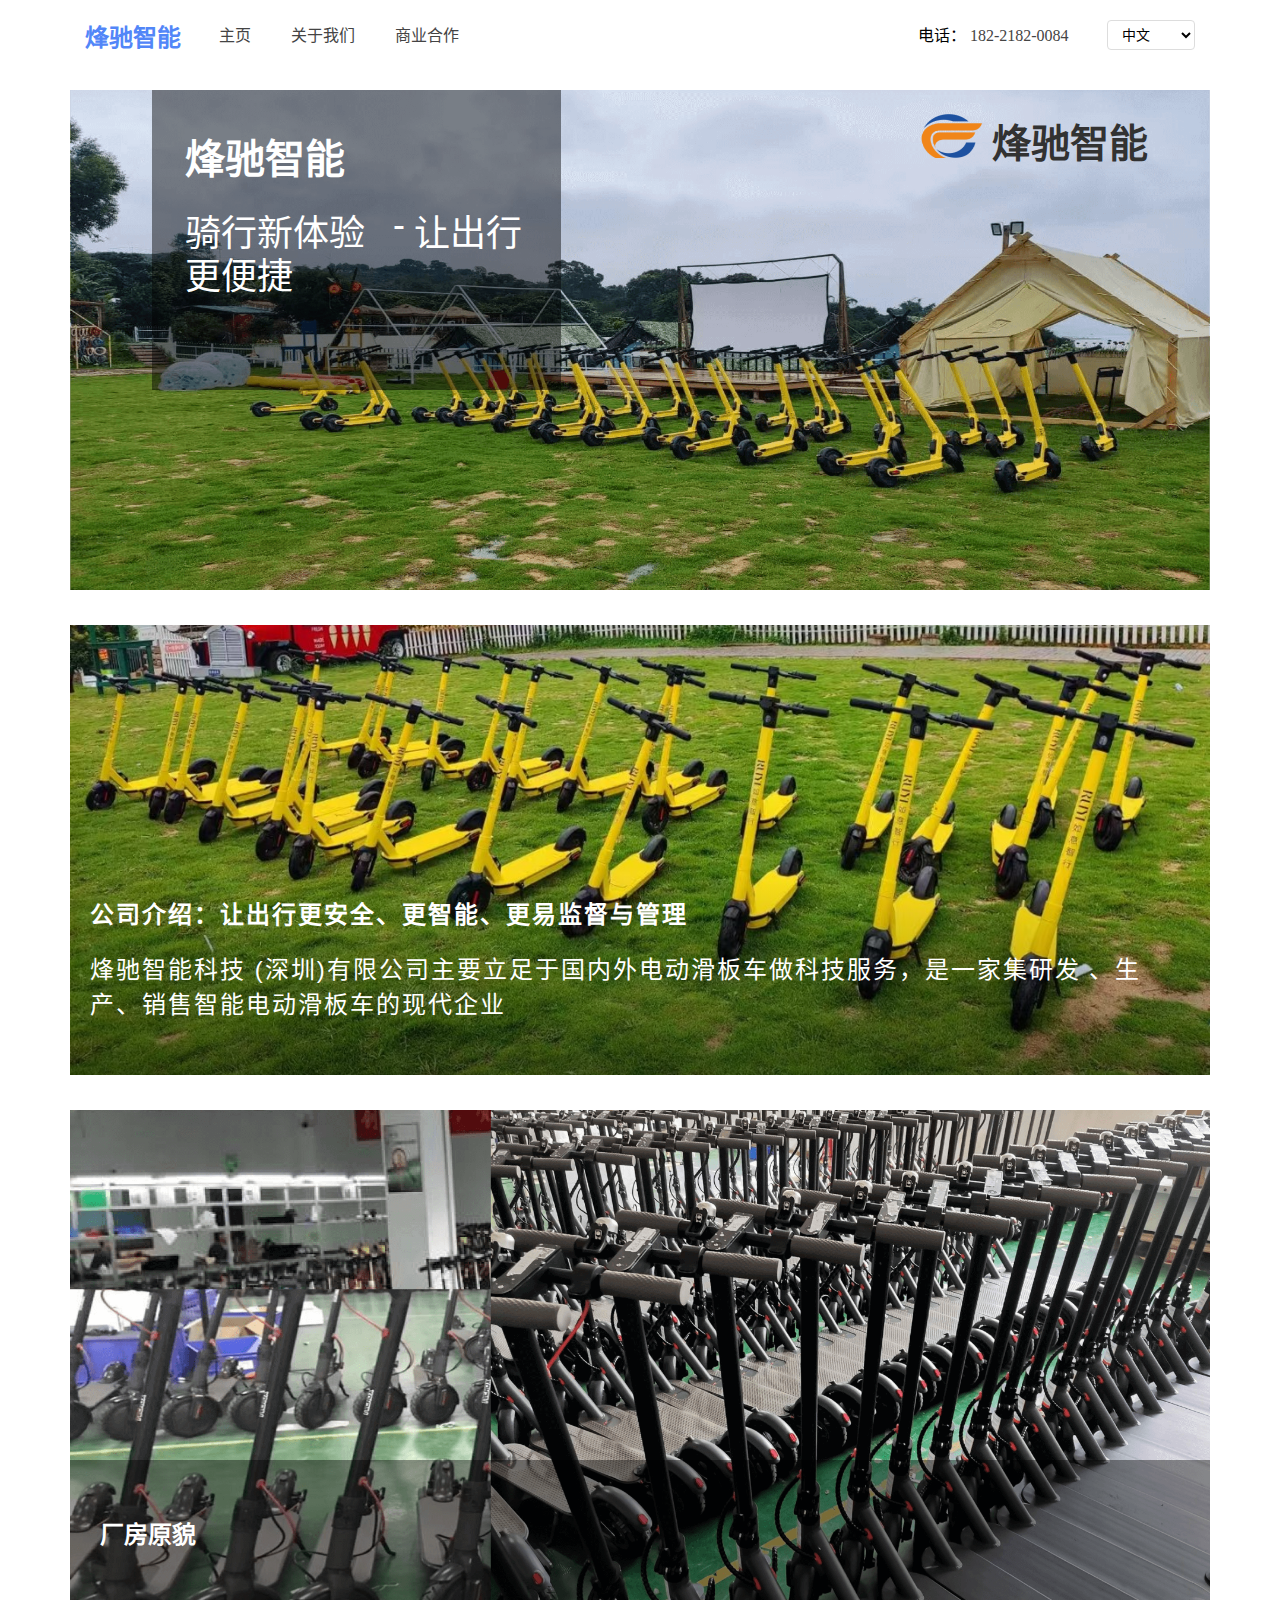
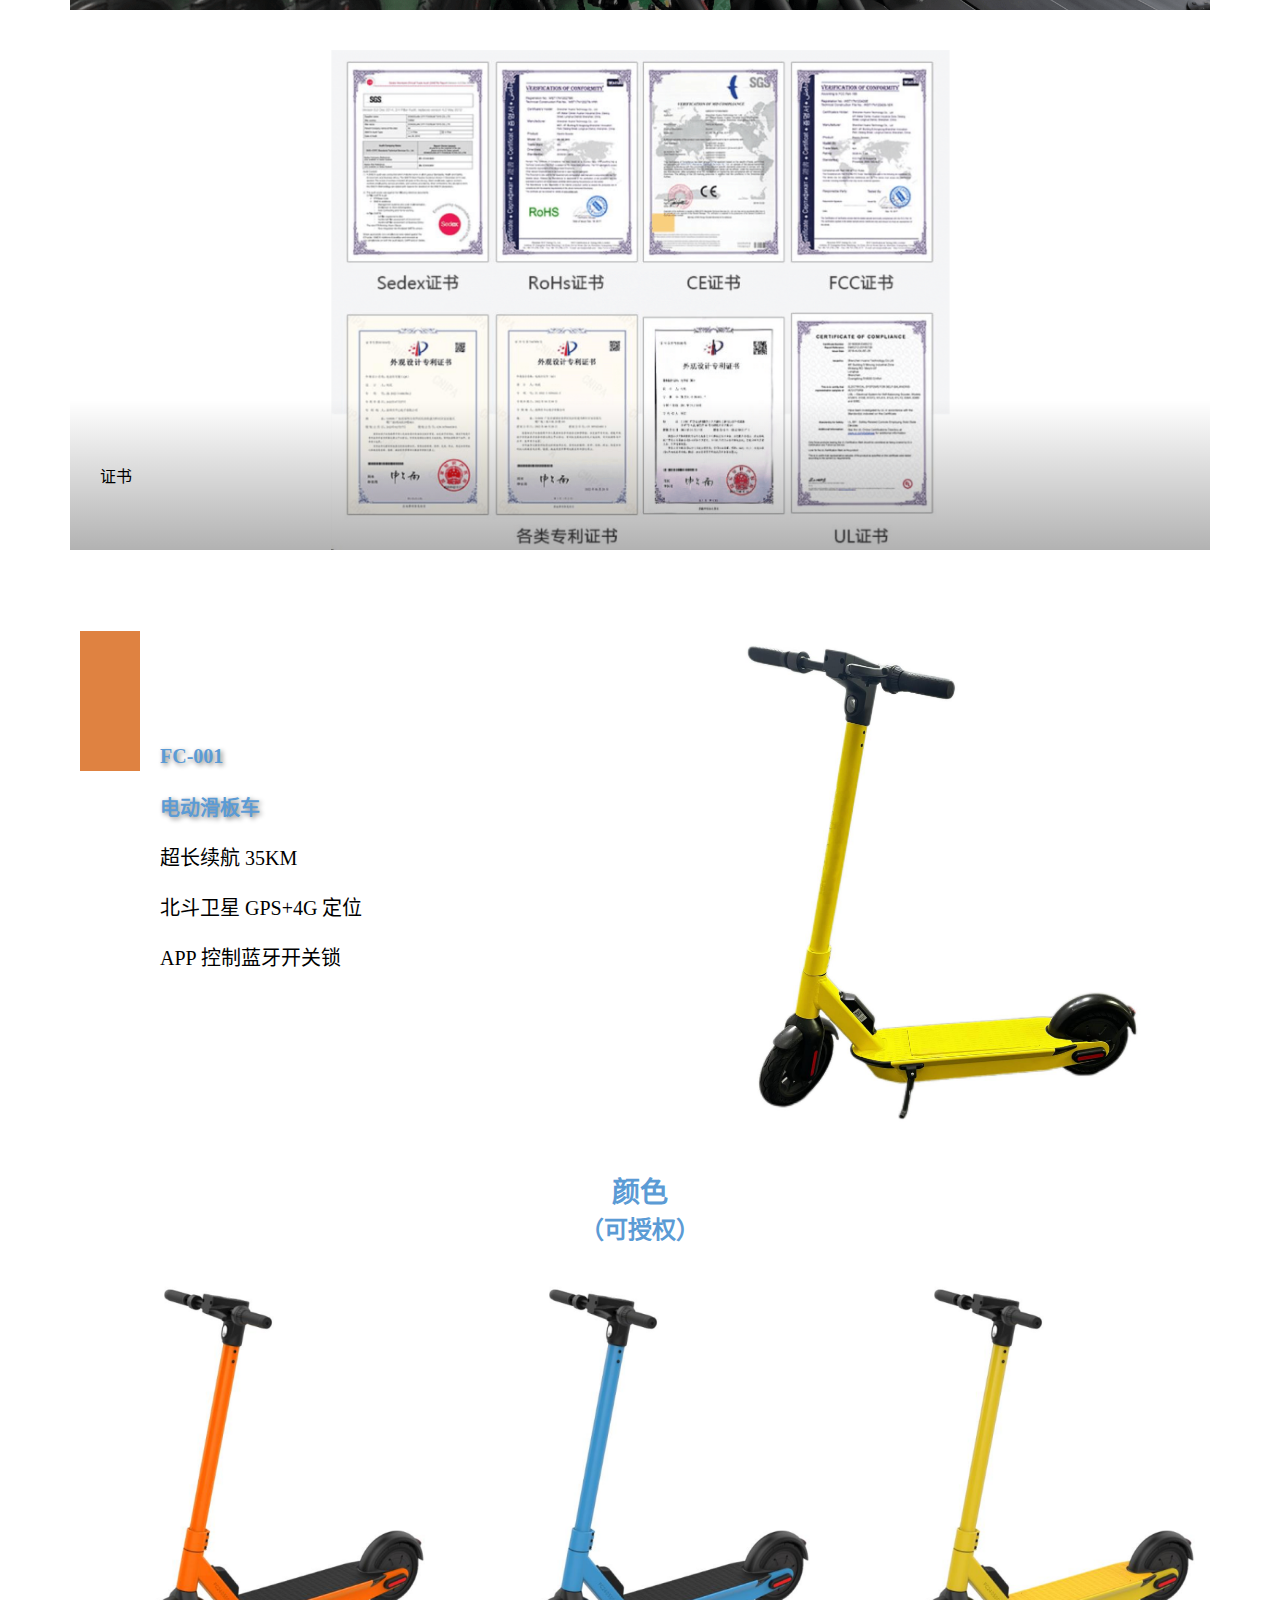
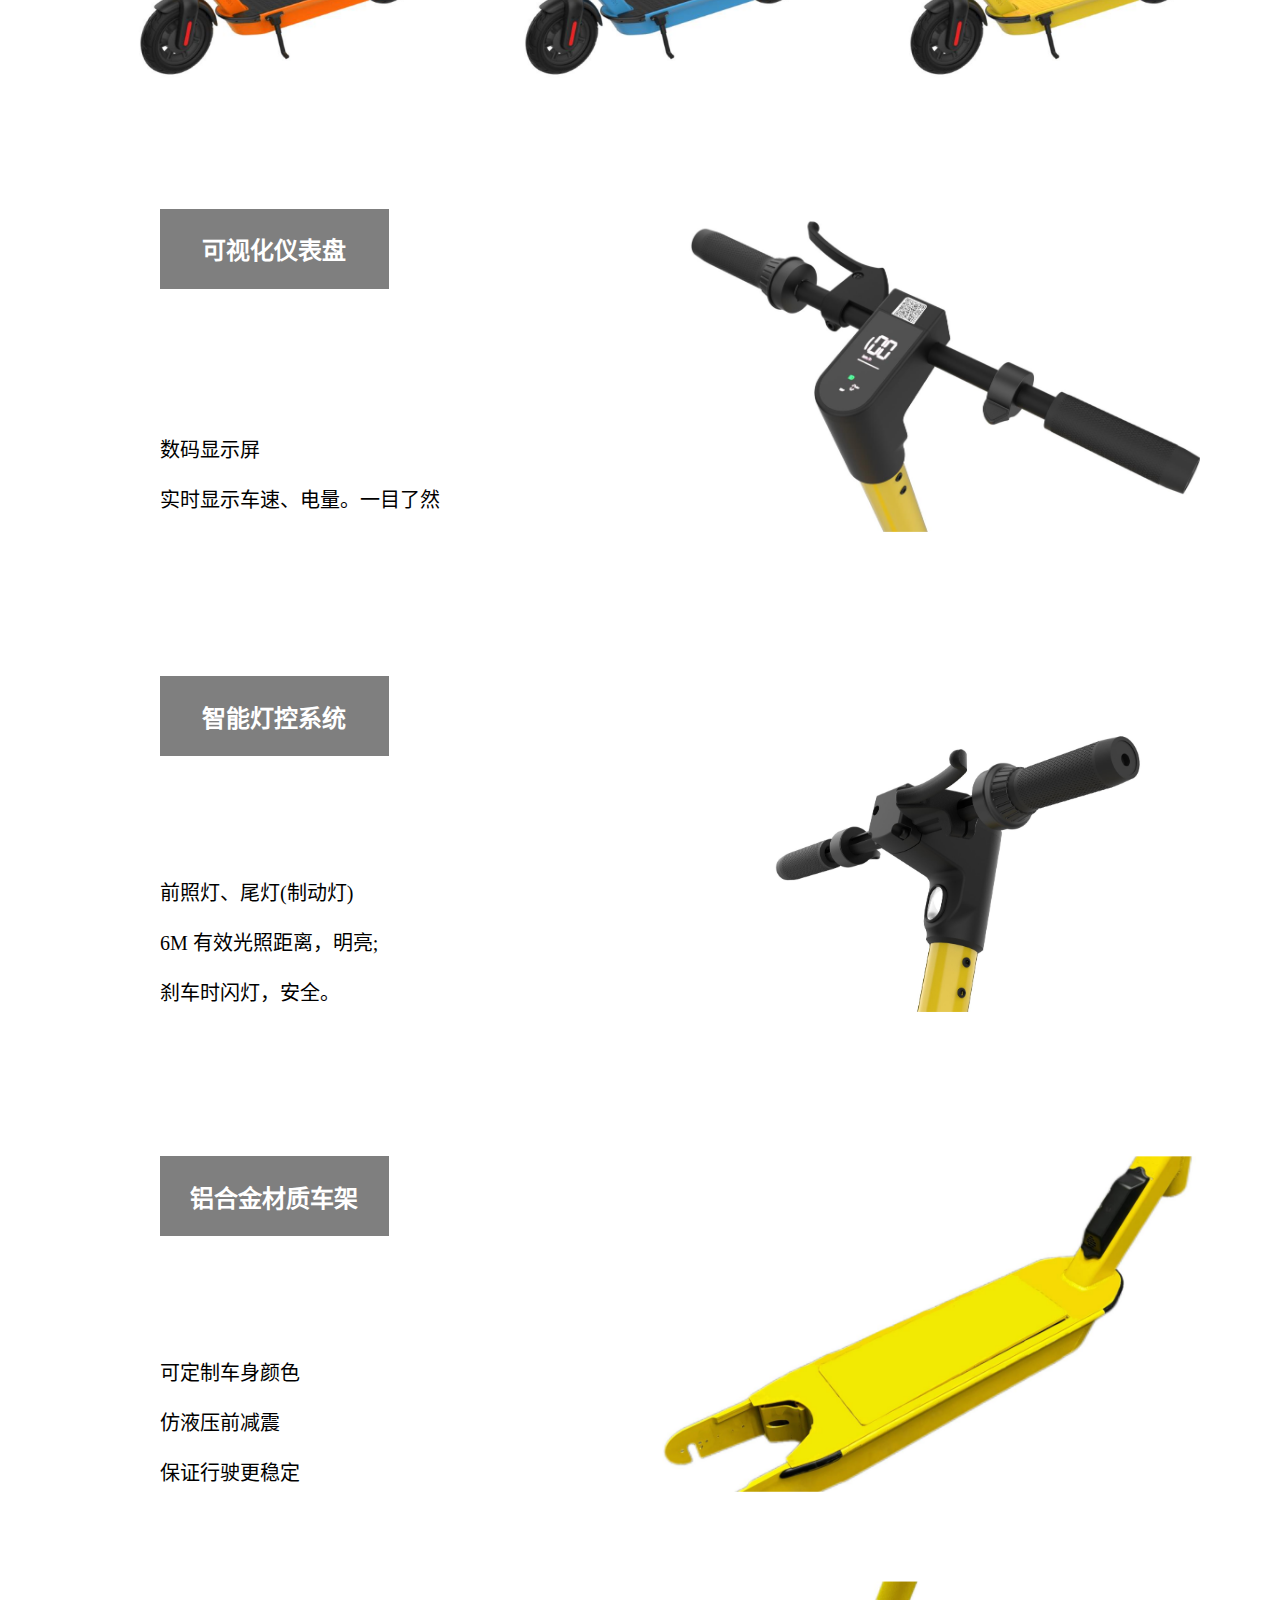
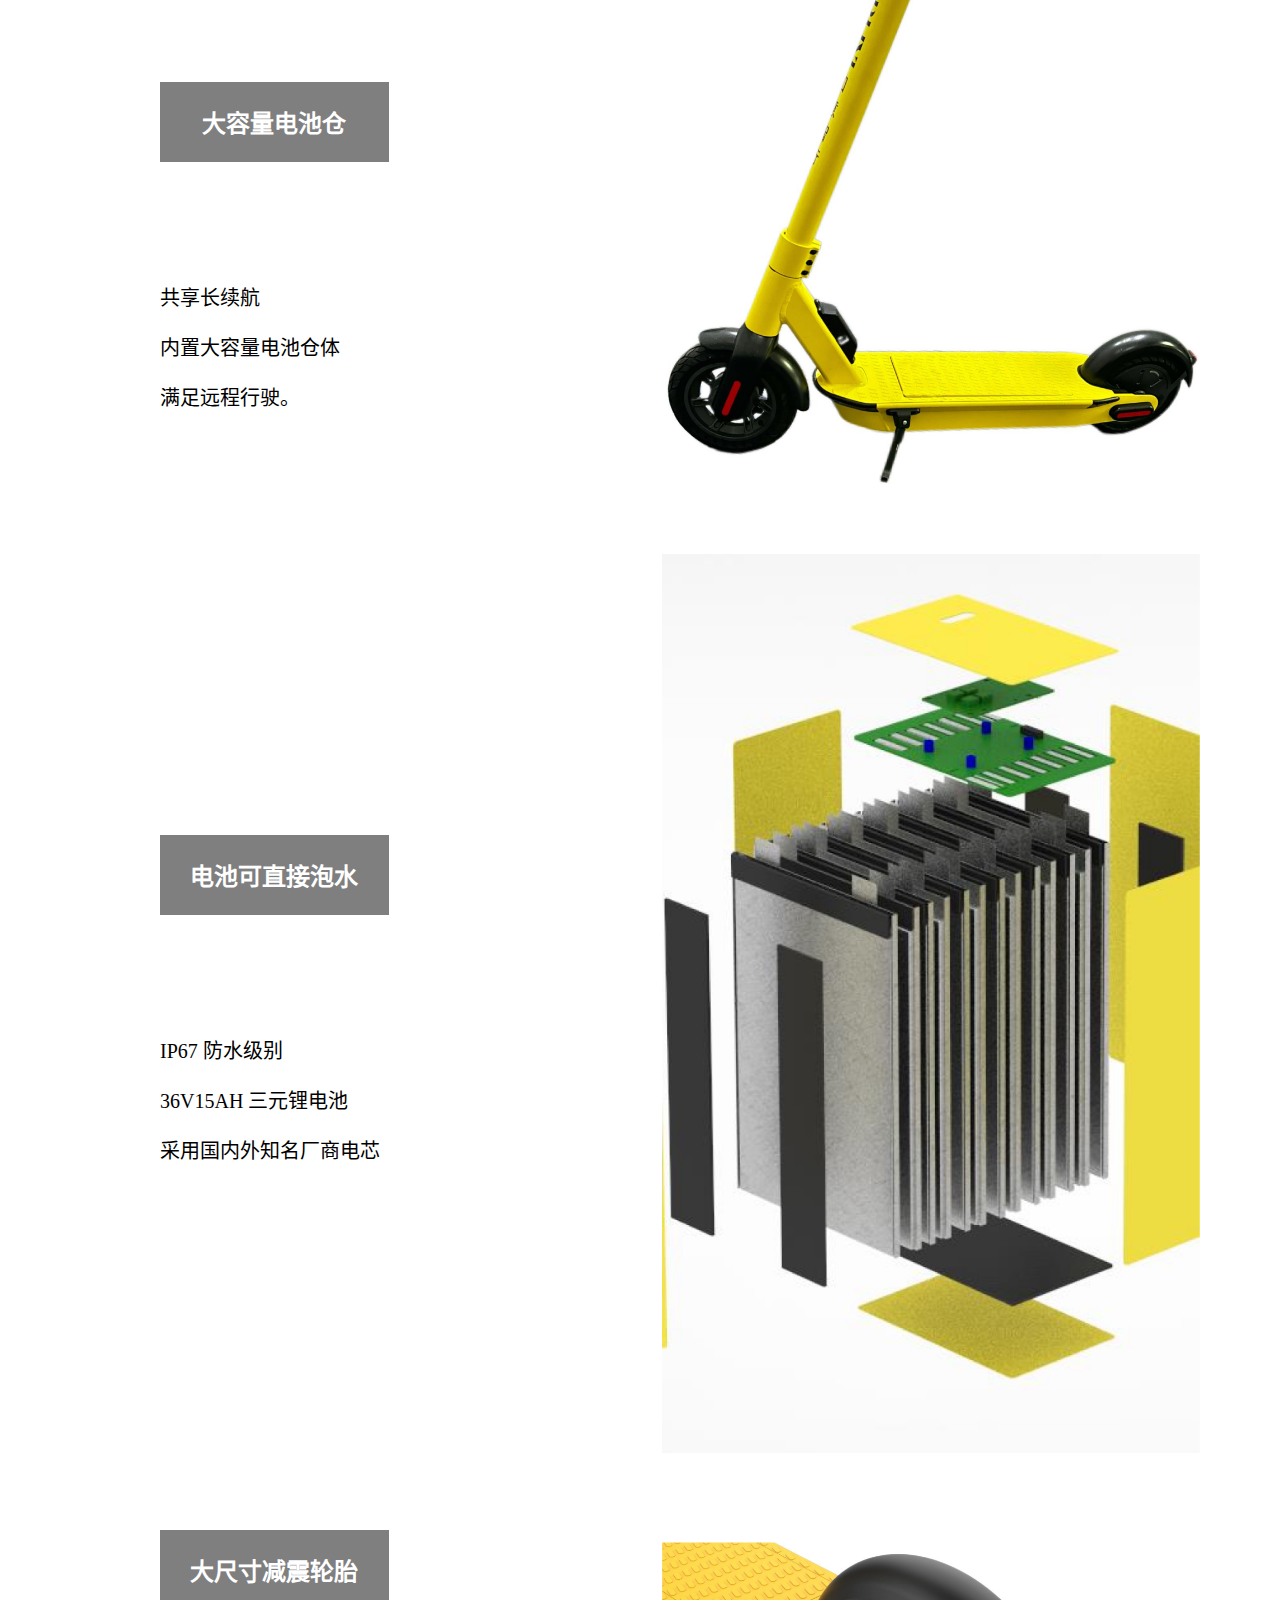
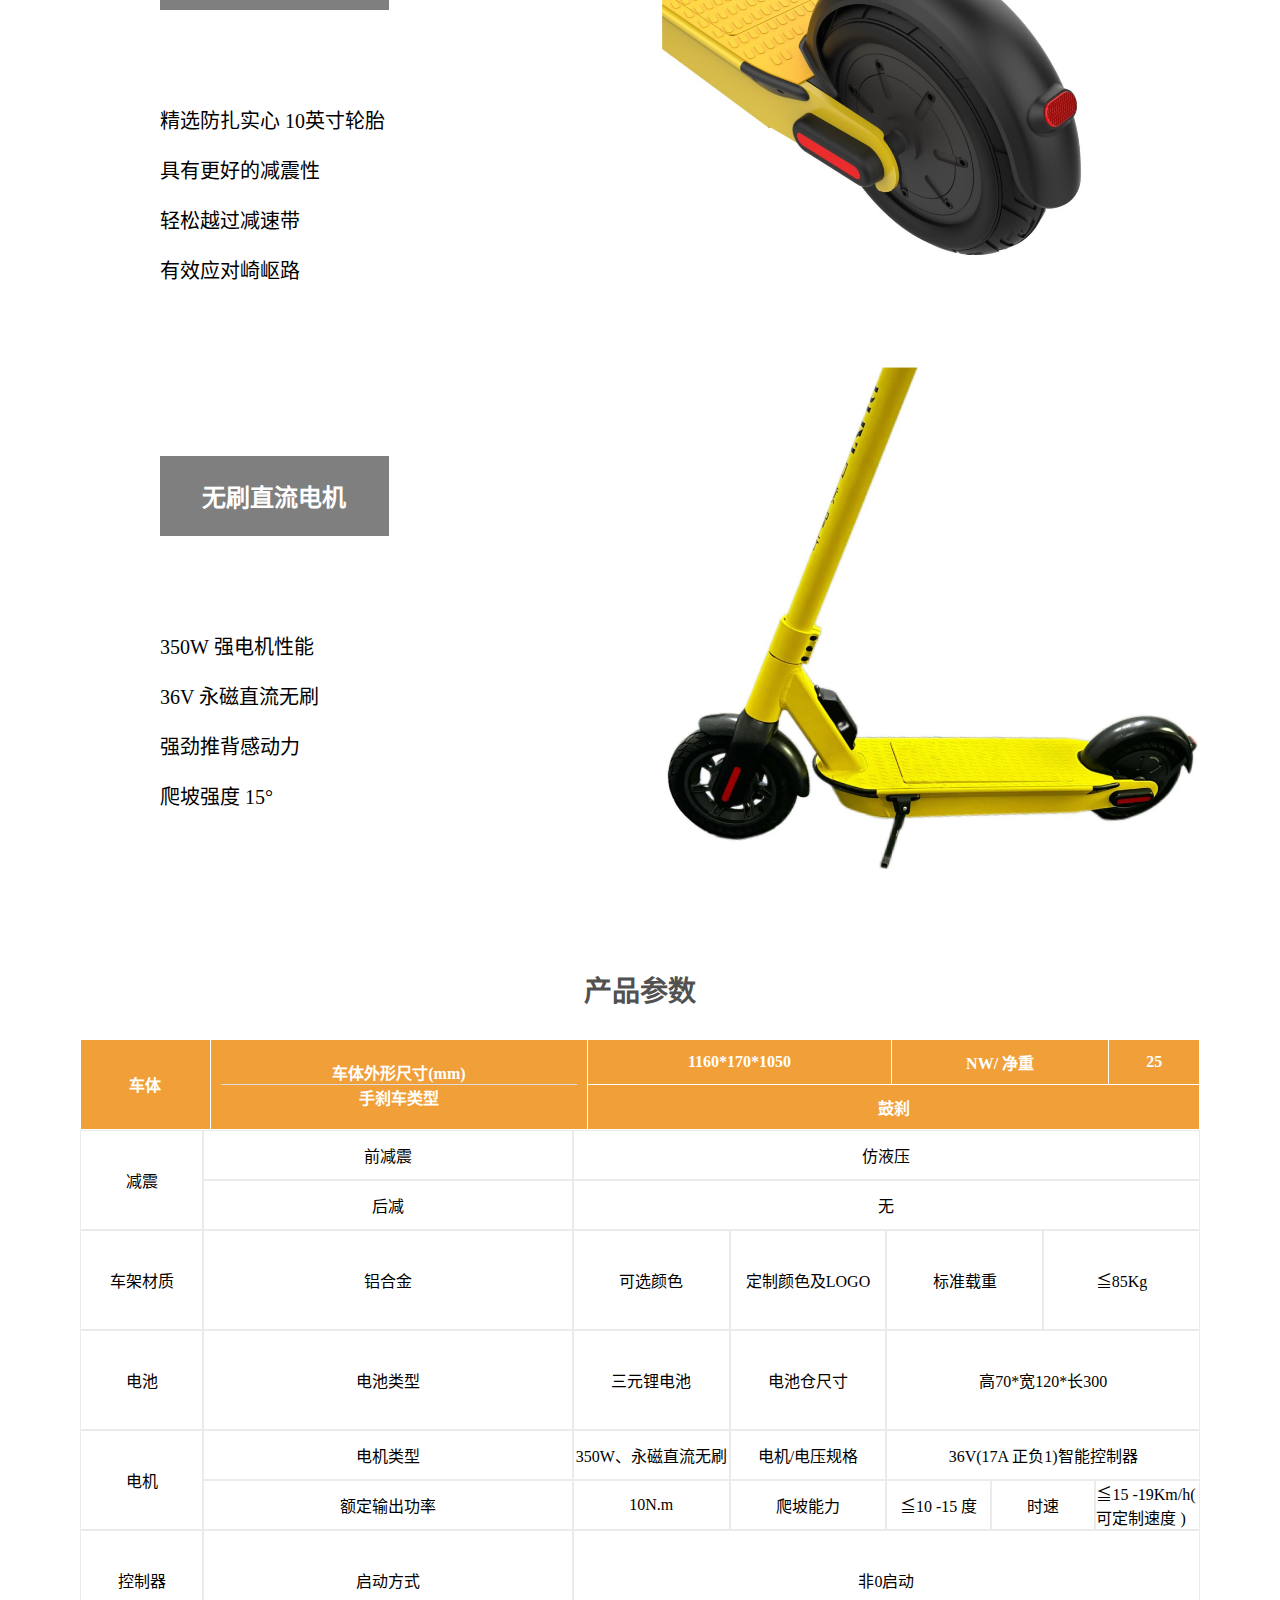
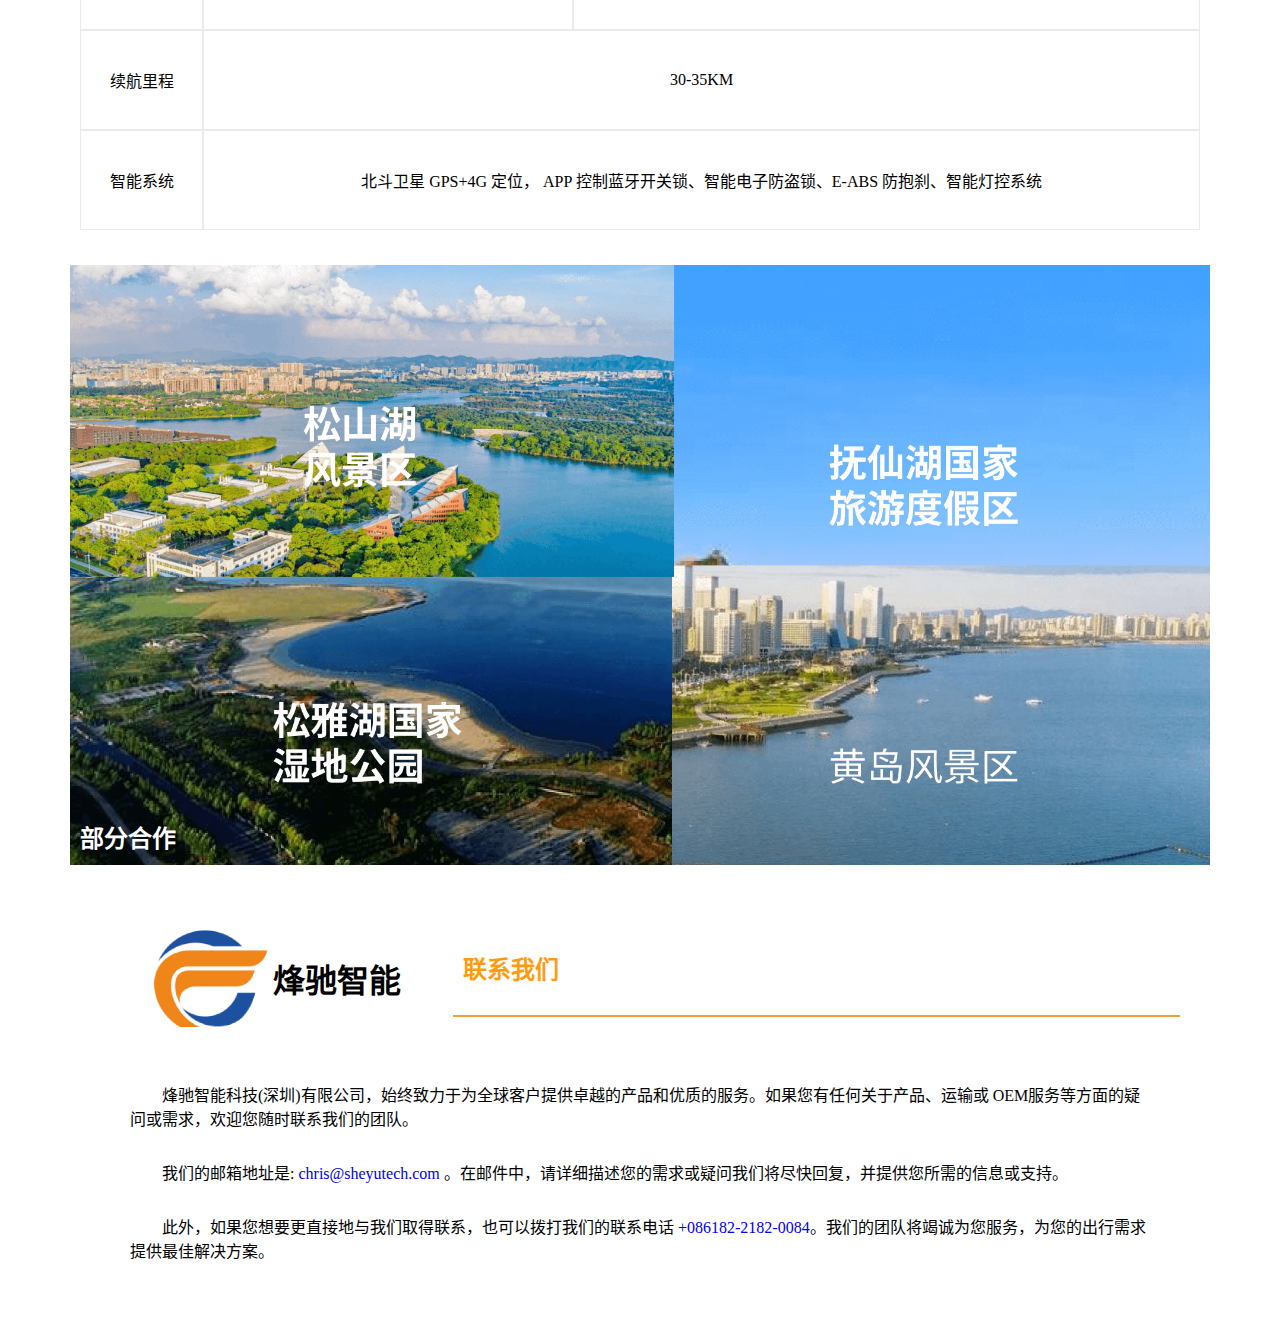
<file: index.html>
<!DOCTYPE html>
<html lang="zh-CN">

<head>
    <meta charset="UTF-8">
    <meta name="viewport" content="width=device-width, initial-scale=1.0">
    <title>烽驰智能 - Professional Electric Scooter Manufacturer | Smart E-Scooters</title>
    <meta name="description" content="烽驰智能专业生产智能电动滑板车，提供高品质、长续航的电动滑板车。配备GPS定位、APP控制等智能功能。Professional manufacturer of smart electric scooters with GPS tracking and APP control features.">
    <meta name="keywords" content="electric scooter, e-scooter, smart scooter, GPS scooter, 电动滑板车, 智能电动滑板车, FC-001">
    
    <meta property="og:title" content="烽驰智能 - Professional Electric Scooter Manufacturer">
    <meta property="og:description" content="Leading manufacturer of smart electric scooters with GPS tracking and APP control features. 35KM range, IP67 waterproof.">
    <meta property="og:image" content="./image/04.png">
    <meta property="og:url" content="https://www.fengchitec.com">
    
    <link rel="stylesheet" href="./css/index.css">
    <link rel="stylesheet" href="./css/initDefault.css">
    <script src="language-redirect.js"></script>
</head>

<body>
    <script type="application/ld+json">
    {
      "@context": "https://schema.org/",
      "@type": "Product",
      "name": "FC-001 Smart Electric Scooter",
      "description": "Professional electric scooter with 35KM range, GPS tracking, and APP control features",
      "brand": {
        "@type": "Brand",
        "name": "烽驰智能"
      },
      "manufacturer": {
        "@type": "Organization",
        "name": "烽驰智能科技(深圳)有限公司"
      },
      "offers": {
        "@type": "Offer",
        "availability": "https://schema.org/InStock"
      },
      "specs": {
        "range": "35KM",
        "motor": "350W",
        "battery": "36V15AH",
        "maxLoad": "85Kg",
        "waterproof": "IP67"
      }
    }
    </script>
    <div class="box">
        <header>
            <div class="head_nav">
                <h2>烽驰智能</h2>
                <ul class="head_nav_list">
                    <li>
                        <a href="#home">主页</a>
                    </li>
                    <li>
                        <a href="#overview">关于我们</a>
                    </li>
                    <li>
                        <a href="#cooperate">商业合作</a>
                    </li>
                </ul>
                <span class="head_nav_text">
                    电话： <a href="tel:18221820084">182-2182-0084</a>
                </span>
                <span class="head_nav_text2">
                    <!-- <span class="head_nav_text2" id="moreBtn">更多</span> -->
                    <img src="./image/menu.png"  id="moreBtn" alt="">
                </span>
                <div class="language-switcher">
                    <select onChange="switchLanguage(this.value)">
                        <option value="zh" selected>中文</option>
                        <option value="en">English</option>
                        <option value="ja">日本語</option>
                        <option value="ko">한국어</option>
                    </select>
                </div>
            </div>
        </header>
        <ul class="head_nav_list2">
            <li>
                <a href="#home">主页</a>
            </li>
            <li>
                <a href="#overview">关于我们</a>
            </li>
            <li>
                <a href="#cooperate">商业合作</a>
            </li>
        </ul>

        <main>
            <div class="main_module">
                <div class="module-frame">
                    <div class="module-overlap-group">
                        <div class="module-overlap">
                            <div class="module-title">烽驰智能</div>
                            <div class="module-subtitle">骑行新体验</div>
                            <div class="module-text-separator">-</div>
                            <div class="module-text">让出行</div>
                            <div class="module-text-small">更便捷</div>
                        </div>
                        <div class="module-logo-text">烽驰智能</div>
                        <img class="module-mask-group" src="./image/logo.png" alt="烽驰智能 Electric Scooter Logo" />
                    </div>
                </div>
            </div>


            <div class="overview_ak">
                <div class="akBox">
                    <h1>公司介绍：让出行更安全、更智能、更易监督与管理</h1>
                    <p>烽驰智能科技 (深圳)有限公司主要立足于国内外电动滑板车做科技服务，是一家集研发 、生产、销售智能电动滑板车的现代企业</p>
                </div>
            </div>


            <div class="main_module">
                <div class="module2-frame">
                    <div class="module2-overlay">
                        <span class="module2-text">厂房原貌</span>
                    </div>
                </div>
            </div>

            <div class="main_module" id="overview">
                <div class="module3-frame">
                    <div class="module3-overlay">
                        <span class="module3-text">证书</span>
                    </div>
                </div>
            </div>
            
            <div class="main_module4">
                <div class="seo-content">
                    <h2>FC-001 Smart Electric Scooter</h2>
                    <ul>
                        <li>Long Range Electric Scooter - 35KM Range</li>
                        <li>GPS + 4G Satellite Positioning System</li>
                        <li>Smart APP Control with Bluetooth Lock</li>
                        <li>Professional E-Scooter for Sharing Business</li>
                        <li>IP67 Waterproof Battery System</li>
                    </ul>
                </div>
                
                <div class="moduleBox_left">
                    <div class="boxRight_list">
                        <p>FC-001</p>
                        <p>电动滑板车</p>
                        <p>超长续航 35KM</p>
                        <p>北斗卫星 GPS+4G 定位</p>
                        <p>APP 控制蓝牙开关锁</p>
                    </div>
                </div>
                <div class="moduleBox_right">
                    <img src="./image/04.png" alt="">
                </div>
            </div>

            <div class="main_module5">
                <div class="moduleBox_top">
                    <h3>颜色</h3>
                    <p>（可授权）</p>
                </div>
                <div class="moduleBox_bot">
                    <img src="./image/05.png" alt="">
                </div>
            </div>

            <div class="main_module6">
                <div class="moduleBox_left">
                        <h3>可视化仪表盘</h3>
                        <div class="boxRight_list">
                            <p>数码显示屏</p>
                            <p>实时显示车速、电量。一目了然</p>
                        </div>
                </div>
                <div class="moduleBox_right">
                    <img src="./image/06.png" alt="">
                </div>
            </div>

            <div class="main_module6">
                <div class="moduleBox_left">
                        <h3>智能灯控系统</h3>
                        <div class="boxRight_list">
                            <p>前照灯、尾灯(制动灯)</p>
                            <p>6M 有效光照距离，明亮;</p>
                            <p>刹车时闪灯，安全。</p>
                        </div>
                </div>
                <div class="moduleBox_right">
                    <img src="./image/07.png" alt="">
                </div>
            </div>

            <div class="main_module6">
                <div class="moduleBox_left">
                        <h3>铝合金材质车架</h3>
                        <div class="boxRight_list">
                            <p>可定制车身颜色</p>
                            <p>仿液压前减震</p>
                            <p>保证行驶更稳定</p>
                        </div>
                </div>
                <div class="moduleBox_right">
                    <img src="./image/08.png" alt="">
                </div>
            </div>

            <div class="main_module6">
                <div class="moduleBox_left">
                        <h3>大容量电池仓</h3>
                        <div class="boxRight_list">
                            <p>共享长续航</p>
                            <p>内置大容量电池仓体</p>
                            <p>满足远程行驶。</p>
                        </div>
                </div>
                <div class="moduleBox_right">
                    <img src="./image/09.png" alt="">
                </div>
            </div>

            <div class="main_module6">
                <div class="moduleBox_left">
                        <h3>电池可直接泡水</h3>
                        <div class="boxRight_list">
                            <p>IP67 防水级别</p>
                            <p>36V15AH 三元锂电池</p>
                            <p>采用国内外知名厂商电芯</p>
                        </div>
                </div>
                <div class="moduleBox_right">
                    <img src="./image/10.png" alt="">
                </div>
            </div>

            <div class="main_module6">
                <div class="moduleBox_left">
                        <h3>大尺寸减震轮胎</h3>
                        <div class="boxRight_list">
                            <p>精选防扎实心 10英寸轮胎</p>
                            <p>具有更好的减震性</p>
                            <p>轻松越过减速带</p>
                            <p>有效应对崎岖路</p>
                        </div>
                </div>
                <div class="moduleBox_right">
                    <img src="./image/11.png" alt="">
                </div>
            </div>

            <div class="main_module6">
                <div class="moduleBox_left">
                        <h3>无刷直流电机</h3>
                        <div class="boxRight_list">
                            <p>350W 强电机性能</p>
                            <p>36V 永磁直流无刷</p>
                            <p>强劲推背感动力</p>
                            <p>爬坡强度 15°</p>
                        </div>
                </div>
                <div class="moduleBox_right">
                    <img src="./image/09.png" alt="">
                </div>
            </div>


            <div class="main_module7">
                <div class="moduleBox_top">
                    <h3>产品参数</h3>
                </div>
                <div class="moduleBox_bot">
                    <table border="1">
                        <thead>
                            <tr>
                                <th rowspan="2">车体</th>
                                <th rowspan="2">
                                    <table width="100%" border="0">
                                        <tr>
                                            <td style="border: none;">车体外形尺寸(mm)</td>
                                        </tr>
                                        <tr>
                                            <td style="border-top: 1px solid #ddd; border-bottom: none;">手刹车类型</td> <!-- 添加上边框 -->
                                        </tr>
                                    </table>
                                </th>
                                <th>1160*170*1050</th>
                                <th>NW/ 净重</th>
                                <th>25</th>
                            </tr>
                            <tr>
                                <th colspan="3">鼓刹</th>
                            </tr>
                        </thead>
                        <!-- <tbody>
                            <tr>
                                <td>减震</td>
                                <td>
                                    <table width="100%" border="0">
                                        <tr>
                                            <td>前减震</td>
                                        </tr>
                                        <tr>
                                            <td>后减</td>
                                        </tr>
                                    </table>
                                </td>
                                <td>仿液压</td>
                                <td>无</td>
                            </tr>
                            <tr>
                                <td>车架材质</td>
                                <td>铝合金</td>
                                <td>可选颜色</td>
                                <td>定制颜色及
                                    LOGO</td>
                                <td>标准载重</td>
                                <td>≦85Kg</td>
                            </tr>
                        </tbody> -->
                      </table>
                    <div class="tableList">
                        <div class="li_row">
                            <div class="row1">减震</div>
                            <div class="row2">
                                <div class="row2_top">前减震</div>
                                <div class="row2_bot">后减</div>
                            </div>
                            <div class="row3">
                                <div class="row2_top">仿液压</div>
                                <div class="row2_bot">无</div>
                            </div>
                        </div>

                        <div class="li_row">
                            <div class="row1">车架材质</div>
                            <div class="row4">铝合金</div>
                            <div class="row5">可选颜色</div>
                            <div class="row5">定制颜色及LOGO</div>
                            <div class="row5">标准载重</div>
                            <div class="row5">≦85Kg</div>
                        </div>

                        <div class="li_row">
                            <div class="row1">电池</div>
                            <div class="row4">电池类型</div>
                            <div class="row5">三元锂电池</div>
                            <div class="row5">电池仓尺寸</div>
                            <div class="row6">高70*宽120*长300</div>
                        </div>

                        <div class="li_row">
                            <div class="row1">电机</div>
                            <div class="row2">
                                <div class="row2_top">电机类型</div>
                                <div class="row2_bot">额定输出功率</div>
                            </div>
                            <div class="row7">
                                <div class="row2_top">350W、永磁直流无刷</div>
                                <div class="row2_bot">10N.m</div>
                            </div>
                            <div class="row7">
                                <div class="row2_top">电机/电压规格</div>
                                <div class="row2_bot">爬坡能力</div>
                            </div>
                            <div class="row8">
                                <div class="row2_top">36V(17A 正负1)智能控制器</div>
                                <div class="row8_bot">
                                    <div class="bot_h">≦10 -15 度</div>
                                    <div class="bot_h">时速</div>
                                    <div class="bot_h">≦15 -19Km/h( 可定制速度 )</div>
                                </div>
                            </div>
                        </div>

                        <div class="li_row">
                            <div class="row1">控制器</div>
                            <div class="row4">启动方式</div>
                            <div class="row9">非0启动</div>
                        </div>

                        <div class="li_row">
                            <div class="row1">续航里程</div>
                            <div class="row10">30-35KM</div>
                        </div>

                        <div class="li_row">
                            <div class="row1">智能系统</div>
                            <div class="row10">北斗卫星 GPS+4G 定位， APP 控制蓝牙开关锁、智能电子防盗锁、E-ABS 防抱刹、智能灯控系统</div>
                        </div>

                    </div>
                      
                </div>
            </div>
              

            <div class="main_module">
                <div class="module4-frame">
                    <div class="module4-overlay">
                        <span class="module4-text">部分合作</span>
                    </div>
                </div>
            </div>

            <div id="cooperate" class="overview_ak4">
                <div class="ak4_top">
                    <div class="ak4_logo">
                        <img src="./image/logo.png" alt="Ruyi Logo">
                        烽驰智能
                    </div>
                    <div class="ak4_info">
                        <h2>联系我们</h2>
                    </div>
                </div>
                <div class="ak4_bottom">
                    <div class="ak4_botText">
                        <p>烽驰智能科技(深圳)有限公司，始终致力于为全球客户提供卓越的产品和优质的服务。如果您有任何关于产品、运输或 OEM服务等方面的疑问或需求，欢迎您随时联系我们的团队。</p>
                        <p>我们的邮箱地址是: <a href="mailto:chris@sheyutech.com?subject=Product Inquiry&body=Hello, I would like to inquire about your products.">chris@sheyutech.com</a> 。在邮件中，请详细描述您的需求或疑问我们将尽快回复，并提供您所需的信息或支持。</p>
                        <p>此外，如果您想要更直接地与我们取得联系，也可以拨打我们的联系电话 <a href="tel:8618221820084">+086182-2182-0084</a>。我们的团队将竭诚为您服务，为您的出行需求提供最佳解决方案。</p>
                    </div>
                </div>
            </div>
              
        </main>
        
        
        
        
    </div>
</body>
<script>
    const moreBtn = document.getElementById('moreBtn');
    const navList2 = document.querySelector('.head_nav_list2');
    moreBtn.addEventListener('click', function () {
        if (navList2.style.display === 'none') {
            navList2.style.display = 'block';
        } else {
            navList2.style.display = 'none';
        }
    });
</script>

</html>
</file>
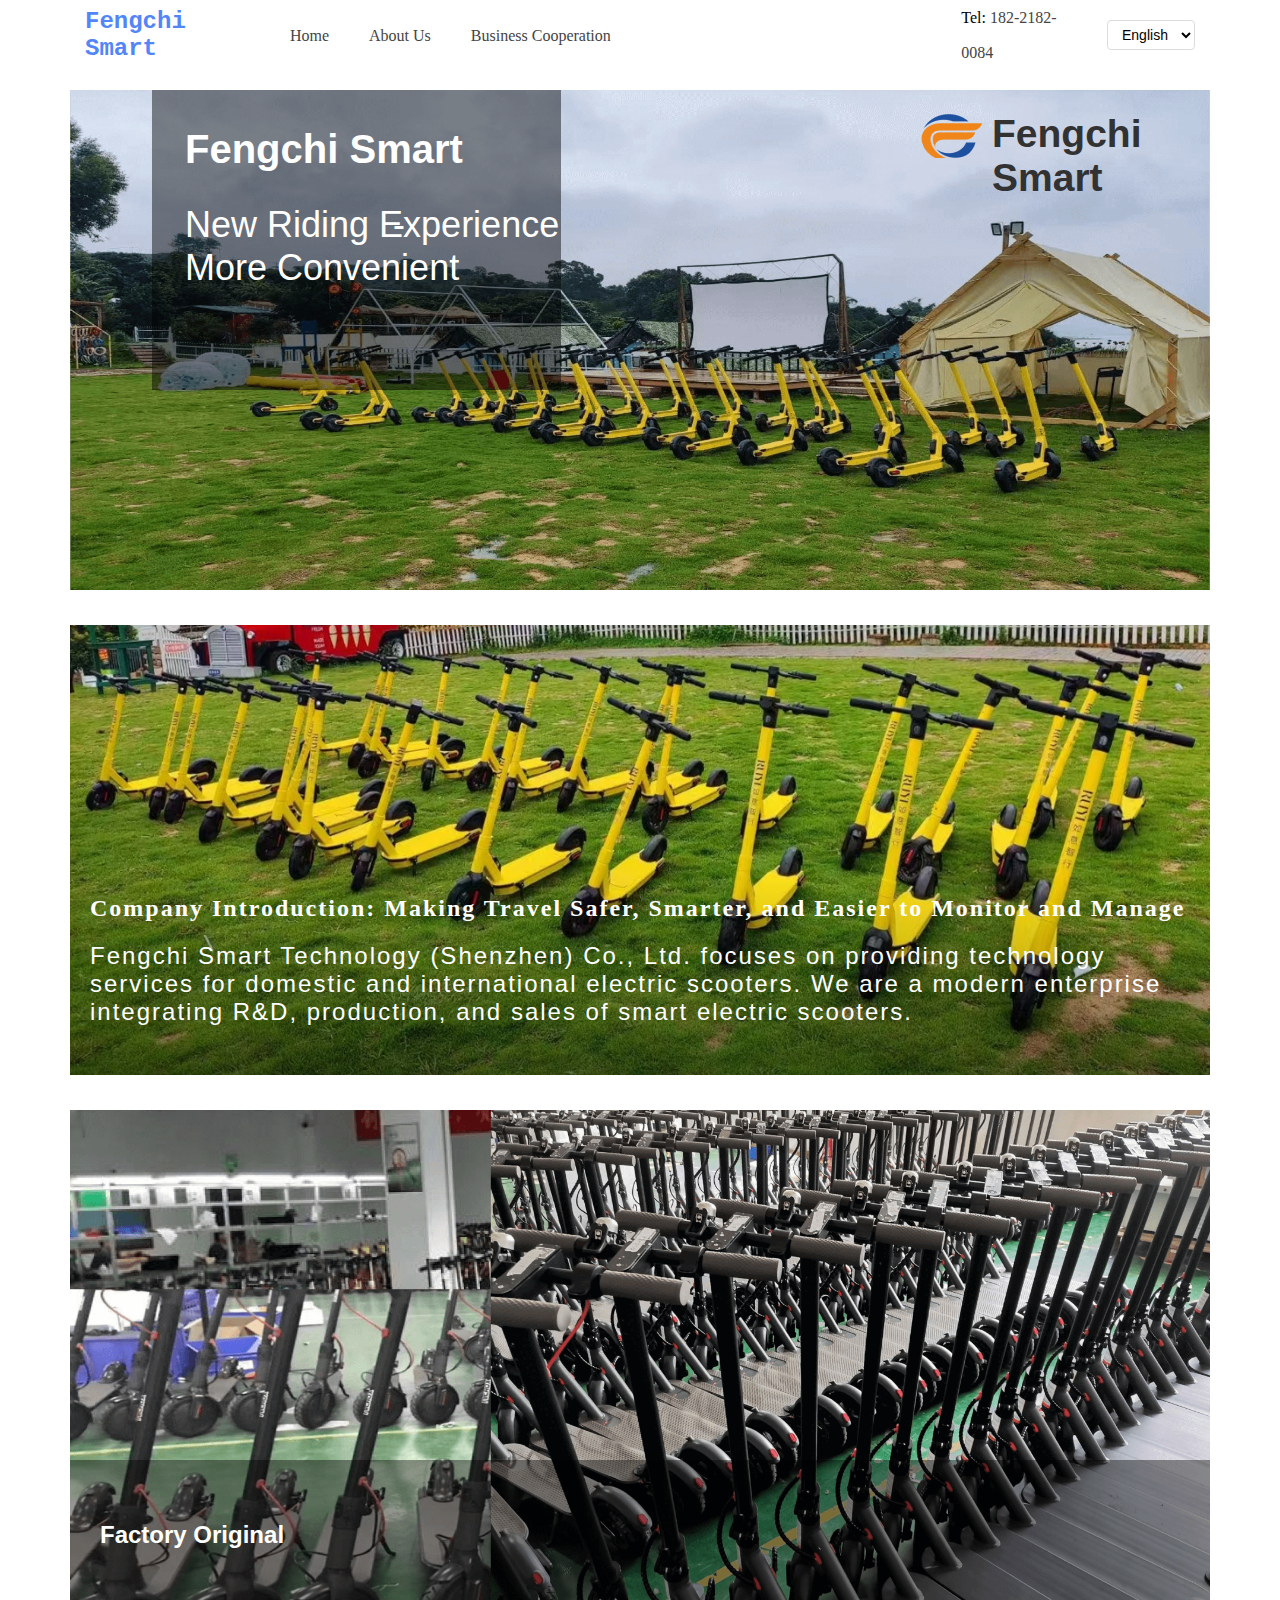
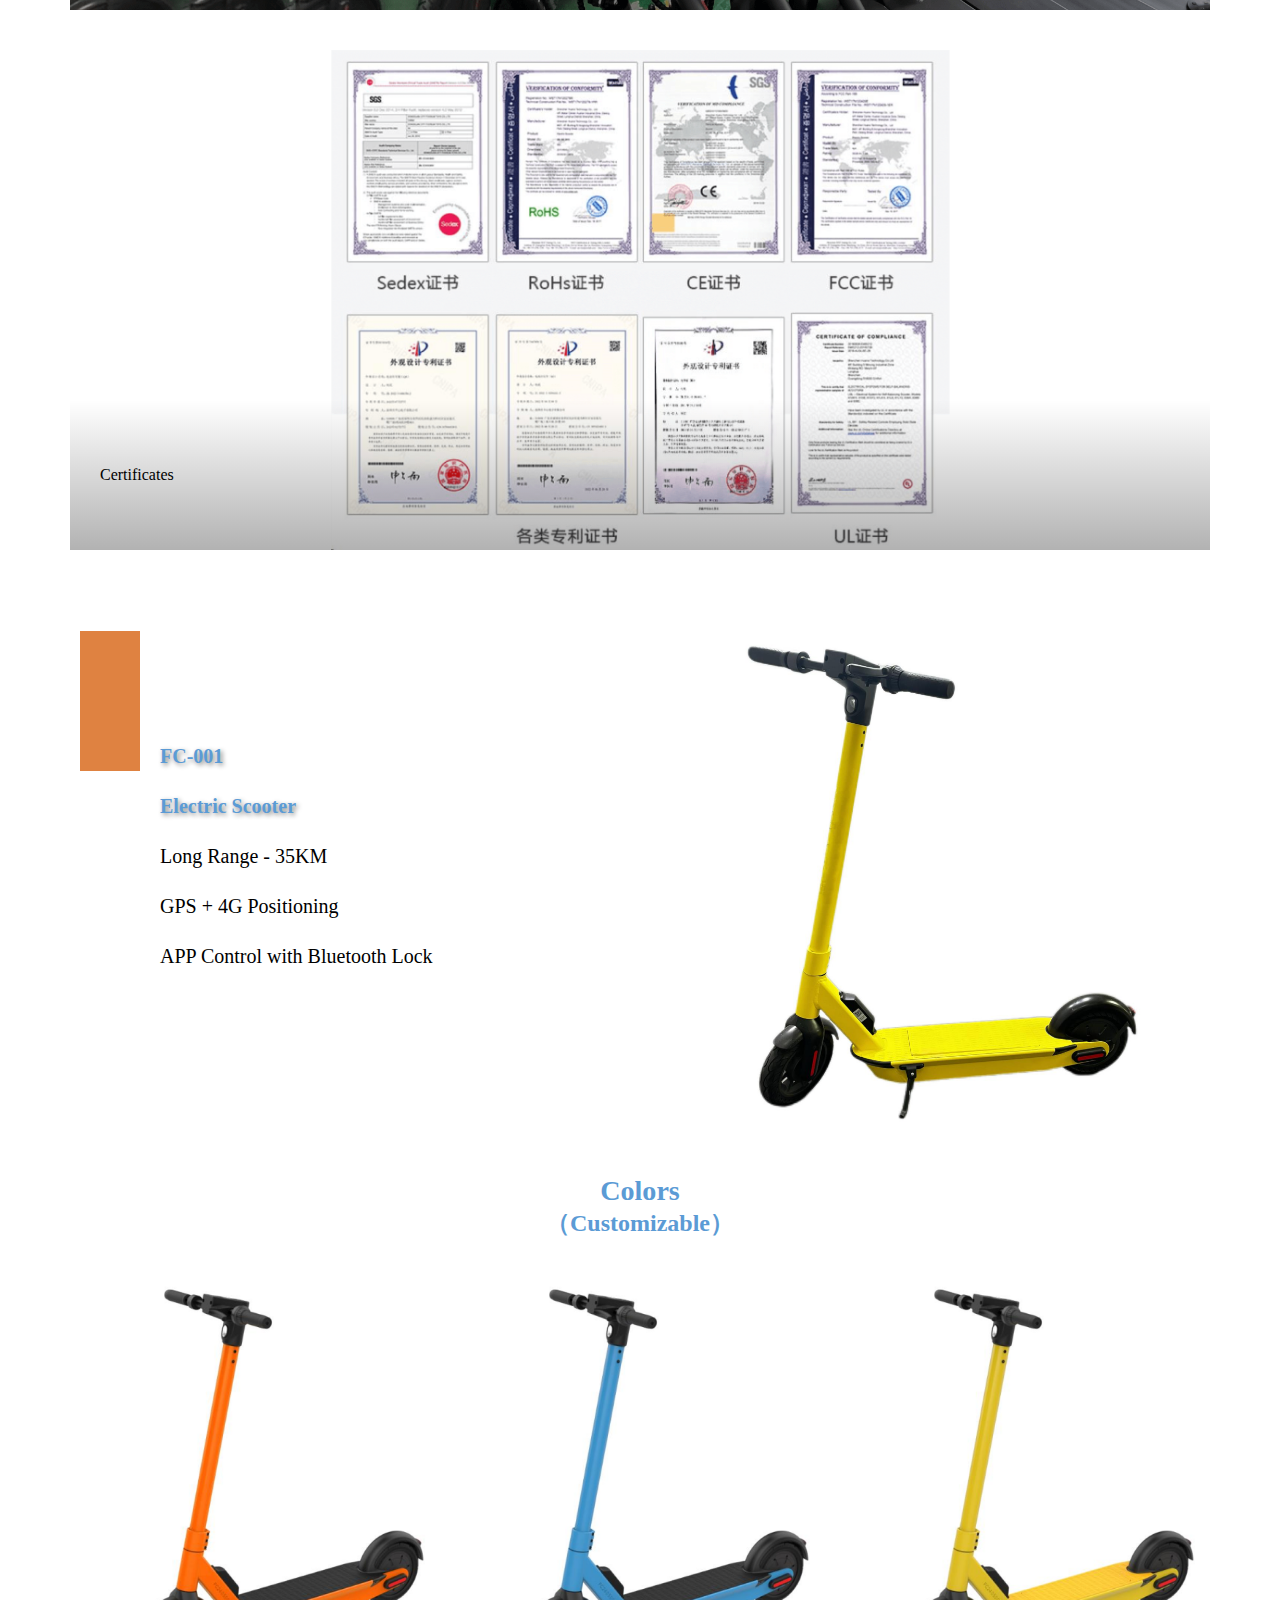
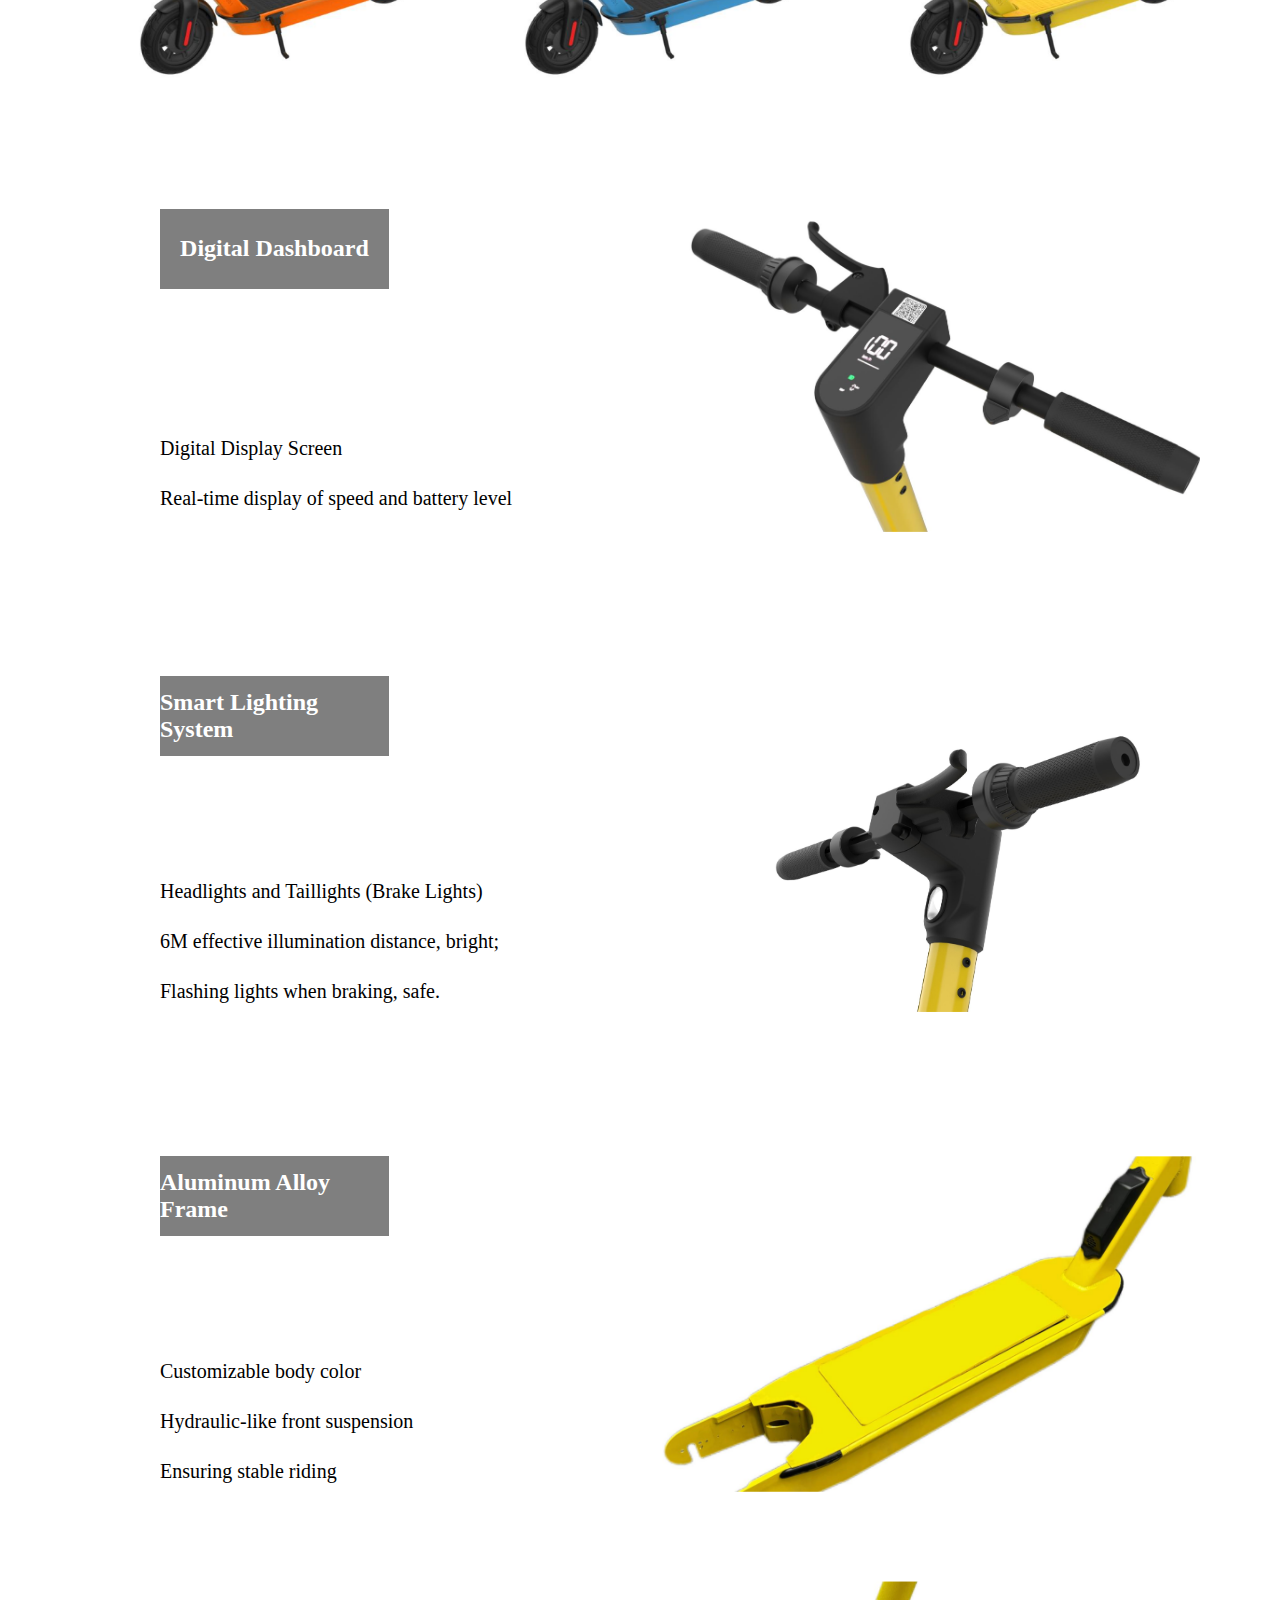
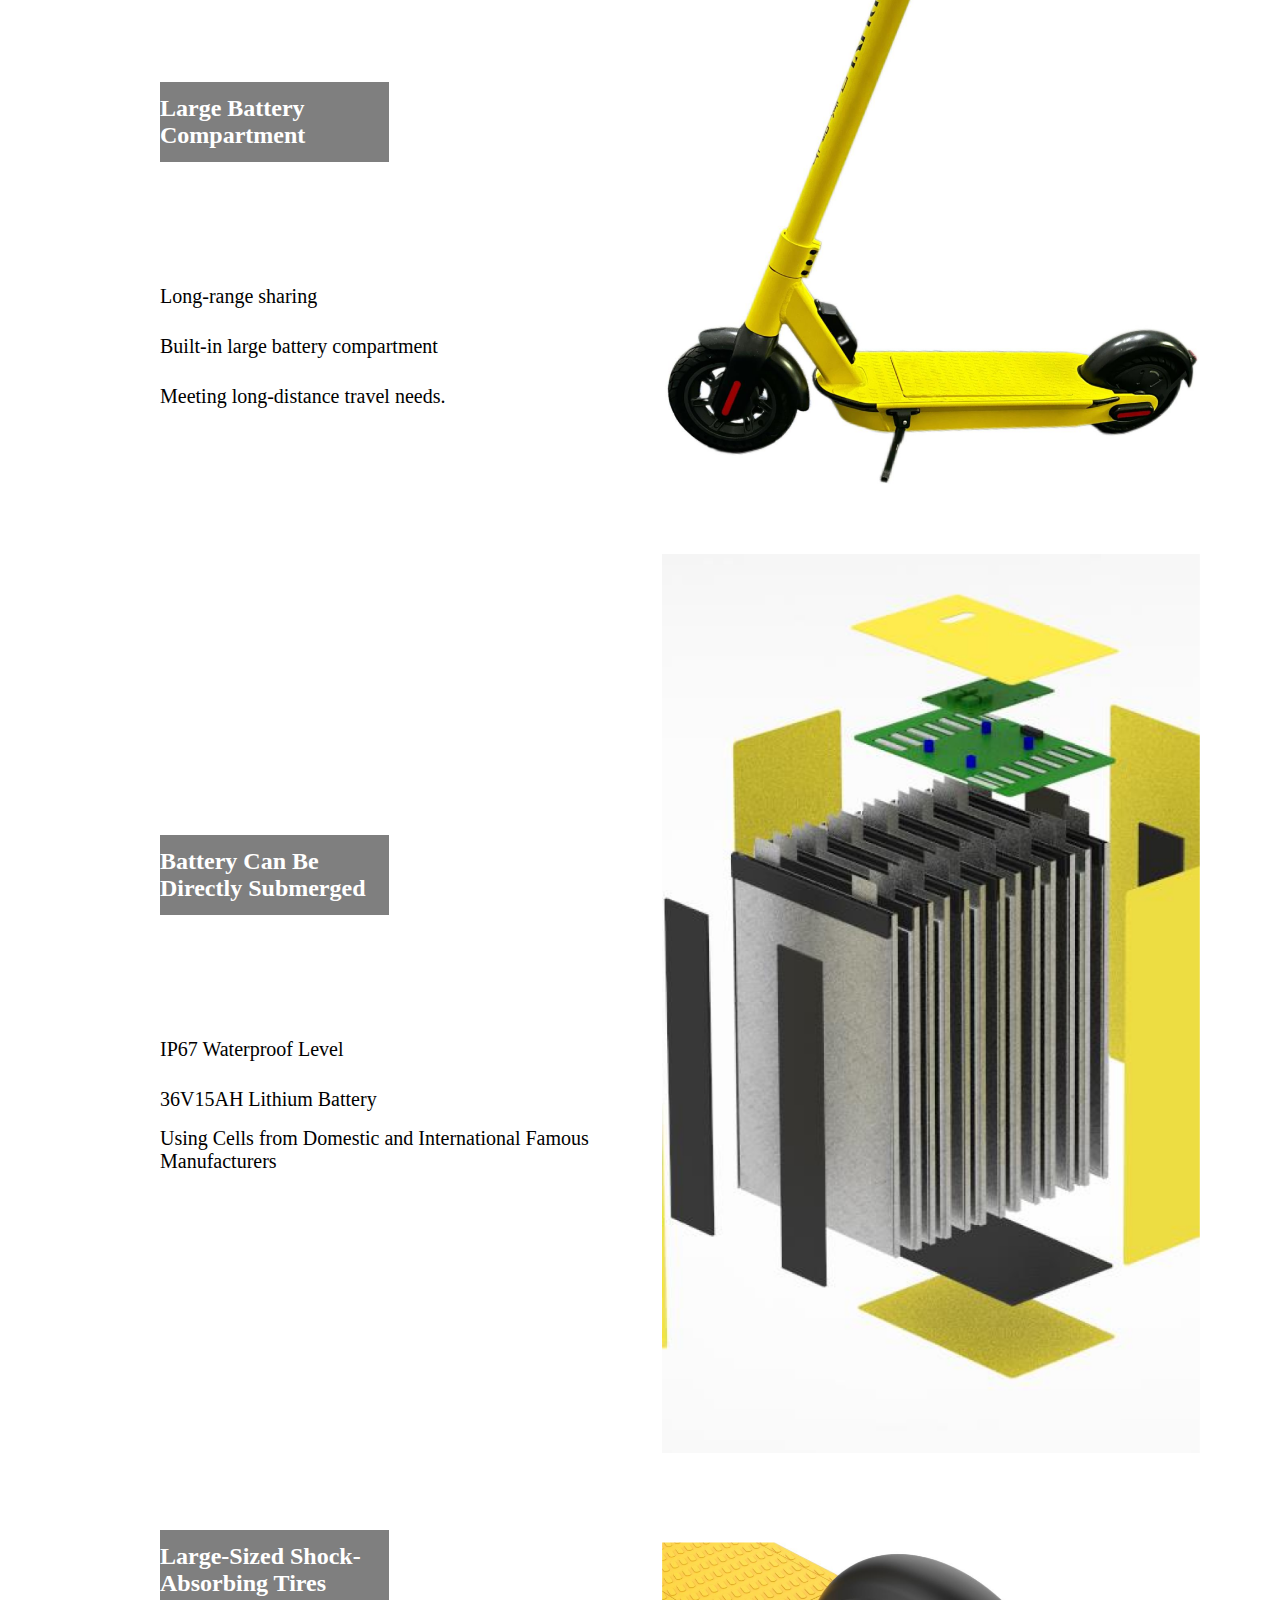
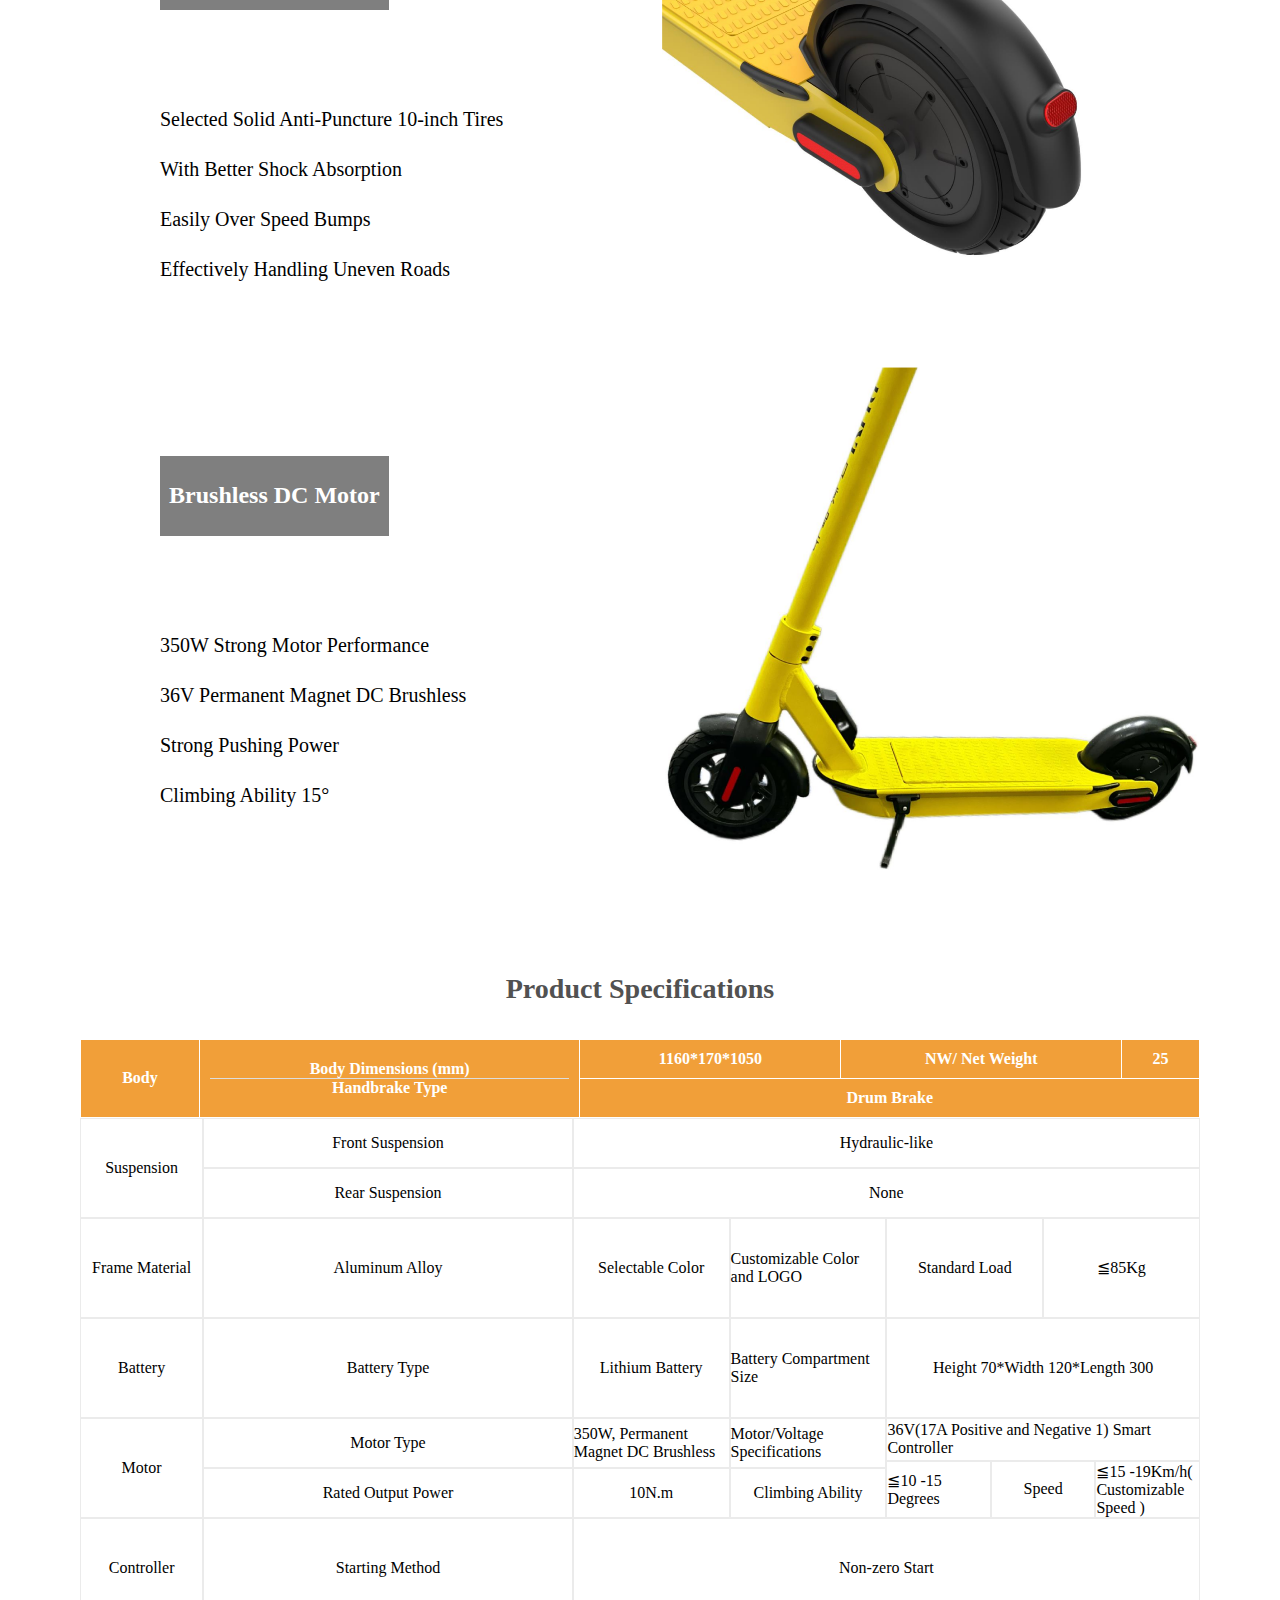
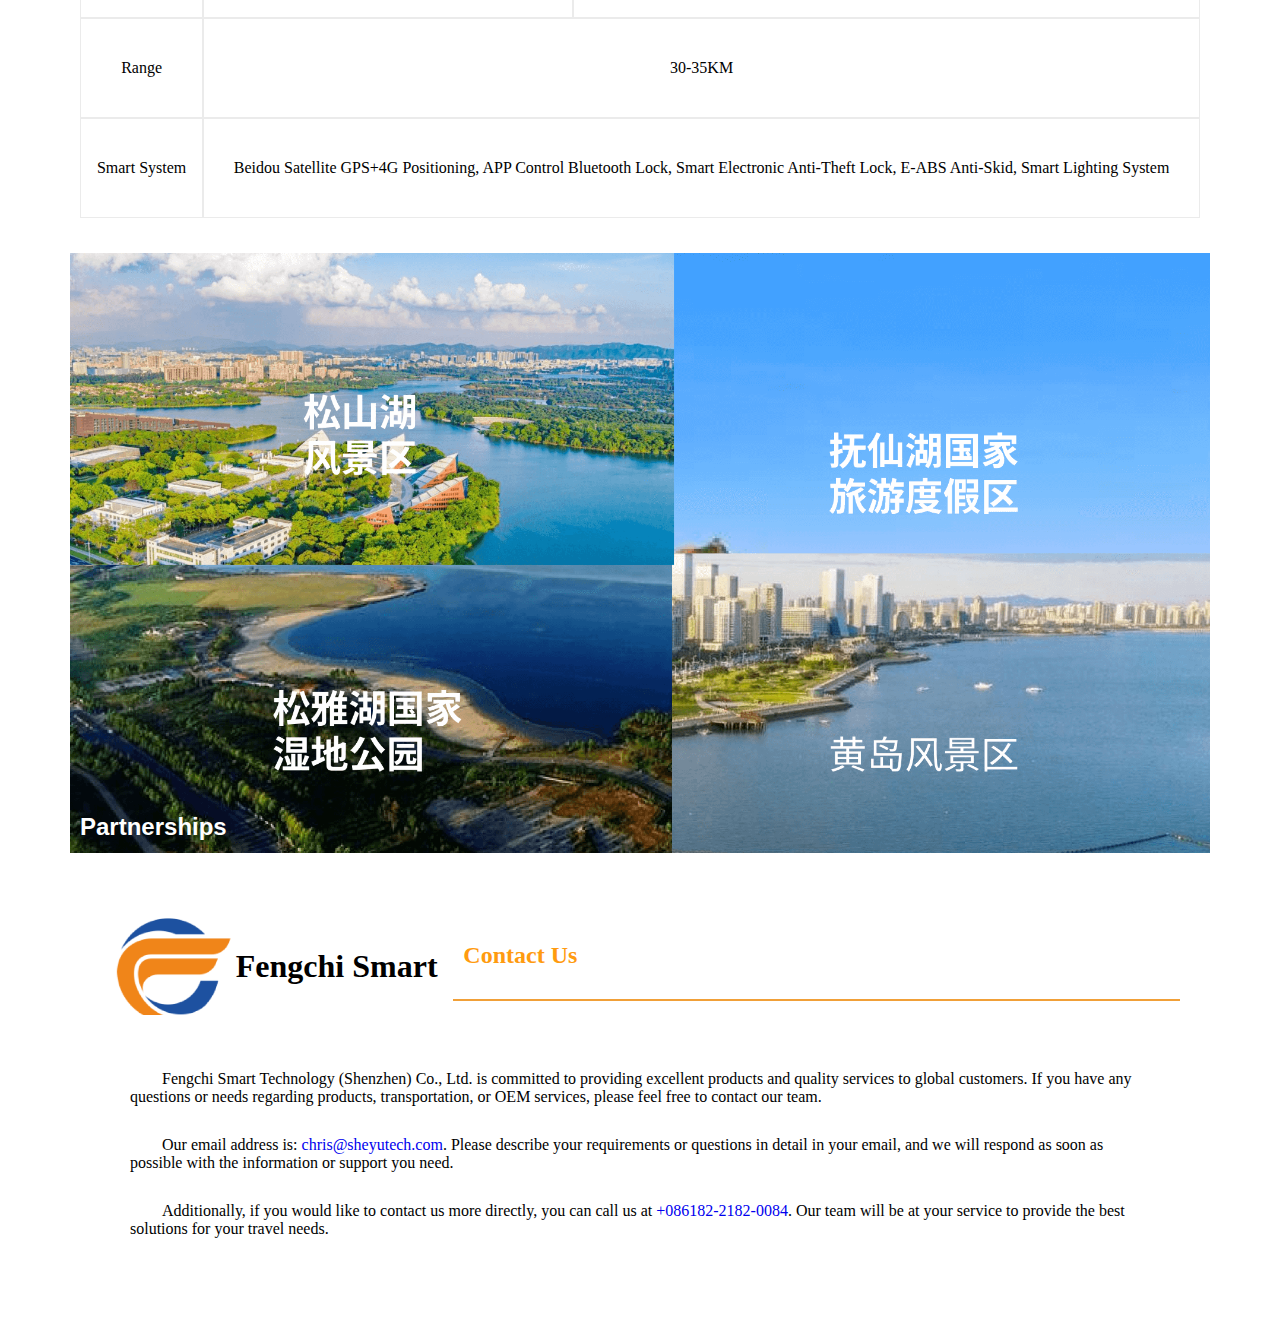
<file: index-en.html>
<!DOCTYPE html>
<html lang="en">

<head>
    <meta charset="UTF-8">
    <meta name="viewport" content="width=device-width, initial-scale=1.0">
    <title>Fengchi Smart - Professional Electric Scooter Manufacturer | Smart E-Scooters</title>
    <meta name="description" content="Fengchi Smart specializes in manufacturing intelligent electric scooters, offering high-quality, long-range electric scooters. Equipped with GPS positioning and APP control smart features.">
    <meta name="keywords" content="electric scooter, e-scooter, smart scooter, GPS scooter, 电动滑板车, 智能电动滑板车, FC-001">
    
    <meta property="og:title" content="Fengchi Smart - Professional Electric Scooter Manufacturer">
    <meta property="og:description" content="Leading manufacturer of smart electric scooters with GPS tracking and APP control features. 35KM range, IP67 waterproof.">
    <meta property="og:image" content="./image/04.png">
    <meta property="og:url" content="https://www.fengchitec.com">
    
    <link rel="stylesheet" href="./css/index.css">
    <link rel="stylesheet" href="./css/initDefault.css">
    <script src="language-redirect.js"></script>
</head>

<body>
    <script type="application/ld+json">
    {
      "@context": "https://schema.org/",
      "@type": "Product",
      "name": "FC-001 Smart Electric Scooter",
      "description": "Professional electric scooter with 35KM range, GPS tracking, and APP control features",
      "brand": {
        "@type": "Brand",
        "name": "烽驰智能"
      },
      "manufacturer": {
        "@type": "Organization",
        "name": "烽驰智能科技(深圳)有限公司"
      },
      "offers": {
        "@type": "Offer",
        "availability": "https://schema.org/InStock"
      },
      "specs": {
        "range": "35KM",
        "motor": "350W",
        "battery": "36V15AH",
        "maxLoad": "85Kg",
        "waterproof": "IP67"
      }
    }
    </script>
    <div class="box">
        <header>
            <div class="head_nav">
                <h2>Fengchi Smart</h2>
                <ul class="head_nav_list">
                    <li>
                        <a href="#home">Home</a>
                    </li>
                    <li>
                        <a href="#overview">About Us</a>
                    </li>
                    <li>
                        <a href="#cooperate">Business Cooperation</a>
                    </li>
                </ul>
                <span class="head_nav_text">
                    Tel: <a href="tel:18221820084">182-2182-0084</a>
                </span>
                <span class="head_nav_text2">
                    <img src="./image/menu.png" id="moreBtn" alt="">
                </span>
                <div class="language-switcher">
                    <select onChange="switchLanguage(this.value)">
                        <option value="zh">中文</option>
                        <option value="en" selected>English</option>
                        <option value="ja">日本語</option>
                        <option value="ko">한국어</option>
                    </select>
                </div>
            </div>
        </header>
        <ul class="head_nav_list2">
            <li>
                <a href="#home">Home</a>
            </li>
            <li>
                <a href="#overview">About Us</a>
            </li>
            <li>
                <a href="#cooperate">Business Cooperation</a>
            </li>
        </ul>

        <main>
            <div class="main_module">
                <div class="module-frame">
                    <div class="module-overlap-group">
                        <div class="module-overlap">
                            <div class="module-title">Fengchi Smart</div>
                            <div class="module-subtitle">New Riding Experience</div>
                            <div class="module-text-separator">-</div>
                            <!-- <div class="module-text">Making Travel</div> -->
                            <div class="module-text-small">More Convenient</div>
                        </div>
                        <div class="module-logo-text">Fengchi Smart</div>
                        <img class="module-mask-group" src="./image/logo.png" alt="Fengchi Smart Electric Scooter Logo" />
                    </div>
                </div>
            </div>


            <div class="overview_ak">
                <div class="akBox">
                    <h1>Company Introduction: Making Travel Safer, Smarter, and Easier to Monitor and Manage</h1>
                    <p>Fengchi Smart Technology (Shenzhen) Co., Ltd. focuses on providing technology services for domestic and international electric scooters. We are a modern enterprise integrating R&D, production, and sales of smart electric scooters.</p>
                </div>
            </div>


            <div class="main_module">
                <div class="module2-frame">
                    <div class="module2-overlay">
                        <span class="module2-text">Factory Original</span>
                    </div>
                </div>
            </div>

            <div class="main_module" id="overview">
                <div class="module3-frame">
                    <div class="module3-overlay">
                        <span class="module3-text">Certificates</span>
                    </div>
                </div>
            </div>
            
            <div class="main_module4">
                <div class="seo-content">
                    <h2>FC-001 Smart Electric Scooter</h2>
                    <ul>
                        <li>Long Range Electric Scooter - 35KM Range</li>
                        <li>GPS + 4G Satellite Positioning System</li>
                        <li>Smart APP Control with Bluetooth Lock</li>
                        <li>Professional E-Scooter for Sharing Business</li>
                        <li>IP67 Waterproof Battery System</li>
                    </ul>
                </div>
                
                <div class="moduleBox_left">
                    <div class="boxRight_list">
                        <p>FC-001</p>
                        <p>Electric Scooter</p>
                        <p>Long Range - 35KM</p>
                        <p>GPS + 4G Positioning</p>
                        <p>APP Control with Bluetooth Lock</p>
                    </div>
                </div>
                <div class="moduleBox_right">
                    <img src="./image/04.png" alt="">
                </div>
            </div>

            <div class="main_module5">
                <div class="moduleBox_top">
                    <h3>Colors</h3>
                    <p>（Customizable）</p>
                </div>
                <div class="moduleBox_bot">
                    <img src="./image/05.png" alt="">
                </div>
            </div>

            <div class="main_module6">
                <div class="moduleBox_left">
                        <h3>Digital Dashboard</h3>
                        <div class="boxRight_list">
                            <p>Digital Display Screen</p>
                            <p>Real-time display of speed and battery level</p>
                        </div>
                </div>
                <div class="moduleBox_right">
                    <img src="./image/06.png" alt="">
                </div>
            </div>

            <div class="main_module6">
                <div class="moduleBox_left">
                        <h3>Smart Lighting System</h3>
                        <div class="boxRight_list">
                            <p>Headlights and Taillights (Brake Lights)</p>
                            <p>6M effective illumination distance, bright;</p>
                            <p>Flashing lights when braking, safe.</p>
                        </div>
                </div>
                <div class="moduleBox_right">
                    <img src="./image/07.png" alt="">
                </div>
            </div>

            <div class="main_module6">
                <div class="moduleBox_left">
                        <h3>Aluminum Alloy Frame</h3>
                        <div class="boxRight_list">
                            <p>Customizable body color</p>
                            <p>Hydraulic-like front suspension</p>
                            <p>Ensuring stable riding</p>
                        </div>
                </div>
                <div class="moduleBox_right">
                    <img src="./image/08.png" alt="">
                </div>
            </div>

            <div class="main_module6">
                <div class="moduleBox_left">
                        <h3>Large Battery Compartment</h3>
                        <div class="boxRight_list">
                            <p>Long-range sharing</p>
                            <p>Built-in large battery compartment</p>
                            <p>Meeting long-distance travel needs.</p>
                        </div>
                </div>
                <div class="moduleBox_right">
                    <img src="./image/09.png" alt="">
                </div>
            </div>

            <div class="main_module6">
                <div class="moduleBox_left">
                        <h3>Battery Can Be Directly Submerged</h3>
                        <div class="boxRight_list">
                            <p>IP67 Waterproof Level</p>
                            <p>36V15AH Lithium Battery</p>
                            <p>Using Cells from Domestic and International Famous Manufacturers</p>
                        </div>
                </div>
                <div class="moduleBox_right">
                    <img src="./image/10.png" alt="">
                </div>
            </div>

            <div class="main_module6">
                <div class="moduleBox_left">
                        <h3>Large-Sized Shock-Absorbing Tires</h3>
                        <div class="boxRight_list">
                            <p>Selected Solid Anti-Puncture 10-inch Tires</p>
                            <p>With Better Shock Absorption</p>
                            <p>Easily Over Speed Bumps</p>
                            <p>Effectively Handling Uneven Roads</p>
                        </div>
                </div>
                <div class="moduleBox_right">
                    <img src="./image/11.png" alt="">
                </div>
            </div>

            <div class="main_module6">
                <div class="moduleBox_left">
                        <h3>Brushless DC Motor</h3>
                        <div class="boxRight_list">
                            <p>350W Strong Motor Performance</p>
                            <p>36V Permanent Magnet DC Brushless</p>
                            <p>Strong Pushing Power</p>
                            <p>Climbing Ability 15°</p>
                        </div>
                </div>
                <div class="moduleBox_right">
                    <img src="./image/09.png" alt="">
                </div>
            </div>


            <div class="main_module7">
                <div class="moduleBox_top">
                    <h3>Product Specifications</h3>
                </div>
                <div class="moduleBox_bot">
                    <table border="1">
                        <thead>
                            <tr>
                                <th rowspan="2">Body</th>
                                <th rowspan="2">
                                    <table width="100%" border="0">
                                        <tr>
                                            <td style="border: none;">Body Dimensions (mm)</td>
                                        </tr>
                                        <tr>
                                            <td style="border-top: 1px solid #ddd; border-bottom: none;">Handbrake Type</td> <!-- 添加上边框 -->
                                        </tr>
                                    </table>
                                </th>
                                <th>1160*170*1050</th>
                                <th>NW/ Net Weight</th>
                                <th>25</th>
                            </tr>
                            <tr>
                                <th colspan="3">Drum Brake</th>
                            </tr>
                        </thead>
                        <!-- <tbody>
                            <tr>
                                <td>Suspension</td>
                                <td>
                                    <table width="100%" border="0">
                                        <tr>
                                            <td>Front Suspension</td>
                                        </tr>
                                        <tr>
                                            <td>Rear Suspension</td>
                                        </tr>
                                    </table>
                                </td>
                                <td>Hydraulic-like</td>
                                <td>None</td>
                            </tr>
                            <tr>
                                <td>Frame Material</td>
                                <td>Aluminum Alloy</td>
                                <td>Selectable Color</td>
                                <td>Customizable Color and
                                    LOGO</td>
                                <td>Standard Load</td>
                                <td>≦85Kg</td>
                            </tr>
                        </tbody> -->
                      </table>
                    <div class="tableList">
                        <div class="li_row">
                            <div class="row1">Suspension</div>
                            <div class="row2">
                                <div class="row2_top">Front Suspension</div>
                                <div class="row2_bot">Rear Suspension</div>
                            </div>
                            <div class="row3">
                                <div class="row2_top">Hydraulic-like</div>
                                <div class="row2_bot">None</div>
                            </div>
                        </div>

                        <div class="li_row">
                            <div class="row1">Frame Material</div>
                            <div class="row4">Aluminum Alloy</div>
                            <div class="row5">Selectable Color</div>
                            <div class="row5">Customizable Color and LOGO</div>
                            <div class="row5">Standard Load</div>
                            <div class="row5">≦85Kg</div>
                        </div>

                        <div class="li_row">
                            <div class="row1">Battery</div>
                            <div class="row4">Battery Type</div>
                            <div class="row5">Lithium Battery</div>
                            <div class="row5">Battery Compartment Size</div>
                            <div class="row6">Height 70*Width 120*Length 300</div>
                        </div>

                        <div class="li_row">
                            <div class="row1">Motor</div>
                            <div class="row2">
                                <div class="row2_top">Motor Type</div>
                                <div class="row2_bot">Rated Output Power</div>
                            </div>
                            <div class="row7">
                                <div class="row2_top">350W, Permanent Magnet DC Brushless</div>
                                <div class="row2_bot">10N.m</div>
                            </div>
                            <div class="row7">
                                <div class="row2_top">Motor/Voltage Specifications</div>
                                <div class="row2_bot">Climbing Ability</div>
                            </div>
                            <div class="row8">
                                <div class="row2_top">36V(17A Positive and Negative 1) Smart Controller</div>
                                <div class="row8_bot">
                                    <div class="bot_h">≦10 -15 Degrees</div>
                                    <div class="bot_h">Speed</div>
                                    <div class="bot_h">≦15 -19Km/h( Customizable Speed )</div>
                                </div>
                            </div>
                        </div>

                        <div class="li_row">
                            <div class="row1">Controller</div>
                            <div class="row4">Starting Method</div>
                            <div class="row9">Non-zero Start</div>
                        </div>

                        <div class="li_row">
                            <div class="row1">Range</div>
                            <div class="row10">30-35KM</div>
                        </div>

                        <div class="li_row">
                            <div class="row1">Smart System</div>
                            <div class="row10">Beidou Satellite GPS+4G Positioning, APP Control Bluetooth Lock, Smart Electronic Anti-Theft Lock, E-ABS Anti-Skid, Smart Lighting System</div>
                        </div>

                    </div>
                      
                </div>
            </div>
              

            <div class="main_module">
                <div class="module4-frame">
                    <div class="module4-overlay">
                        <span class="module4-text">Partnerships</span>
                    </div>
                </div>
            </div>

            <div id="cooperate" class="overview_ak4">
                <div class="ak4_top">
                    <div class="ak4_logo">
                        <img src="./image/logo.png" alt="Fengchi Logo">
                        Fengchi Smart
                    </div>
                    <div class="ak4_info">
                        <h2>Contact Us</h2>
                    </div>
                </div>
                <div class="ak4_bottom">
                    <div class="ak4_botText">
                        <p>Fengchi Smart Technology (Shenzhen) Co., Ltd. is committed to providing excellent products and quality services to global customers. If you have any questions or needs regarding products, transportation, or OEM services, please feel free to contact our team.</p>
                        <p>Our email address is: <a href="mailto:chris@sheyutech.com?subject=Product Inquiry&body=Hello, I would like to inquire about your products.">chris@sheyutech.com</a>. Please describe your requirements or questions in detail in your email, and we will respond as soon as possible with the information or support you need.</p>
                        <p>Additionally, if you would like to contact us more directly, you can call us at <a href="tel:8618221820084">+086182-2182-0084</a>. Our team will be at your service to provide the best solutions for your travel needs.</p>
                    </div>
                </div>
            </div>
              
        </main>
        
        
        
        
    </div>
</body>
<script>
    const moreBtn = document.getElementById('moreBtn');
    const navList2 = document.querySelector('.head_nav_list2');
    moreBtn.addEventListener('click', function () {
        if (navList2.style.display === 'none') {
            navList2.style.display = 'block';
        } else {
            navList2.style.display = 'none';
        }
    });
</script>

</html>
</file>
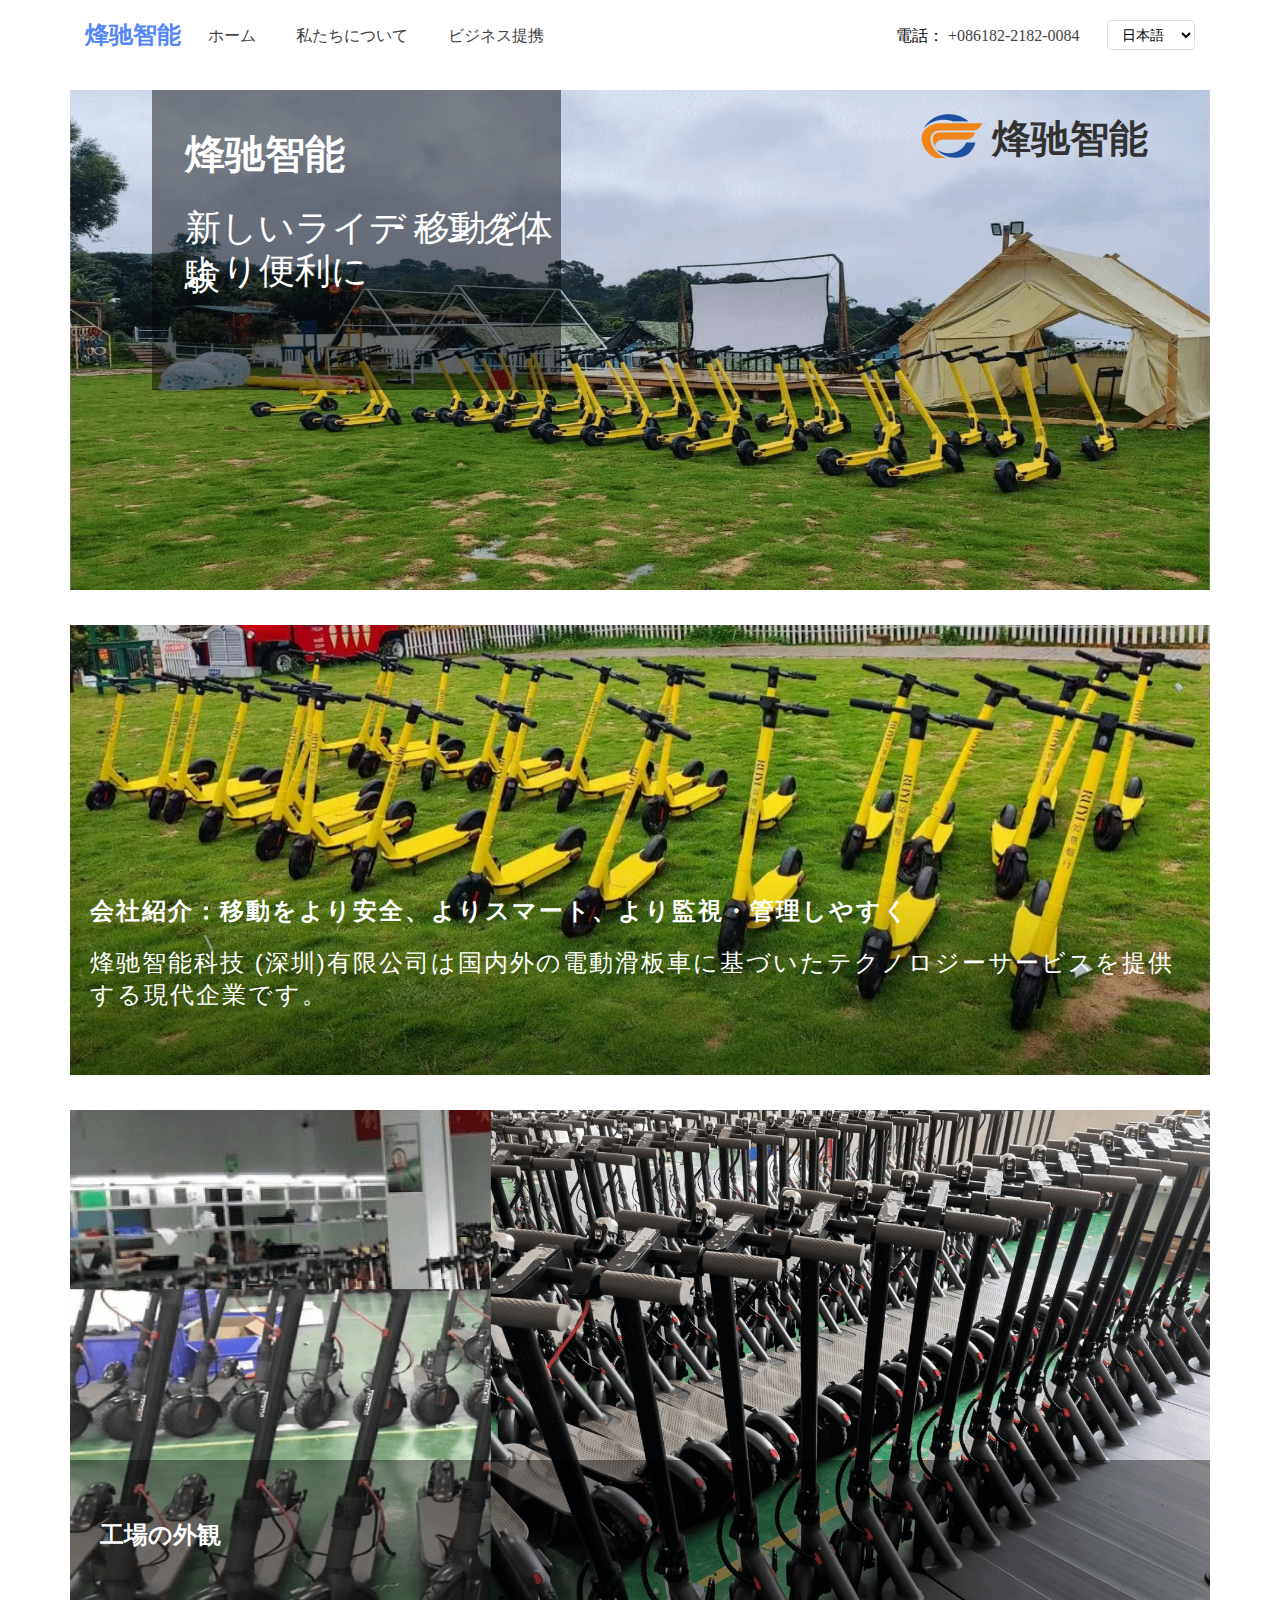
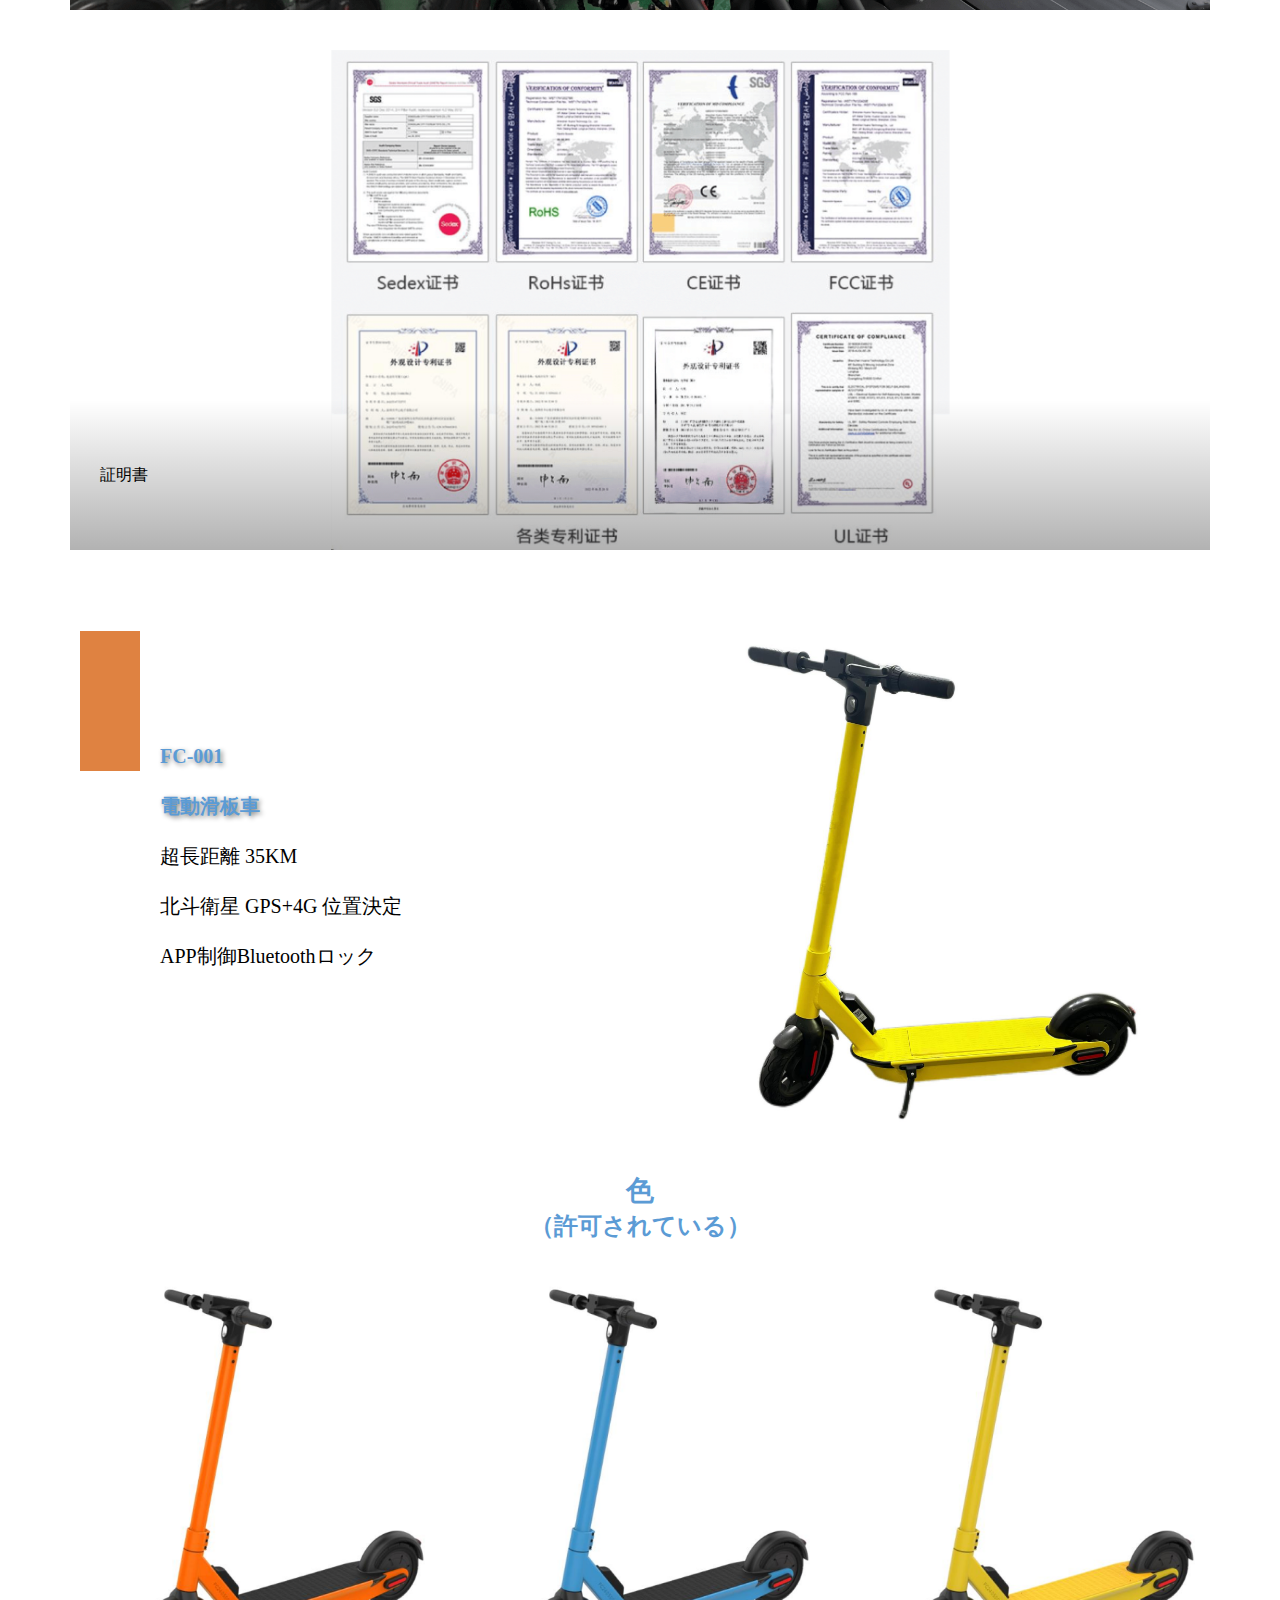
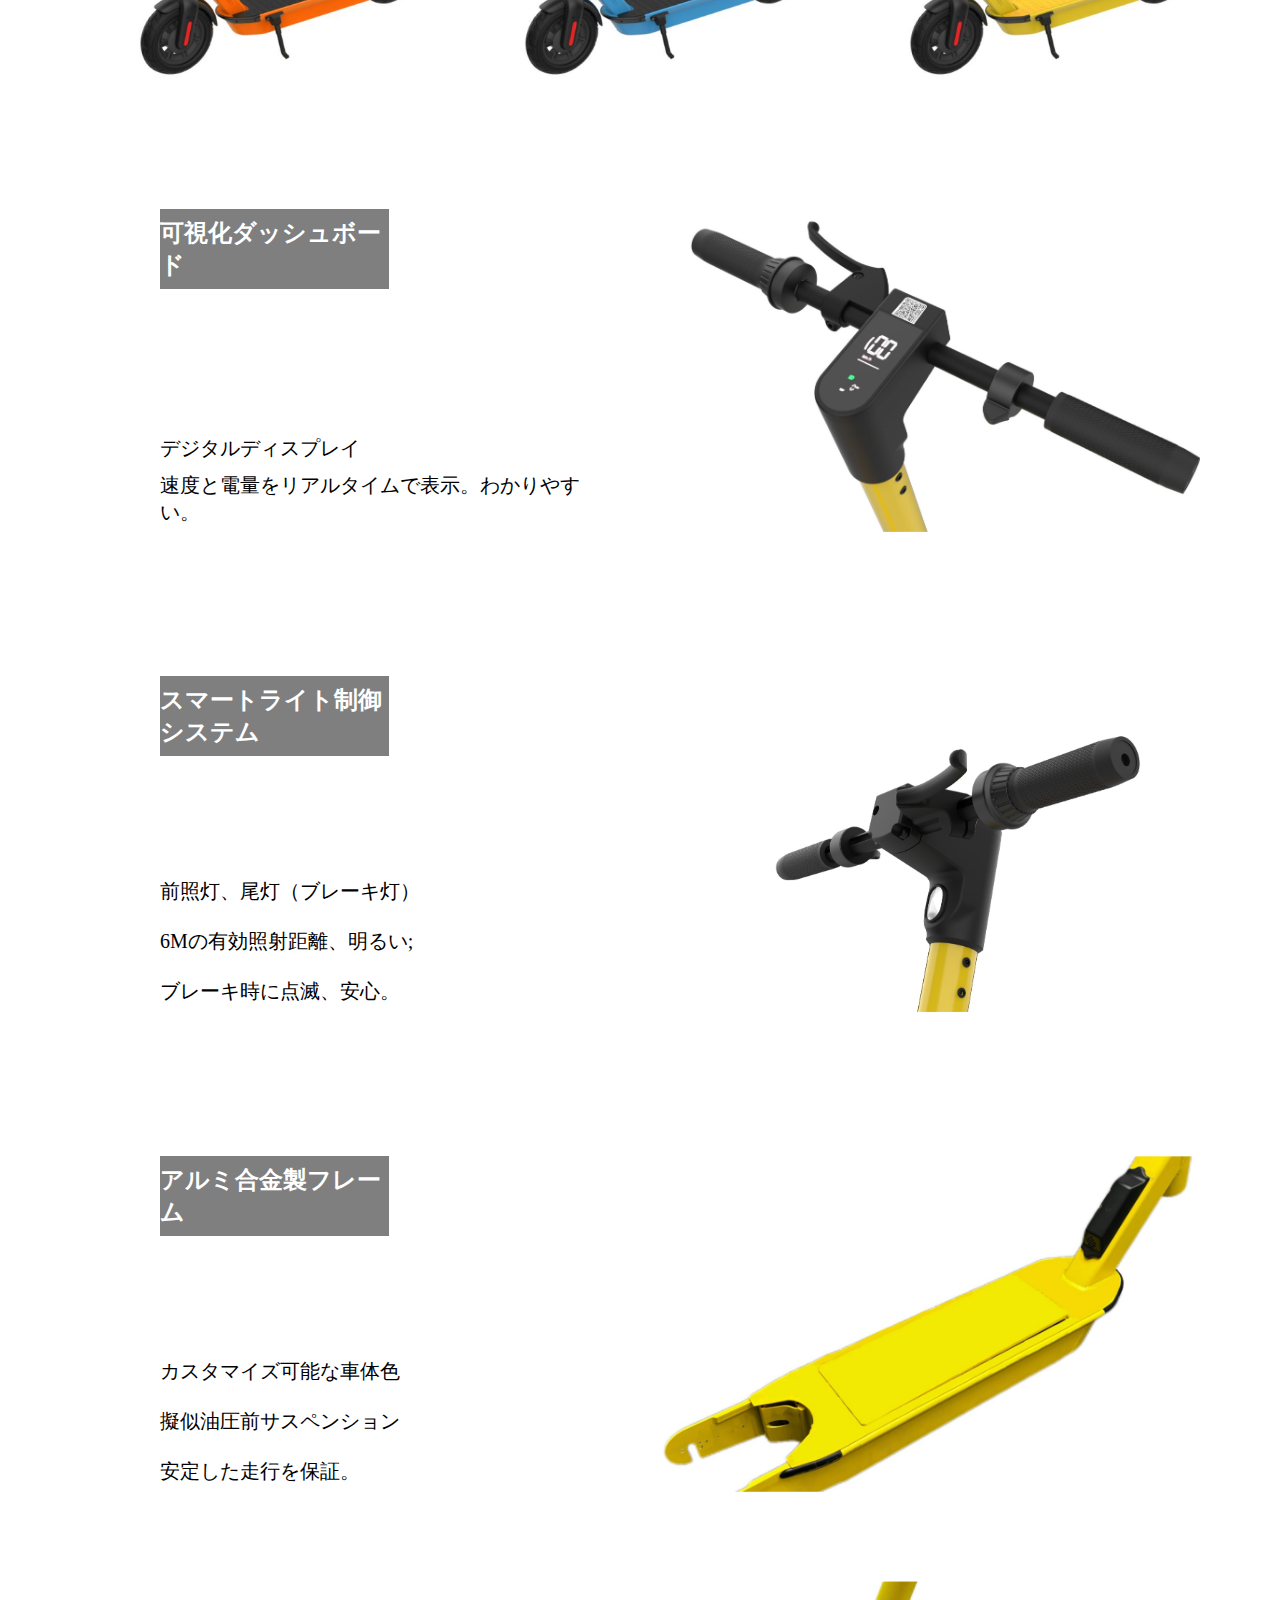
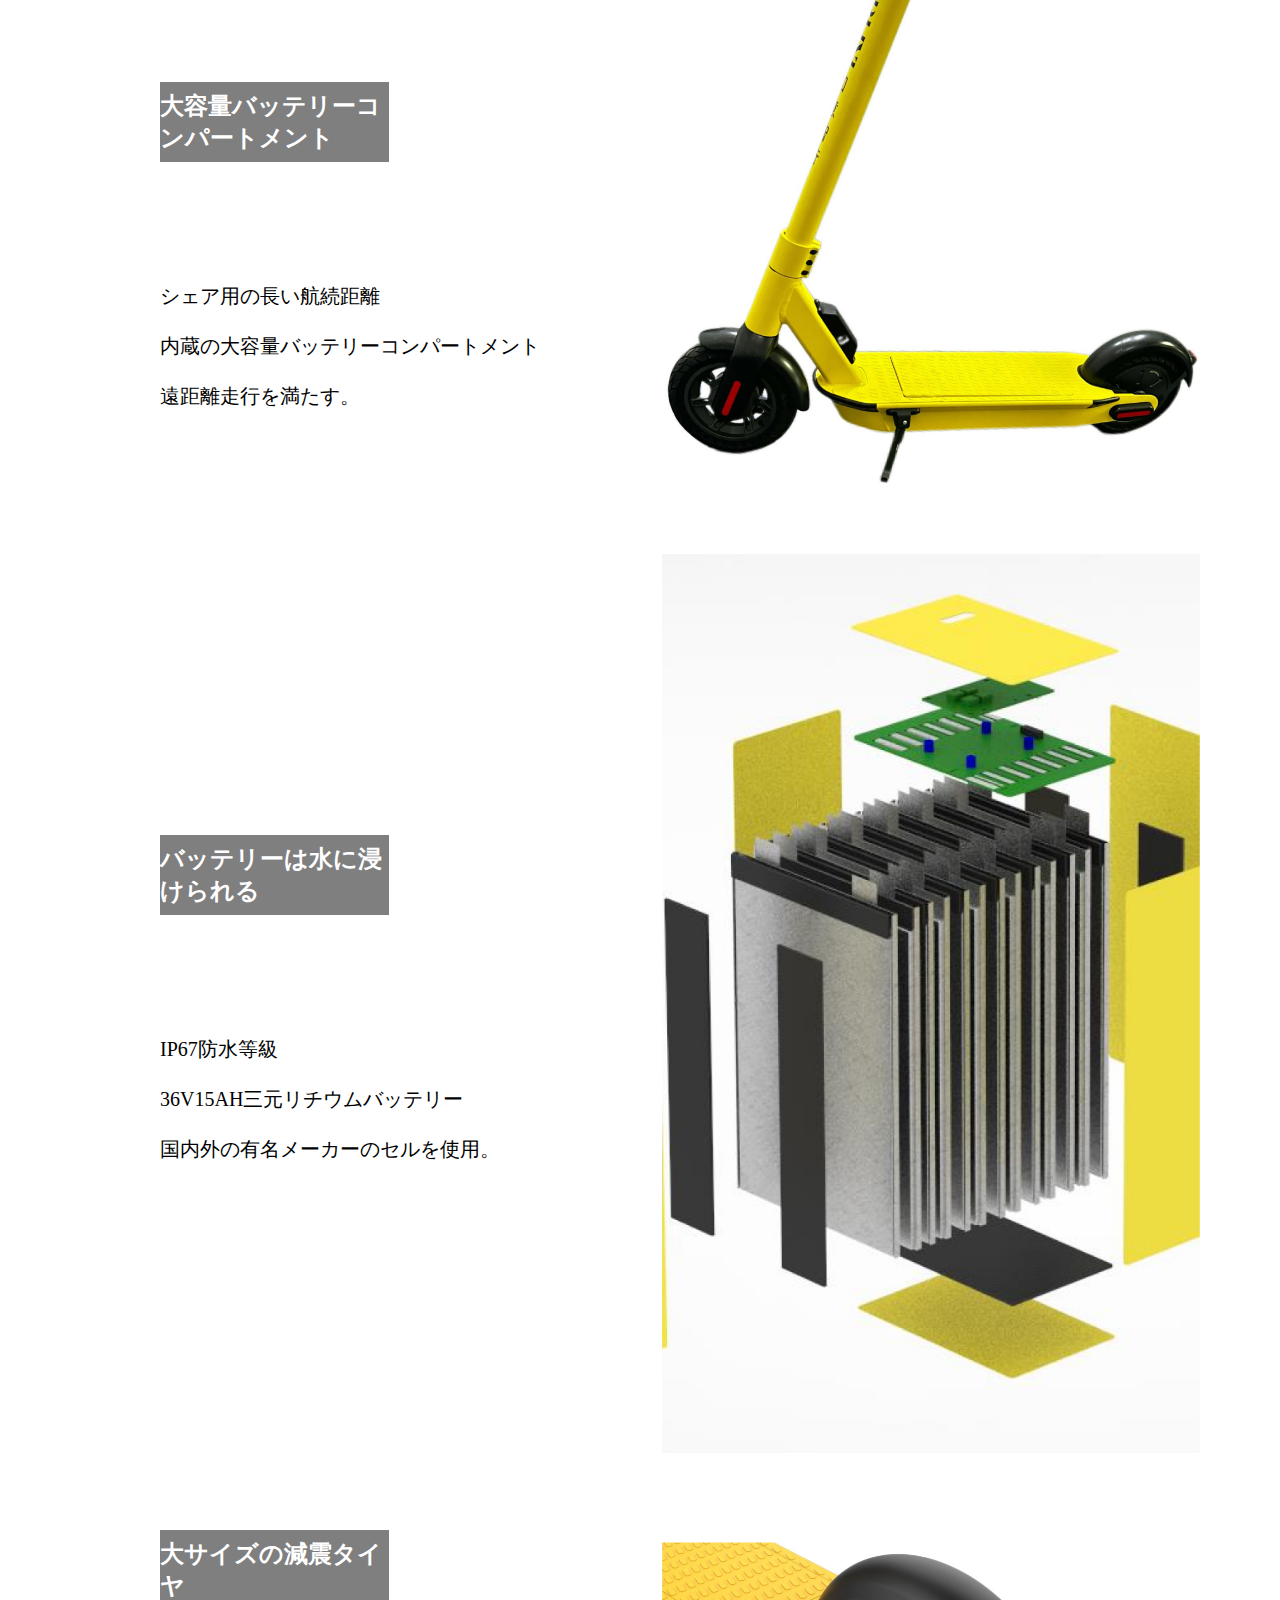
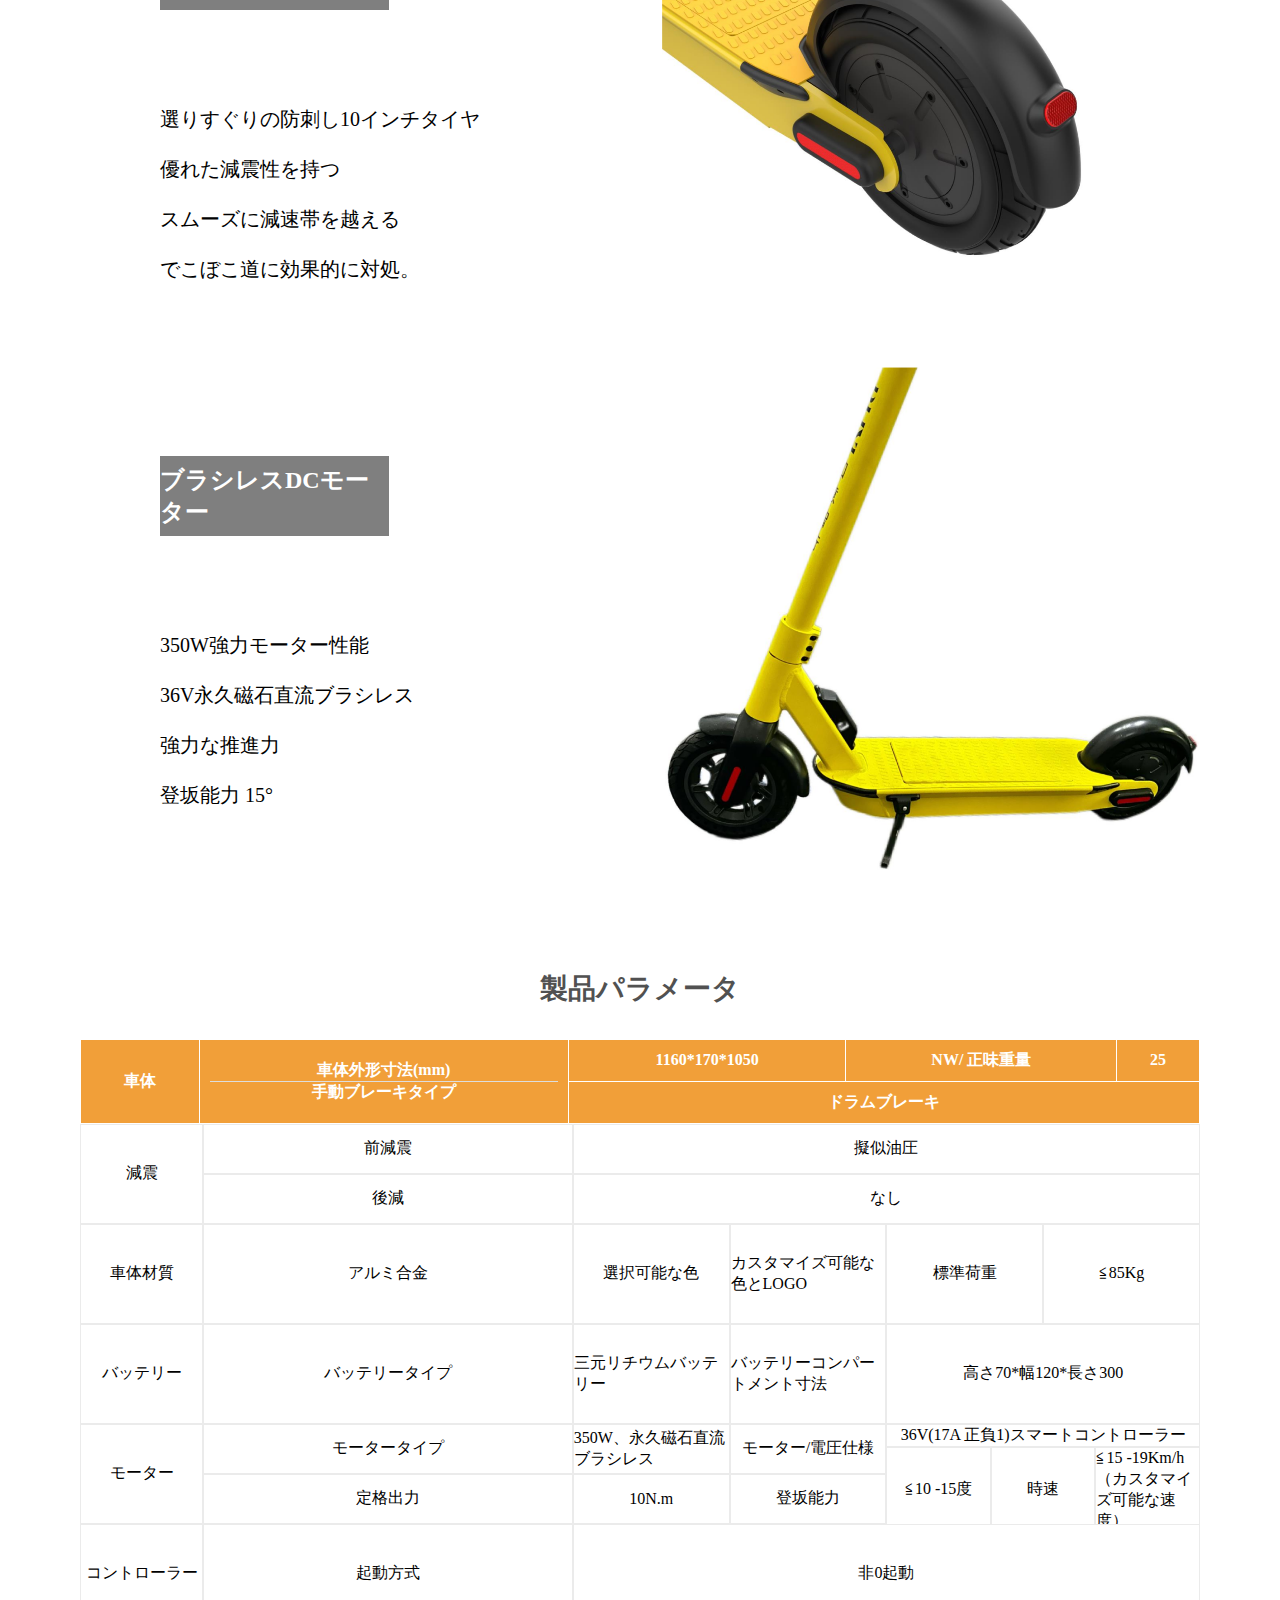
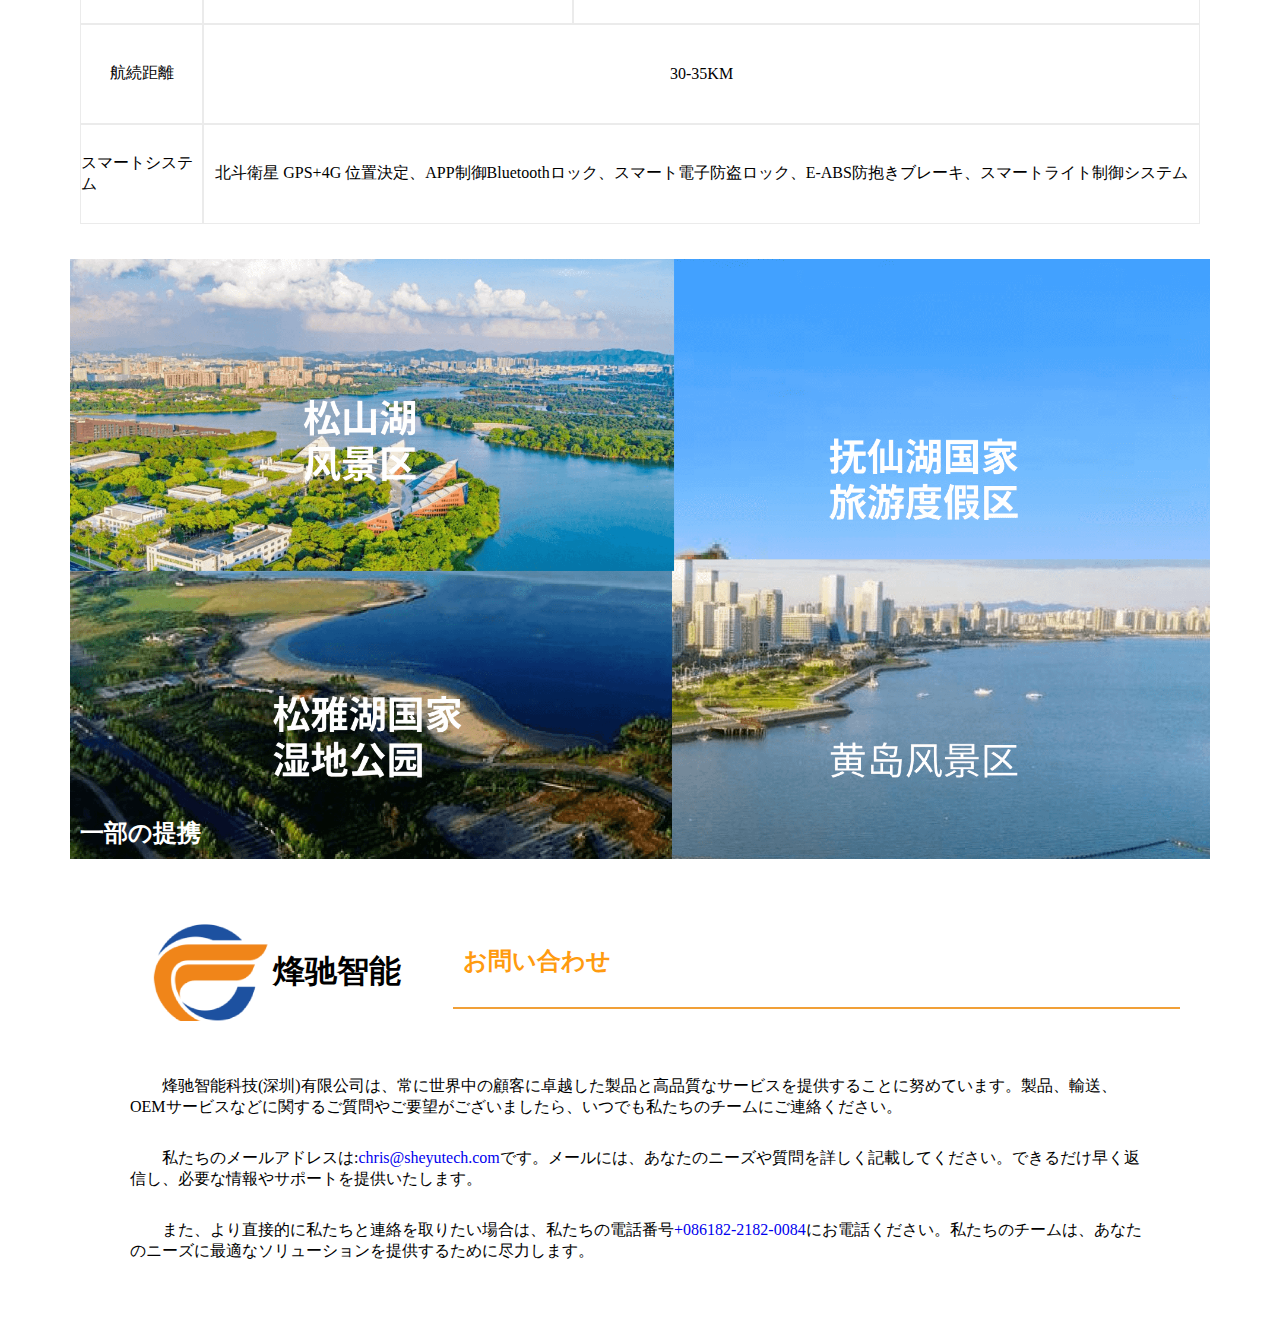
<file: index-ja.html>
<!DOCTYPE html>
<html lang="ja">

<head>
    <meta charset="UTF-8">
    <meta name="viewport" content="width=device-width, initial-scale=1.0">
    <title>烽驰智能 - プロフェッショナル電動スクーター製造業者 | スマートEスクーター</title>
    <meta name="description" content="烽驰智能はプロフェッショナルなスマート電動スクーターを製造し、高品質で長い航続距離を提供します。GPS追跡、APP制御などのスマート機能を備えています。">
    <meta name="keywords" content="電動スクーター, Eスクーター, スマートスクーター, GPSスクーター, 電動滑板車, スマート電動滑板車, FC-001">
    
    <meta property="og:title" content="烽驰智能 - プロフェッショナル電動スクーター製造業者">
    <meta property="og:description" content="GPS追跡とAPP制御機能を備えたスマート電動スクーターのリーディングメーカー。35KMの航続距離、IP67防水。">
    <meta property="og:image" content="./image/04.png">
    <meta property="og:url" content="https://www.fengchitec.com">
    
    <link rel="stylesheet" href="./css/index.css">
    <link rel="stylesheet" href="./css/initDefault.css">
    <script src="language-redirect.js"></script>
</head>

<body>
    <script type="application/ld+json">
    {
      "@context": "https://schema.org/",
      "@type": "Product",
      "name": "FC-001 スマート電動スクーター",
      "description": "35KMの航続距離、GPS追跡、APP制御機能を備えたプロフェッショナル電動スクーター",
      "brand": {
        "@type": "Brand",
        "name": "烽驰智能"
      },
      "manufacturer": {
        "@type": "Organization",
        "name": "烽驰智能科技(深圳)有限公司"
      },
      "offers": {
        "@type": "Offer",
        "availability": "https://schema.org/InStock"
      },
      "specs": {
        "range": "35KM",
        "motor": "350W",
        "battery": "36V15AH",
        "maxLoad": "85Kg",
        "waterproof": "IP67"
      }
    }
    </script>
    <div class="box">
        <header>
            <div class="head_nav">
                <h2>烽驰智能</h2>
                <ul class="head_nav_list">
                    <li>
                        <a href="#home">ホーム</a>
                    </li>
                    <li>
                        <a href="#overview">私たちについて</a>
                    </li>
                    <li>
                        <a href="#cooperate">ビジネス提携</a>
                    </li>
                </ul>
                <span class="head_nav_text">
                    電話： <a href="tel:8618221820084">+086182-2182-0084</a>
                </span>
                <span class="head_nav_text2">
                    <img src="./image/menu.png"  id="moreBtn" alt="">
                </span>
                <div class="language-switcher">
                    <select onChange="switchLanguage(this.value)">
                        <option value="zh">中文</option>
                        <option value="en">English</option>
                        <option value="ja" selected>日本語</option>
                        <option value="ko">한국어</option>
                    </select>
                </div>
            </div>
        </header>
        <ul class="head_nav_list2">
            <li>
                <a href="#home">ホーム</a>
            </li>
            <li>
                <a href="#overview">私たちについて</a>
            </li>
            <li>
                <a href="#cooperate">ビジネス提携</a>
            </li>
        </ul>

        <main>
            <div class="main_module">
                <div class="module-frame">
                    <div class="module-overlap-group">
                        <div class="module-overlap">
                            <div class="module-title">烽驰智能</div>
                            <div class="module-subtitle">新しいライディング体験</div>
                            <div class="module-text-separator">-</div>
                            <div class="module-text">移動を</div>
                            <div class="module-text-small">より便利に</div>
                        </div>
                        <div class="module-logo-text">烽驰智能</div>
                        <img class="module-mask-group" src="./image/logo.png" alt="烽驰智能 Electric Scooter Logo" />
                    </div>
                </div>
            </div>

            <div class="overview_ak">
                <div class="akBox">
                    <h1>会社紹介：移動をより安全、よりスマート、より監視・管理しやすく</h1>
                    <p>烽驰智能科技 (深圳)有限公司は国内外の電動滑板車に基づいたテクノロジーサービスを提供する現代企業です。</p>
                </div>
            </div>

            <div class="main_module">
                <div class="module2-frame">
                    <div class="module2-overlay">
                        <span class="module2-text">工場の外観</span>
                    </div>
                </div>
            </div>

            <div class="main_module" id="overview">
                <div class="module3-frame">
                    <div class="module3-overlay">
                        <span class="module3-text">証明書</span>
                    </div>
                </div>
            </div>
            
            <div class="main_module4">
                <div class="seo-content">
                    <h2>FC-001 スマート電動スクーター</h2>
                    <ul>
                        <li>長距離電動スクーター - 35KMの航続距離</li>
                        <li>GPS + 4G衛星位置決定システム</li>
                        <li>Bluetoothロック付きスマートAPP制御</li>
                        <li>シェアリングビジネス向けのプロフェッショナルEスクーター</li>
                        <li>IP67防水バッテリーシステム</li>
                    </ul>
                </div>
                
                <div class="moduleBox_left">
                    <div class="boxRight_list">
                        <p>FC-001</p>
                        <p>電動滑板車</p>
                        <p>超長距離 35KM</p>
                        <p>北斗衛星 GPS+4G 位置決定</p>
                        <p>APP制御Bluetoothロック</p>
                    </div>
                </div>
                <div class="moduleBox_right">
                    <img src="./image/04.png" alt="">
                </div>
            </div>

            <div class="main_module5">
                <div class="moduleBox_top">
                    <h3>色</h3>
                    <p>（許可されている）</p>
                </div>
                <div class="moduleBox_bot">
                    <img src="./image/05.png" alt="">
                </div>
            </div>

            <div class="main_module6">
                <div class="moduleBox_left">
                        <h3>可視化ダッシュボード</h3>
                        <div class="boxRight_list">
                            <p>デジタルディスプレイ</p>
                            <p>速度と電量をリアルタイムで表示。わかりやすい。</p>
                        </div>
                </div>
                <div class="moduleBox_right">
                    <img src="./image/06.png" alt="">
                </div>
            </div>

            <div class="main_module6">
                <div class="moduleBox_left">
                        <h3>スマートライト制御システム</h3>
                        <div class="boxRight_list">
                            <p>前照灯、尾灯（ブレーキ灯）</p>
                            <p>6Mの有効照射距離、明るい;</p>
                            <p>ブレーキ時に点滅、安心。</p>
                        </div>
                </div>
                <div class="moduleBox_right">
                    <img src="./image/07.png" alt="">
                </div>
            </div>

            <div class="main_module6">
                <div class="moduleBox_left">
                        <h3>アルミ合金製フレーム</h3>
                        <div class="boxRight_list">
                            <p>カスタマイズ可能な車体色</p>
                            <p>擬似油圧前サスペンション</p>
                            <p>安定した走行を保証。</p>
                        </div>
                </div>
                <div class="moduleBox_right">
                    <img src="./image/08.png" alt="">
                </div>
            </div>

            <div class="main_module6">
                <div class="moduleBox_left">
                        <h3>大容量バッテリーコンパートメント</h3>
                        <div class="boxRight_list">
                            <p>シェア用の長い航続距離</p>
                            <p>内蔵の大容量バッテリーコンパートメント</p>
                            <p>遠距離走行を満たす。</p>
                        </div>
                </div>
                <div class="moduleBox_right">
                    <img src="./image/09.png" alt="">
                </div>
            </div>

            <div class="main_module6">
                <div class="moduleBox_left">
                        <h3>バッテリーは水に浸けられる</h3>
                        <div class="boxRight_list">
                            <p>IP67防水等級</p>
                            <p>36V15AH三元リチウムバッテリー</p>
                            <p>国内外の有名メーカーのセルを使用。</p>
                        </div>
                </div>
                <div class="moduleBox_right">
                    <img src="./image/10.png" alt="">
                </div>
            </div>

            <div class="main_module6">
                <div class="moduleBox_left">
                        <h3>大サイズの減震タイヤ</h3>
                        <div class="boxRight_list">
                            <p>選りすぐりの防刺し10インチタイヤ</p>
                            <p>優れた減震性を持つ</p>
                            <p>スムーズに減速帯を越える</p>
                            <p>でこぼこ道に効果的に対処。</p>
                        </div>
                </div>
                <div class="moduleBox_right">
                    <img src="./image/11.png" alt="">
                </div>
            </div>

            <div class="main_module6">
                <div class="moduleBox_left">
                        <h3>ブラシレスDCモーター</h3>
                        <div class="boxRight_list">
                            <p>350W強力モーター性能</p>
                            <p>36V永久磁石直流ブラシレス</p>
                            <p>強力な推進力</p>
                            <p>登坂能力 15°</p>
                        </div>
                </div>
                <div class="moduleBox_right">
                    <img src="./image/09.png" alt="">
                </div>
            </div>

            <div class="main_module7">
                <div class="moduleBox_top">
                    <h3>製品パラメータ</h3>
                </div>
                <div class="moduleBox_bot">
                    <table border="1">
                        <thead>
                            <tr>
                                <th rowspan="2">車体</th>
                                <th rowspan="2">
                                    <table width="100%" border="0">
                                        <tr>
                                            <td style="border: none;">車体外形寸法(mm)</td>
                                        </tr>
                                        <tr>
                                            <td style="border-top: 1px solid #ddd; border-bottom: none;">手動ブレーキタイプ</td>
                                        </tr>
                                    </table>
                                </th>
                                <th>1160*170*1050</th>
                                <th>NW/ 正味重量</th>
                                <th>25</th>
                            </tr>
                            <tr>
                                <th colspan="3">ドラムブレーキ</th>
                            </tr>
                        </thead>
                    </table>
                    <div class="tableList">
                        <div class="li_row">
                            <div class="row1">減震</div>
                            <div class="row2">
                                <div class="row2_top">前減震</div>
                                <div class="row2_bot">後減</div>
                            </div>
                            <div class="row3">
                                <div class="row2_top">擬似油圧</div>
                                <div class="row2_bot">なし</div>
                            </div>
                        </div>

                        <div class="li_row">
                            <div class="row1">車体材質</div>
                            <div class="row4">アルミ合金</div>
                            <div class="row5">選択可能な色</div>
                            <div class="row5">カスタマイズ可能な色とLOGO</div>
                            <div class="row5">標準荷重</div>
                            <div class="row5">≦85Kg</div>
                        </div>

                        <div class="li_row">
                            <div class="row1">バッテリー</div>
                            <div class="row4">バッテリータイプ</div>
                            <div class="row5">三元リチウムバッテリー</div>
                            <div class="row5">バッテリーコンパートメント寸法</div>
                            <div class="row6">高さ70*幅120*長さ300</div>
                        </div>

                        <div class="li_row">
                            <div class="row1">モーター</div>
                            <div class="row2">
                                <div class="row2_top">モータータイプ</div>
                                <div class="row2_bot">定格出力</div>
                            </div>
                            <div class="row7">
                                <div class="row2_top">350W、永久磁石直流ブラシレス</div>
                                <div class="row2_bot">10N.m</div>
                            </div>
                            <div class="row7">
                                <div class="row2_top">モーター/電圧仕様</div>
                                <div class="row2_bot">登坂能力</div>
                            </div>
                            <div class="row8">
                                <div class="row2_top">36V(17A 正負1)スマートコントローラー</div>
                                <div class="row8_bot">
                                    <div class="bot_h">≦10 -15度</div>
                                    <div class="bot_h">時速</div>
                                    <div class="bot_h">≦15 -19Km/h（カスタマイズ可能な速度）</div>
                                </div>
                            </div>
                        </div>

                        <div class="li_row">
                            <div class="row1">コントローラー</div>
                            <div class="row4">起動方式</div>
                            <div class="row9">非0起動</div>
                        </div>

                        <div class="li_row">
                            <div class="row1">航続距離</div>
                            <div class="row10">30-35KM</div>
                        </div>

                        <div class="li_row">
                            <div class="row1">スマートシステム</div>
                            <div class="row10">北斗衛星 GPS+4G 位置決定、APP制御Bluetoothロック、スマート電子防盗ロック、E-ABS防抱きブレーキ、スマートライト制御システム</div>
                        </div>

                    </div>
                </div>
            </div>
              
            <div class="main_module">
                <div class="module4-frame">
                    <div class="module4-overlay">
                        <span class="module4-text">一部の提携</span>
                    </div>
                </div>
            </div>

            <div id="cooperate" class="overview_ak4">
                <div class="ak4_top">
                    <div class="ak4_logo">
                        <img src="./image/logo.png" alt="Ruyi Logo">
                        烽驰智能
                    </div>
                    <div class="ak4_info">
                        <h2>お問い合わせ</h2>
                    </div>
                </div>
                <div class="ak4_bottom">
                    <div class="ak4_botText">
                        <p>烽驰智能科技(深圳)有限公司は、常に世界中の顧客に卓越した製品と高品質なサービスを提供することに努めています。製品、輸送、OEMサービスなどに関するご質問やご要望がございましたら、いつでも私たちのチームにご連絡ください。</p>
                        <p>私たちのメールアドレスは:<a href="mailto:chris@sheyutech.com?subject=Product Inquiry&body=Hello, I would like to inquire about your products.">chris@sheyutech.com</a>です。メールには、あなたのニーズや質問を詳しく記載してください。できるだけ早く返信し、必要な情報やサポートを提供いたします。</p>
                        <p>また、より直接的に私たちと連絡を取りたい場合は、私たちの電話番号<a href="tel:8618221820084">+086182-2182-0084</a>にお電話ください。私たちのチームは、あなたのニーズに最適なソリューションを提供するために尽力します。</p>
                    </div>
                </div>
            </div>
              
        </main>
        
    </div>
</body>
<script>
    const moreBtn = document.getElementById('moreBtn');
    const navList2 = document.querySelector('.head_nav_list2');
    moreBtn.addEventListener('click', function () {
        if (navList2.style.display === 'none') {
            navList2.style.display = 'block';
        } else {
            navList2.style.display = 'none';
        }
    });
</script>

</html>
</file>
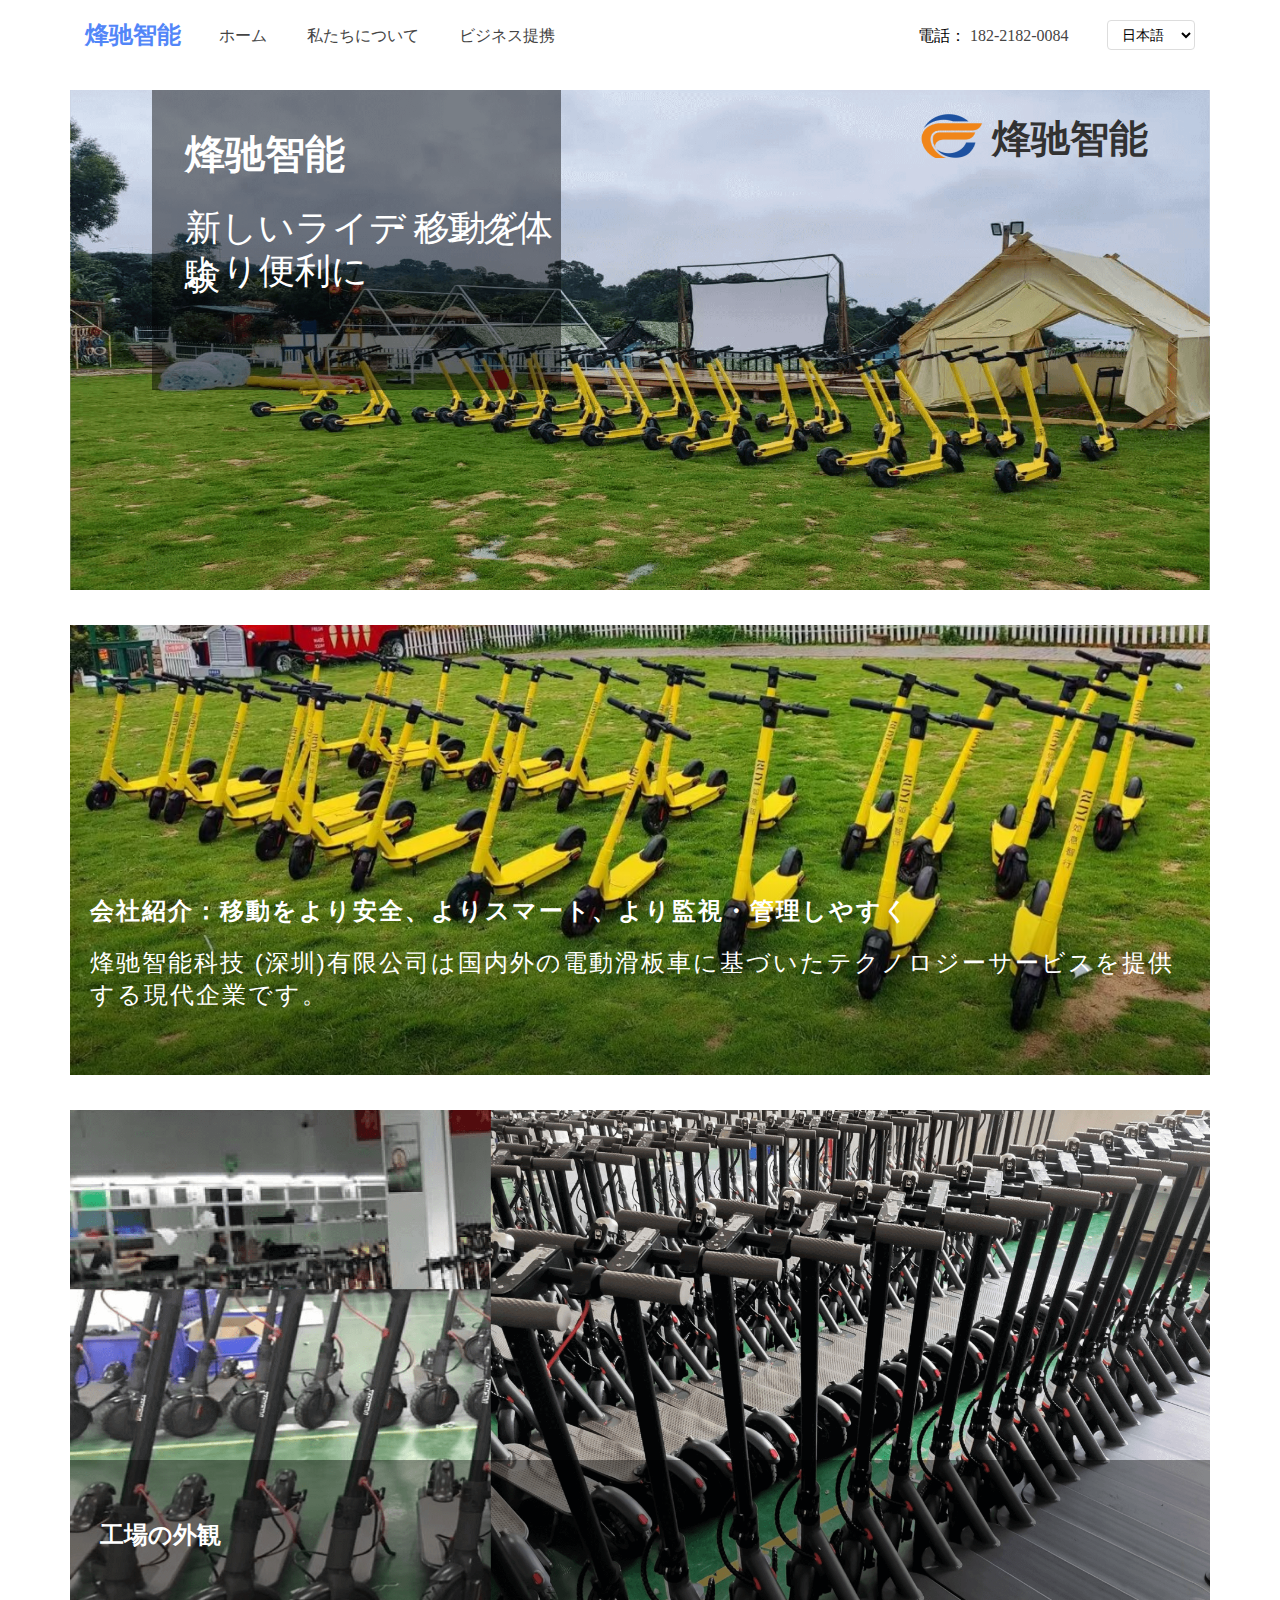
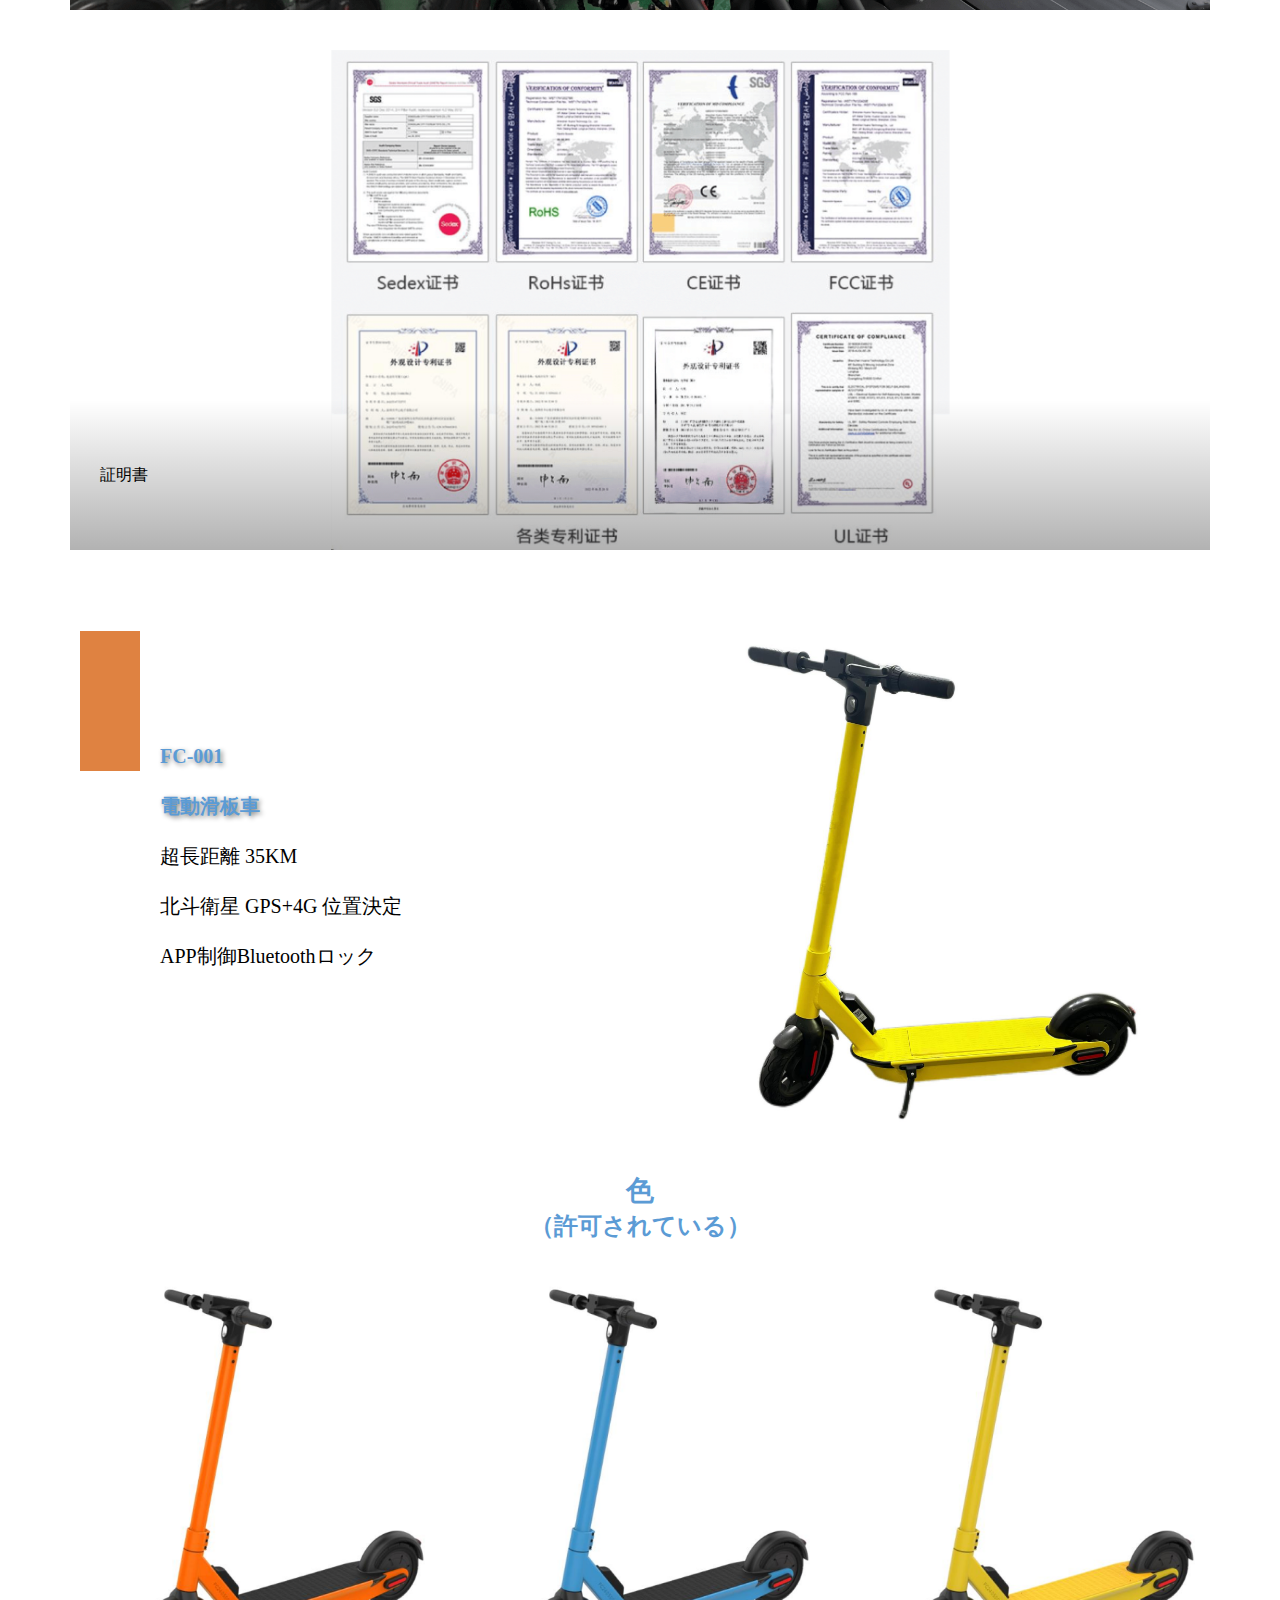
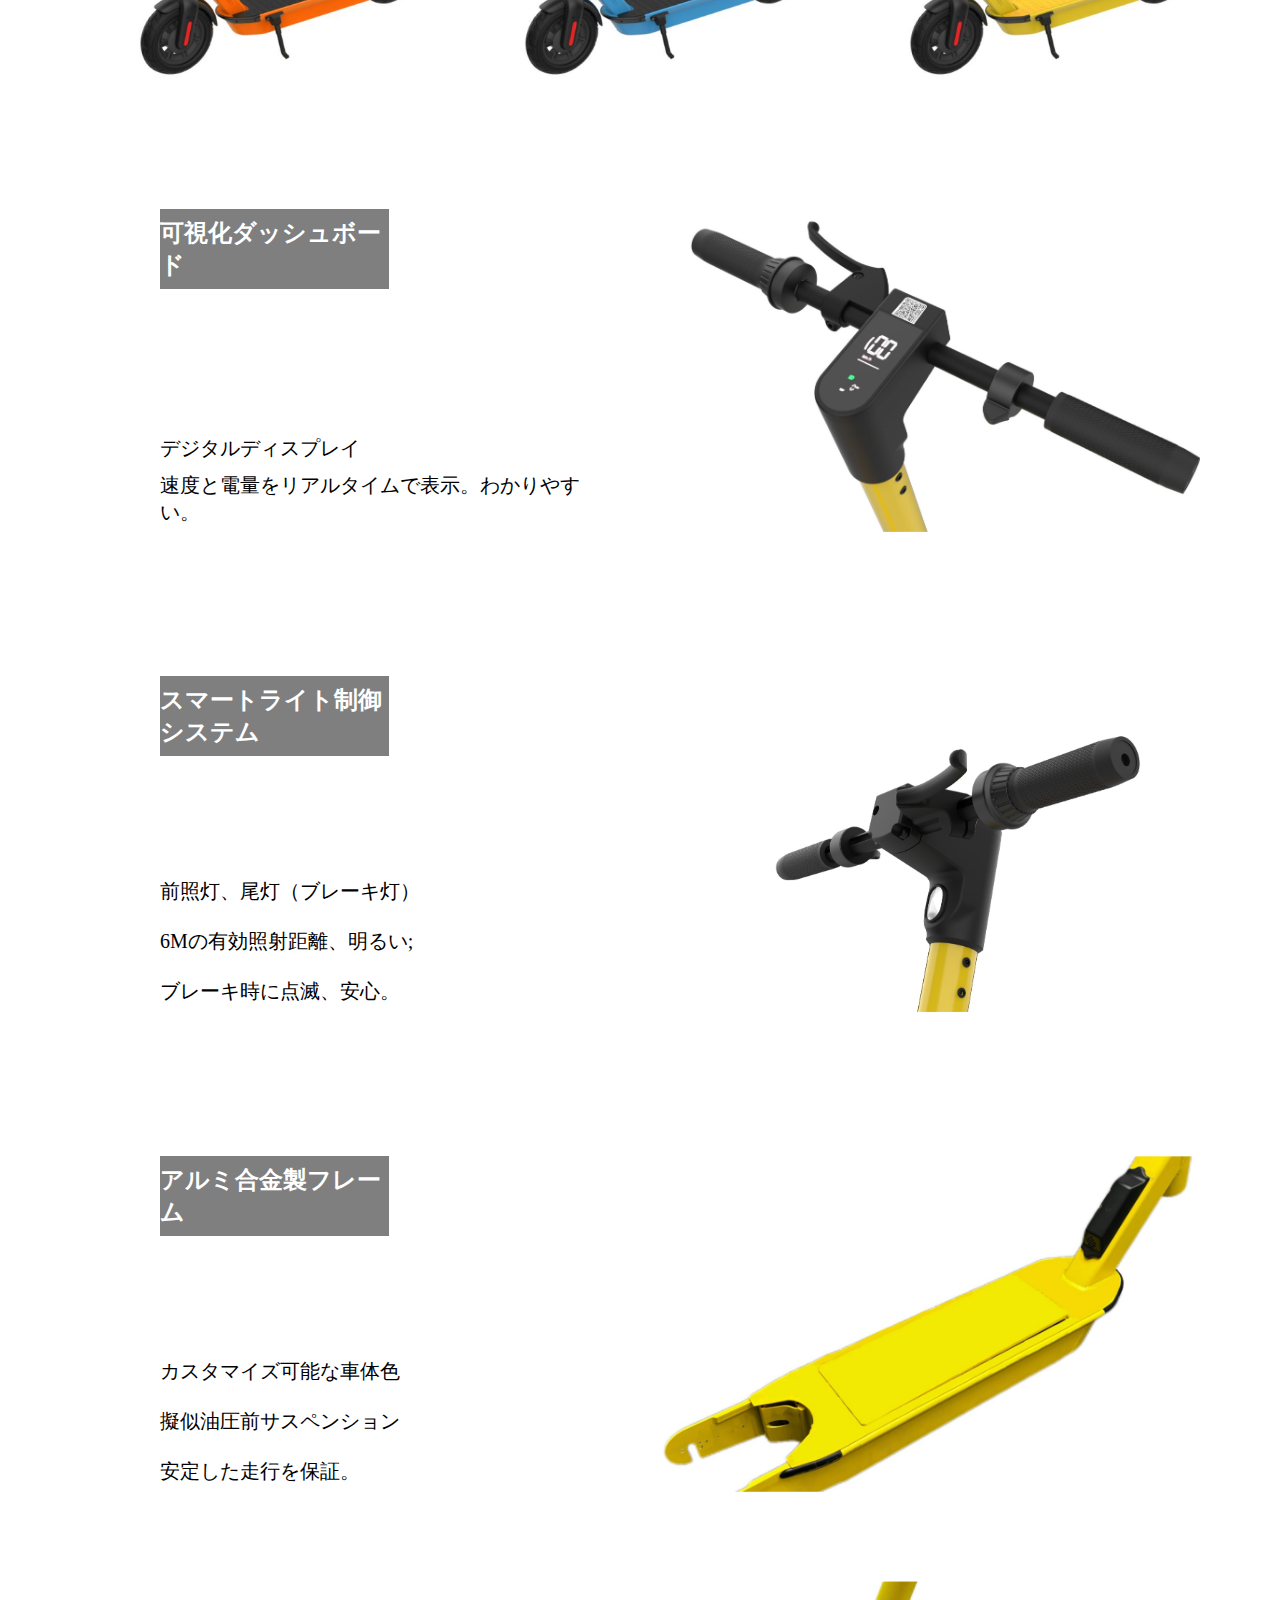
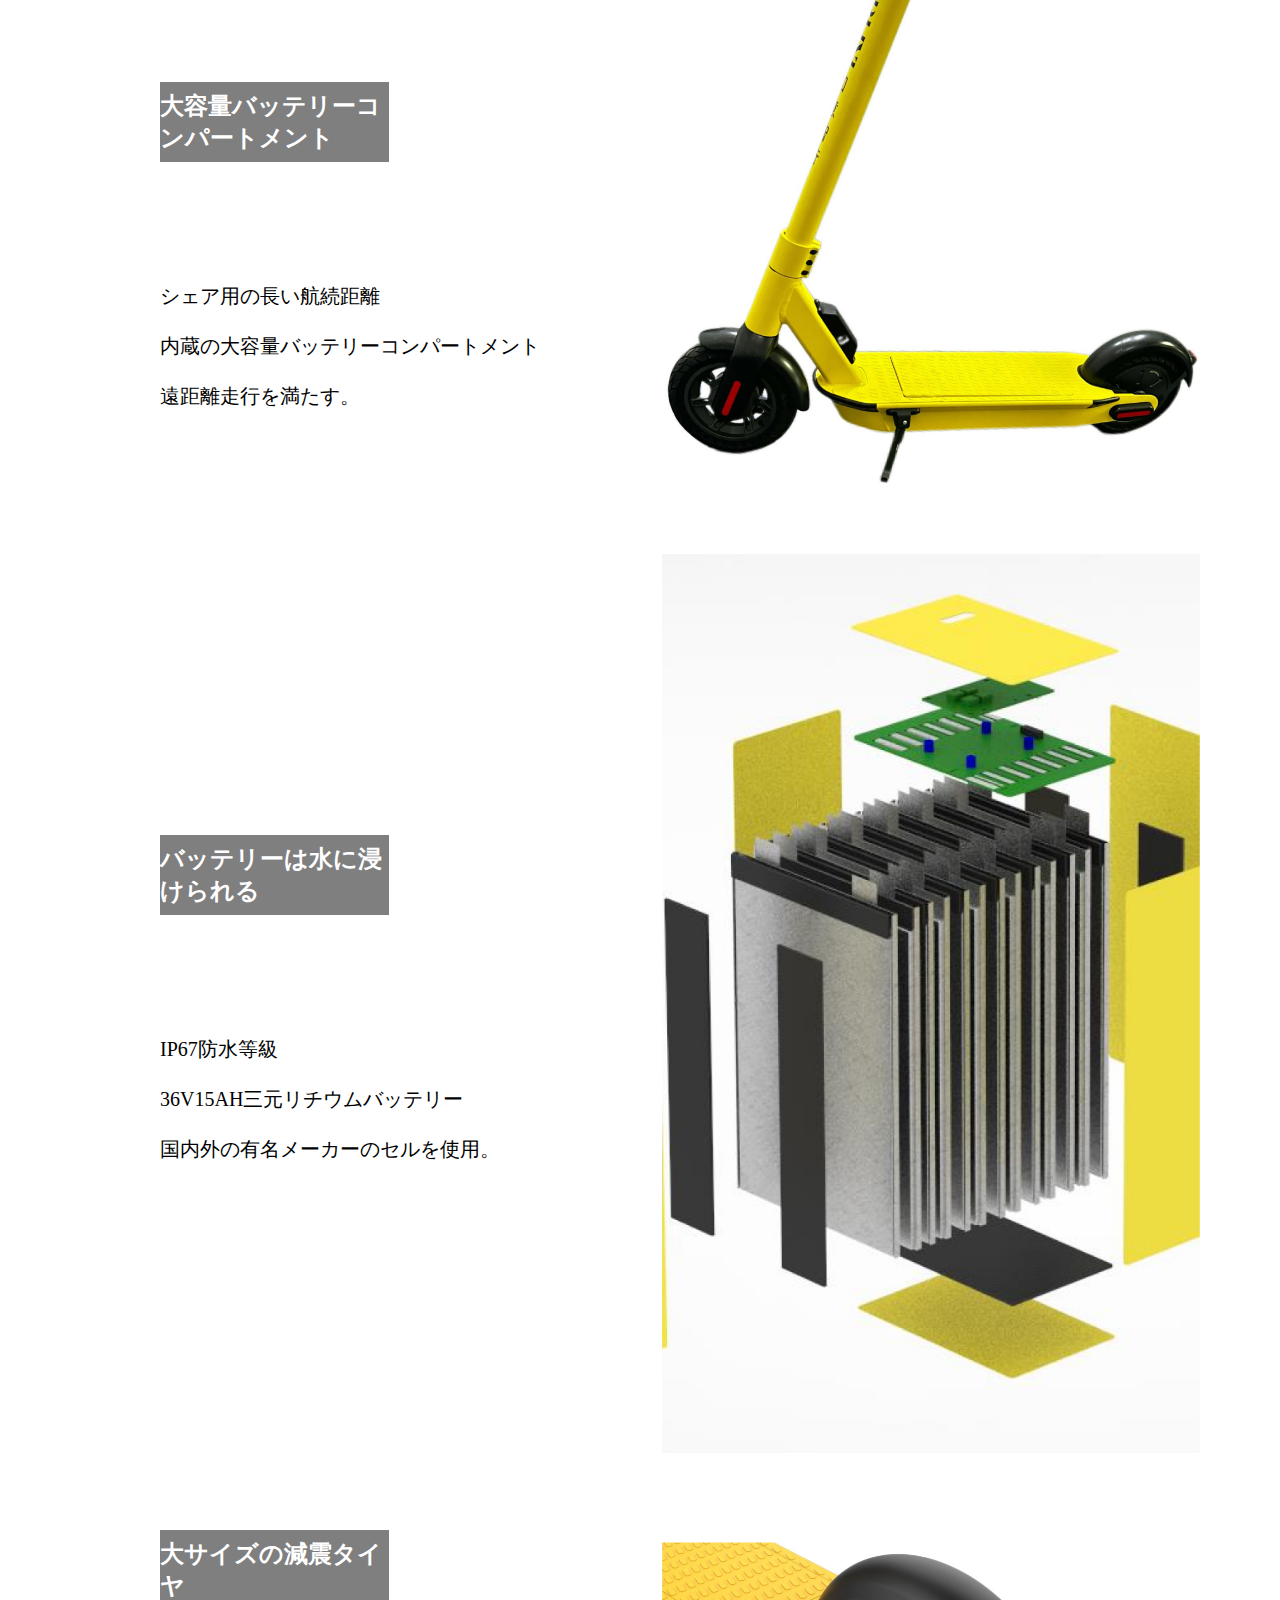
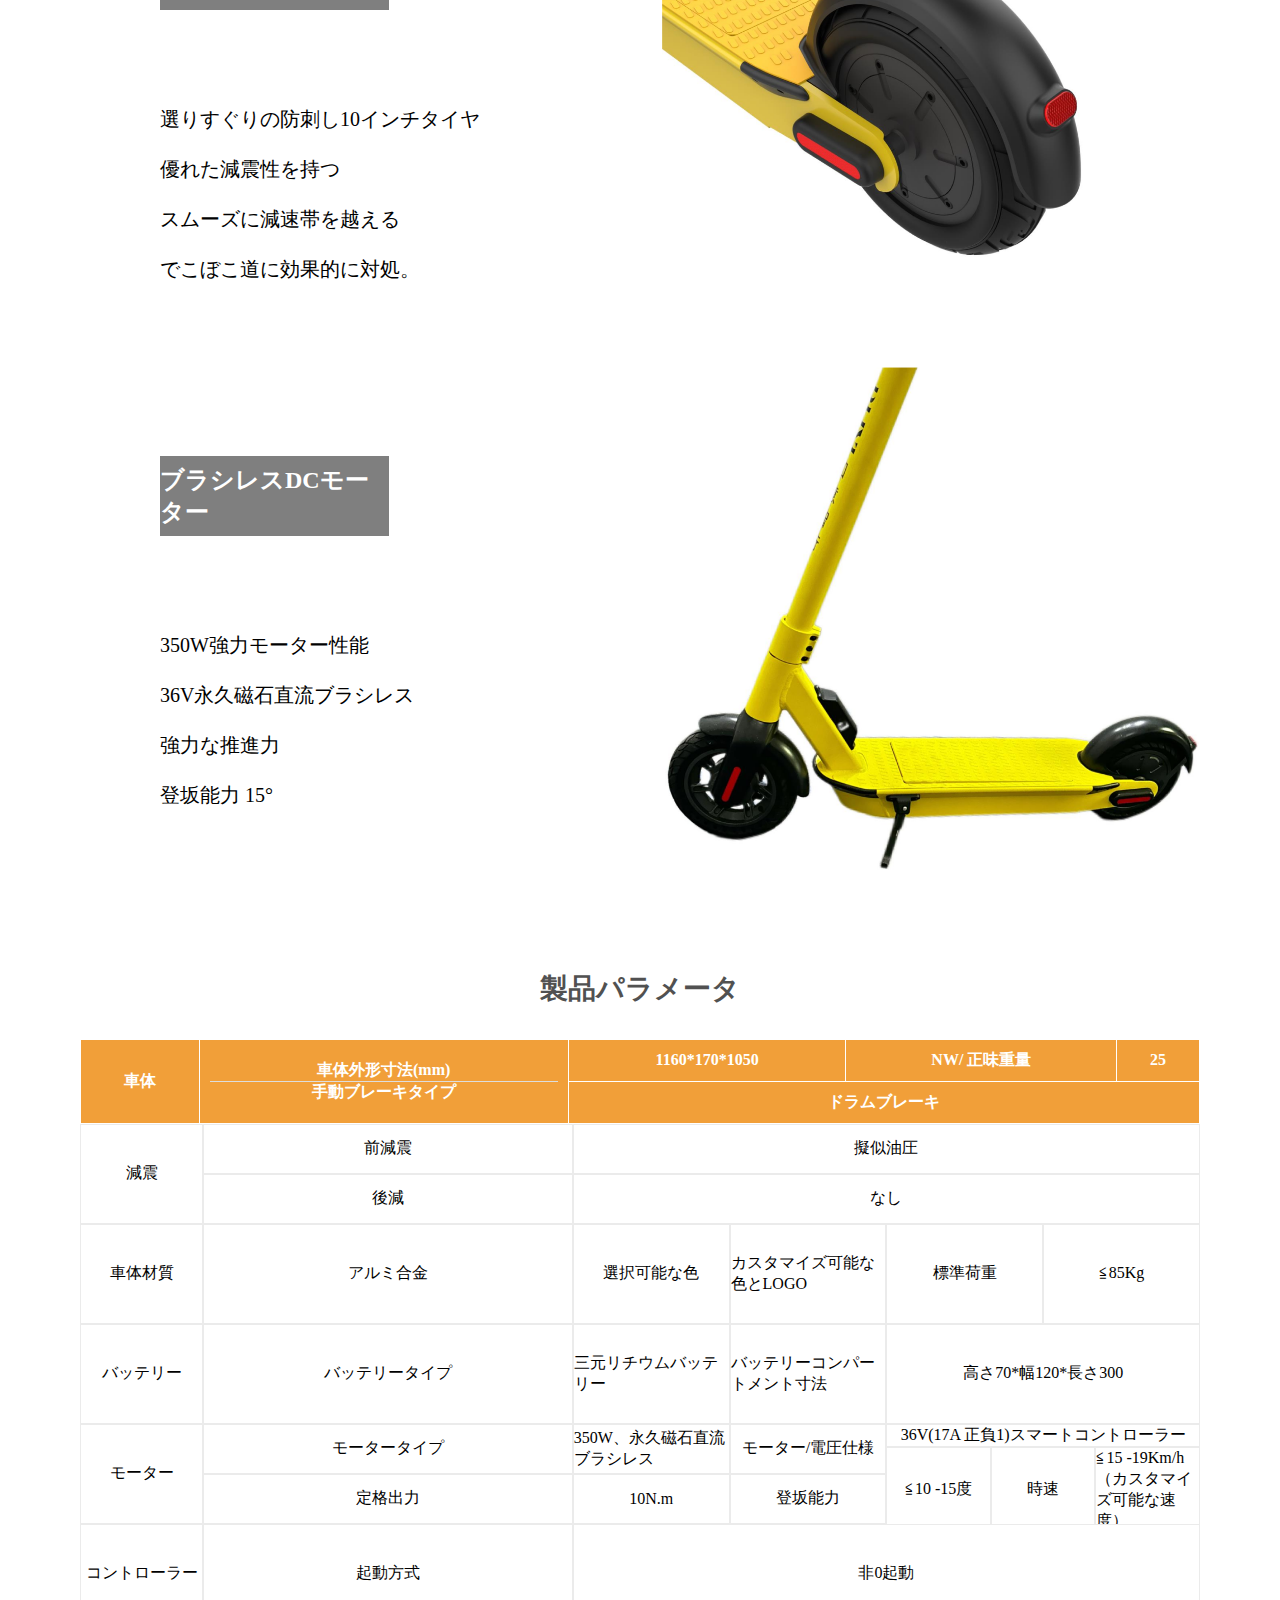
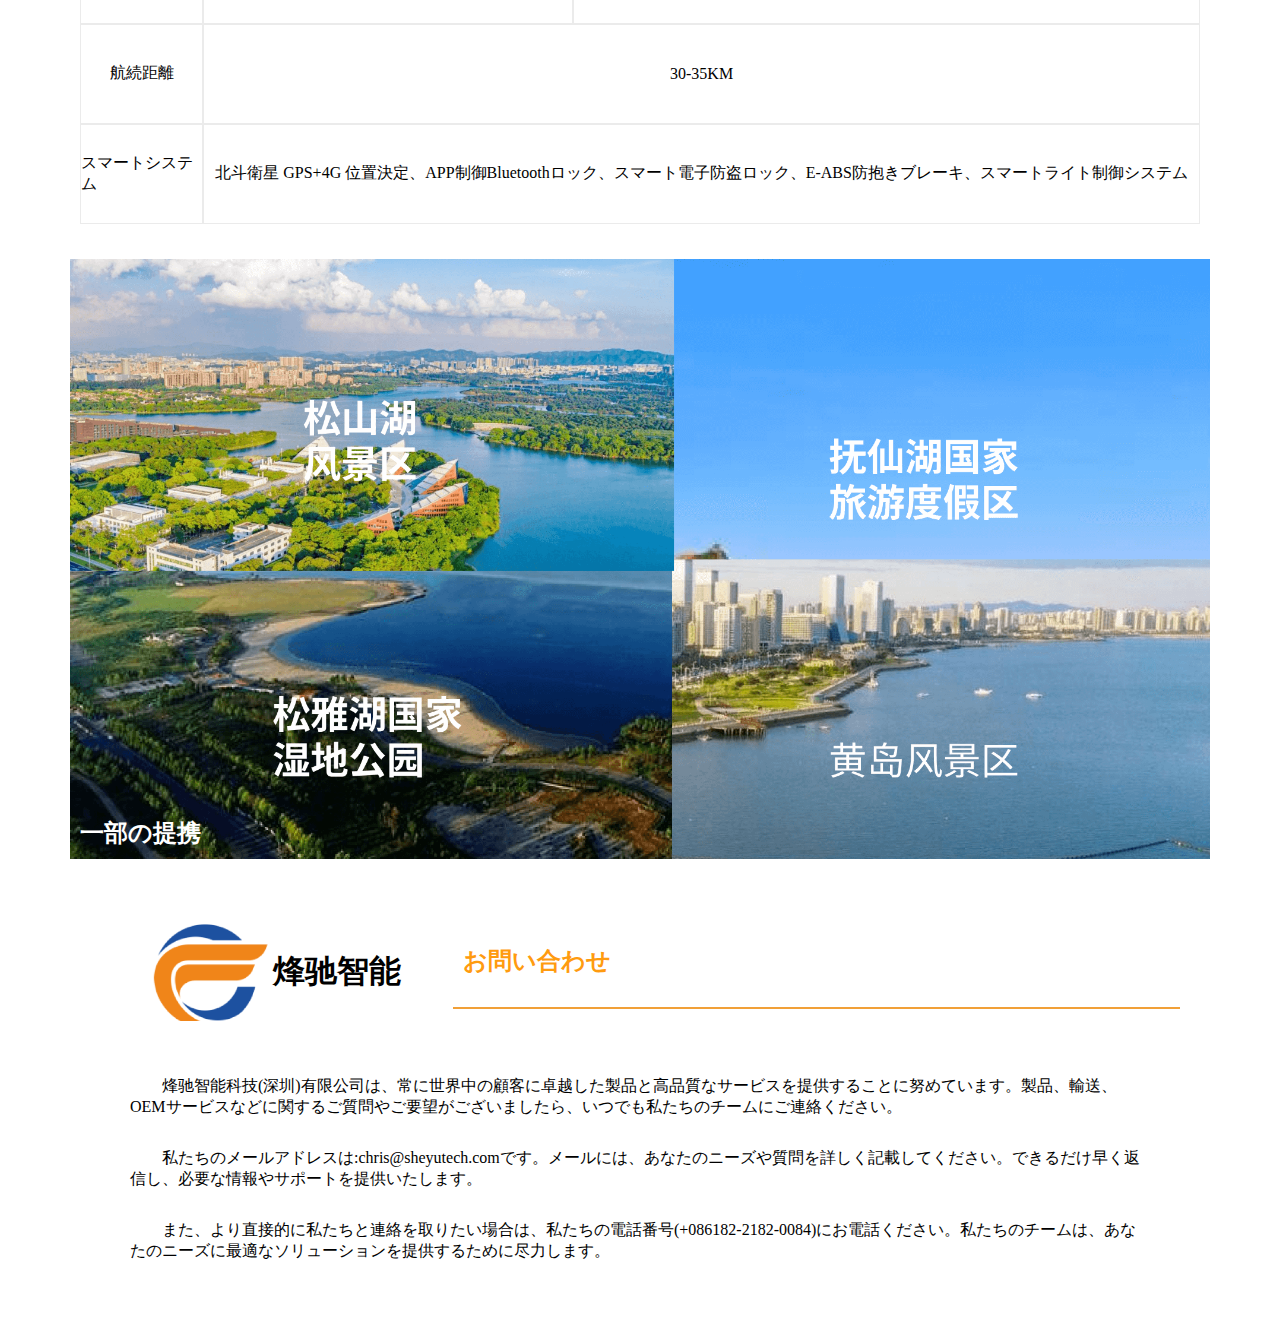
<file: index-jp.html>
<!DOCTYPE html>
<html lang="ja">

<head>
    <meta charset="UTF-8">
    <meta name="viewport" content="width=device-width, initial-scale=1.0">
    <title>烽驰智能 - プロフェッショナル電動スクーター製造業者 | スマートEスクーター</title>
    <meta name="description" content="烽驰智能はプロフェッショナルなスマート電動スクーターを製造し、高品質で長い航続距離を提供します。GPS追跡、APP制御などのスマート機能を備えています。">
    <meta name="keywords" content="電動スクーター, Eスクーター, スマートスクーター, GPSスクーター, 電動滑板車, スマート電動滑板車, FC-001">
    
    <meta property="og:title" content="烽驰智能 - プロフェッショナル電動スクーター製造業者">
    <meta property="og:description" content="GPS追跡とAPP制御機能を備えたスマート電動スクーターのリーディングメーカー。35KMの航続距離、IP67防水。">
    <meta property="og:image" content="./image/04.png">
    <meta property="og:url" content="https://www.fengchitec.com">
    
    <link rel="stylesheet" href="./css/index.css">
    <link rel="stylesheet" href="./css/initDefault.css">
    <script src="language-redirect.js"></script>
</head>

<body>
    <script type="application/ld+json">
    {
      "@context": "https://schema.org/",
      "@type": "Product",
      "name": "FC-001 スマート電動スクーター",
      "description": "35KMの航続距離、GPS追跡、APP制御機能を備えたプロフェッショナル電動スクーター",
      "brand": {
        "@type": "Brand",
        "name": "烽驰智能"
      },
      "manufacturer": {
        "@type": "Organization",
        "name": "烽驰智能科技(深圳)有限公司"
      },
      "offers": {
        "@type": "Offer",
        "availability": "https://schema.org/InStock"
      },
      "specs": {
        "range": "35KM",
        "motor": "350W",
        "battery": "36V15AH",
        "maxLoad": "85Kg",
        "waterproof": "IP67"
      }
    }
    </script>
    <div class="box">
        <header>
            <div class="head_nav">
                <h2>烽驰智能</h2>
                <ul class="head_nav_list">
                    <li>
                        <a href="#home">ホーム</a>
                    </li>
                    <li>
                        <a href="#overview">私たちについて</a>
                    </li>
                    <li>
                        <a href="#cooperate">ビジネス提携</a>
                    </li>
                </ul>
                <span class="head_nav_text">
                    電話： <a href="tel:18221820084">182-2182-0084</a>
                </span>
                <span class="head_nav_text2">
                    <img src="./image/menu.png"  id="moreBtn" alt="">
                </span>
                <div class="language-switcher">
                    <select onChange="switchLanguage(this.value)">
                        <option value="zh">中文</option>
                        <option value="en">English</option>
                        <option value="ja" selected>日本語</option>
                        <option value="ko">한국어</option>
                    </select>
                </div>
            </div>
        </header>
        <ul class="head_nav_list2">
            <li>
                <a href="#home">ホーム</a>
            </li>
            <li>
                <a href="#overview">私たちについて</a>
            </li>
            <li>
                <a href="#cooperate">ビジネス提携</a>
            </li>
        </ul>

        <main>
            <div class="main_module">
                <div class="module-frame">
                    <div class="module-overlap-group">
                        <div class="module-overlap">
                            <div class="module-title">烽驰智能</div>
                            <div class="module-subtitle">新しいライディング体験</div>
                            <div class="module-text-separator">-</div>
                            <div class="module-text">移動を</div>
                            <div class="module-text-small">より便利に</div>
                        </div>
                        <div class="module-logo-text">烽驰智能</div>
                        <img class="module-mask-group" src="./image/logo.png" alt="烽驰智能 Electric Scooter Logo" />
                    </div>
                </div>
            </div>

            <div class="overview_ak">
                <div class="akBox">
                    <h1>会社紹介：移動をより安全、よりスマート、より監視・管理しやすく</h1>
                    <p>烽驰智能科技 (深圳)有限公司は国内外の電動滑板車に基づいたテクノロジーサービスを提供する現代企業です。</p>
                </div>
            </div>

            <div class="main_module">
                <div class="module2-frame">
                    <div class="module2-overlay">
                        <span class="module2-text">工場の外観</span>
                    </div>
                </div>
            </div>

            <div class="main_module" id="overview">
                <div class="module3-frame">
                    <div class="module3-overlay">
                        <span class="module3-text">証明書</span>
                    </div>
                </div>
            </div>
            
            <div class="main_module4">
                <div class="seo-content">
                    <h2>FC-001 スマート電動スクーター</h2>
                    <ul>
                        <li>長距離電動スクーター - 35KMの航続距離</li>
                        <li>GPS + 4G衛星位置決定システム</li>
                        <li>Bluetoothロック付きスマートAPP制御</li>
                        <li>シェアリングビジネス向けのプロフェッショナルEスクーター</li>
                        <li>IP67防水バッテリーシステム</li>
                    </ul>
                </div>
                
                <div class="moduleBox_left">
                    <div class="boxRight_list">
                        <p>FC-001</p>
                        <p>電動滑板車</p>
                        <p>超長距離 35KM</p>
                        <p>北斗衛星 GPS+4G 位置決定</p>
                        <p>APP制御Bluetoothロック</p>
                    </div>
                </div>
                <div class="moduleBox_right">
                    <img src="./image/04.png" alt="">
                </div>
            </div>

            <div class="main_module5">
                <div class="moduleBox_top">
                    <h3>色</h3>
                    <p>（許可されている）</p>
                </div>
                <div class="moduleBox_bot">
                    <img src="./image/05.png" alt="">
                </div>
            </div>

            <div class="main_module6">
                <div class="moduleBox_left">
                        <h3>可視化ダッシュボード</h3>
                        <div class="boxRight_list">
                            <p>デジタルディスプレイ</p>
                            <p>速度と電量をリアルタイムで表示。わかりやすい。</p>
                        </div>
                </div>
                <div class="moduleBox_right">
                    <img src="./image/06.png" alt="">
                </div>
            </div>

            <div class="main_module6">
                <div class="moduleBox_left">
                        <h3>スマートライト制御システム</h3>
                        <div class="boxRight_list">
                            <p>前照灯、尾灯（ブレーキ灯）</p>
                            <p>6Mの有効照射距離、明るい;</p>
                            <p>ブレーキ時に点滅、安心。</p>
                        </div>
                </div>
                <div class="moduleBox_right">
                    <img src="./image/07.png" alt="">
                </div>
            </div>

            <div class="main_module6">
                <div class="moduleBox_left">
                        <h3>アルミ合金製フレーム</h3>
                        <div class="boxRight_list">
                            <p>カスタマイズ可能な車体色</p>
                            <p>擬似油圧前サスペンション</p>
                            <p>安定した走行を保証。</p>
                        </div>
                </div>
                <div class="moduleBox_right">
                    <img src="./image/08.png" alt="">
                </div>
            </div>

            <div class="main_module6">
                <div class="moduleBox_left">
                        <h3>大容量バッテリーコンパートメント</h3>
                        <div class="boxRight_list">
                            <p>シェア用の長い航続距離</p>
                            <p>内蔵の大容量バッテリーコンパートメント</p>
                            <p>遠距離走行を満たす。</p>
                        </div>
                </div>
                <div class="moduleBox_right">
                    <img src="./image/09.png" alt="">
                </div>
            </div>

            <div class="main_module6">
                <div class="moduleBox_left">
                        <h3>バッテリーは水に浸けられる</h3>
                        <div class="boxRight_list">
                            <p>IP67防水等級</p>
                            <p>36V15AH三元リチウムバッテリー</p>
                            <p>国内外の有名メーカーのセルを使用。</p>
                        </div>
                </div>
                <div class="moduleBox_right">
                    <img src="./image/10.png" alt="">
                </div>
            </div>

            <div class="main_module6">
                <div class="moduleBox_left">
                        <h3>大サイズの減震タイヤ</h3>
                        <div class="boxRight_list">
                            <p>選りすぐりの防刺し10インチタイヤ</p>
                            <p>優れた減震性を持つ</p>
                            <p>スムーズに減速帯を越える</p>
                            <p>でこぼこ道に効果的に対処。</p>
                        </div>
                </div>
                <div class="moduleBox_right">
                    <img src="./image/11.png" alt="">
                </div>
            </div>

            <div class="main_module6">
                <div class="moduleBox_left">
                        <h3>ブラシレスDCモーター</h3>
                        <div class="boxRight_list">
                            <p>350W強力モーター性能</p>
                            <p>36V永久磁石直流ブラシレス</p>
                            <p>強力な推進力</p>
                            <p>登坂能力 15°</p>
                        </div>
                </div>
                <div class="moduleBox_right">
                    <img src="./image/09.png" alt="">
                </div>
            </div>

            <div class="main_module7">
                <div class="moduleBox_top">
                    <h3>製品パラメータ</h3>
                </div>
                <div class="moduleBox_bot">
                    <table border="1">
                        <thead>
                            <tr>
                                <th rowspan="2">車体</th>
                                <th rowspan="2">
                                    <table width="100%" border="0">
                                        <tr>
                                            <td style="border: none;">車体外形寸法(mm)</td>
                                        </tr>
                                        <tr>
                                            <td style="border-top: 1px solid #ddd; border-bottom: none;">手動ブレーキタイプ</td>
                                        </tr>
                                    </table>
                                </th>
                                <th>1160*170*1050</th>
                                <th>NW/ 正味重量</th>
                                <th>25</th>
                            </tr>
                            <tr>
                                <th colspan="3">ドラムブレーキ</th>
                            </tr>
                        </thead>
                    </table>
                    <div class="tableList">
                        <div class="li_row">
                            <div class="row1">減震</div>
                            <div class="row2">
                                <div class="row2_top">前減震</div>
                                <div class="row2_bot">後減</div>
                            </div>
                            <div class="row3">
                                <div class="row2_top">擬似油圧</div>
                                <div class="row2_bot">なし</div>
                            </div>
                        </div>

                        <div class="li_row">
                            <div class="row1">車体材質</div>
                            <div class="row4">アルミ合金</div>
                            <div class="row5">選択可能な色</div>
                            <div class="row5">カスタマイズ可能な色とLOGO</div>
                            <div class="row5">標準荷重</div>
                            <div class="row5">≦85Kg</div>
                        </div>

                        <div class="li_row">
                            <div class="row1">バッテリー</div>
                            <div class="row4">バッテリータイプ</div>
                            <div class="row5">三元リチウムバッテリー</div>
                            <div class="row5">バッテリーコンパートメント寸法</div>
                            <div class="row6">高さ70*幅120*長さ300</div>
                        </div>

                        <div class="li_row">
                            <div class="row1">モーター</div>
                            <div class="row2">
                                <div class="row2_top">モータータイプ</div>
                                <div class="row2_bot">定格出力</div>
                            </div>
                            <div class="row7">
                                <div class="row2_top">350W、永久磁石直流ブラシレス</div>
                                <div class="row2_bot">10N.m</div>
                            </div>
                            <div class="row7">
                                <div class="row2_top">モーター/電圧仕様</div>
                                <div class="row2_bot">登坂能力</div>
                            </div>
                            <div class="row8">
                                <div class="row2_top">36V(17A 正負1)スマートコントローラー</div>
                                <div class="row8_bot">
                                    <div class="bot_h">≦10 -15度</div>
                                    <div class="bot_h">時速</div>
                                    <div class="bot_h">≦15 -19Km/h（カスタマイズ可能な速度）</div>
                                </div>
                            </div>
                        </div>

                        <div class="li_row">
                            <div class="row1">コントローラー</div>
                            <div class="row4">起動方式</div>
                            <div class="row9">非0起動</div>
                        </div>

                        <div class="li_row">
                            <div class="row1">航続距離</div>
                            <div class="row10">30-35KM</div>
                        </div>

                        <div class="li_row">
                            <div class="row1">スマートシステム</div>
                            <div class="row10">北斗衛星 GPS+4G 位置決定、APP制御Bluetoothロック、スマート電子防盗ロック、E-ABS防抱きブレーキ、スマートライト制御システム</div>
                        </div>

                    </div>
                </div>
            </div>
              
            <div class="main_module">
                <div class="module4-frame">
                    <div class="module4-overlay">
                        <span class="module4-text">一部の提携</span>
                    </div>
                </div>
            </div>

            <div id="cooperate" class="overview_ak4">
                <div class="ak4_top">
                    <div class="ak4_logo">
                        <img src="./image/logo.png" alt="Ruyi Logo">
                        烽驰智能
                    </div>
                    <div class="ak4_info">
                        <h2>お問い合わせ</h2>
                    </div>
                </div>
                <div class="ak4_bottom">
                    <div class="ak4_botText">
                        <p>烽驰智能科技(深圳)有限公司は、常に世界中の顧客に卓越した製品と高品質なサービスを提供することに努めています。製品、輸送、OEMサービスなどに関するご質問やご要望がございましたら、いつでも私たちのチームにご連絡ください。</p>
                        <p>私たちのメールアドレスは:chris@sheyutech.comです。メールには、あなたのニーズや質問を詳しく記載してください。できるだけ早く返信し、必要な情報やサポートを提供いたします。</p>
                        <p>また、より直接的に私たちと連絡を取りたい場合は、私たちの電話番号(+086182-2182-0084)にお電話ください。私たちのチームは、あなたのニーズに最適なソリューションを提供するために尽力します。</p>
                    </div>
                </div>
            </div>
              
        </main>
        
    </div>
</body>
<script>
    const moreBtn = document.getElementById('moreBtn');
    const navList2 = document.querySelector('.head_nav_list2');
    moreBtn.addEventListener('click', function () {
        if (navList2.style.display === 'none') {
            navList2.style.display = 'block';
        } else {
            navList2.style.display = 'none';
        }
    });
</script>

</html>
</file>
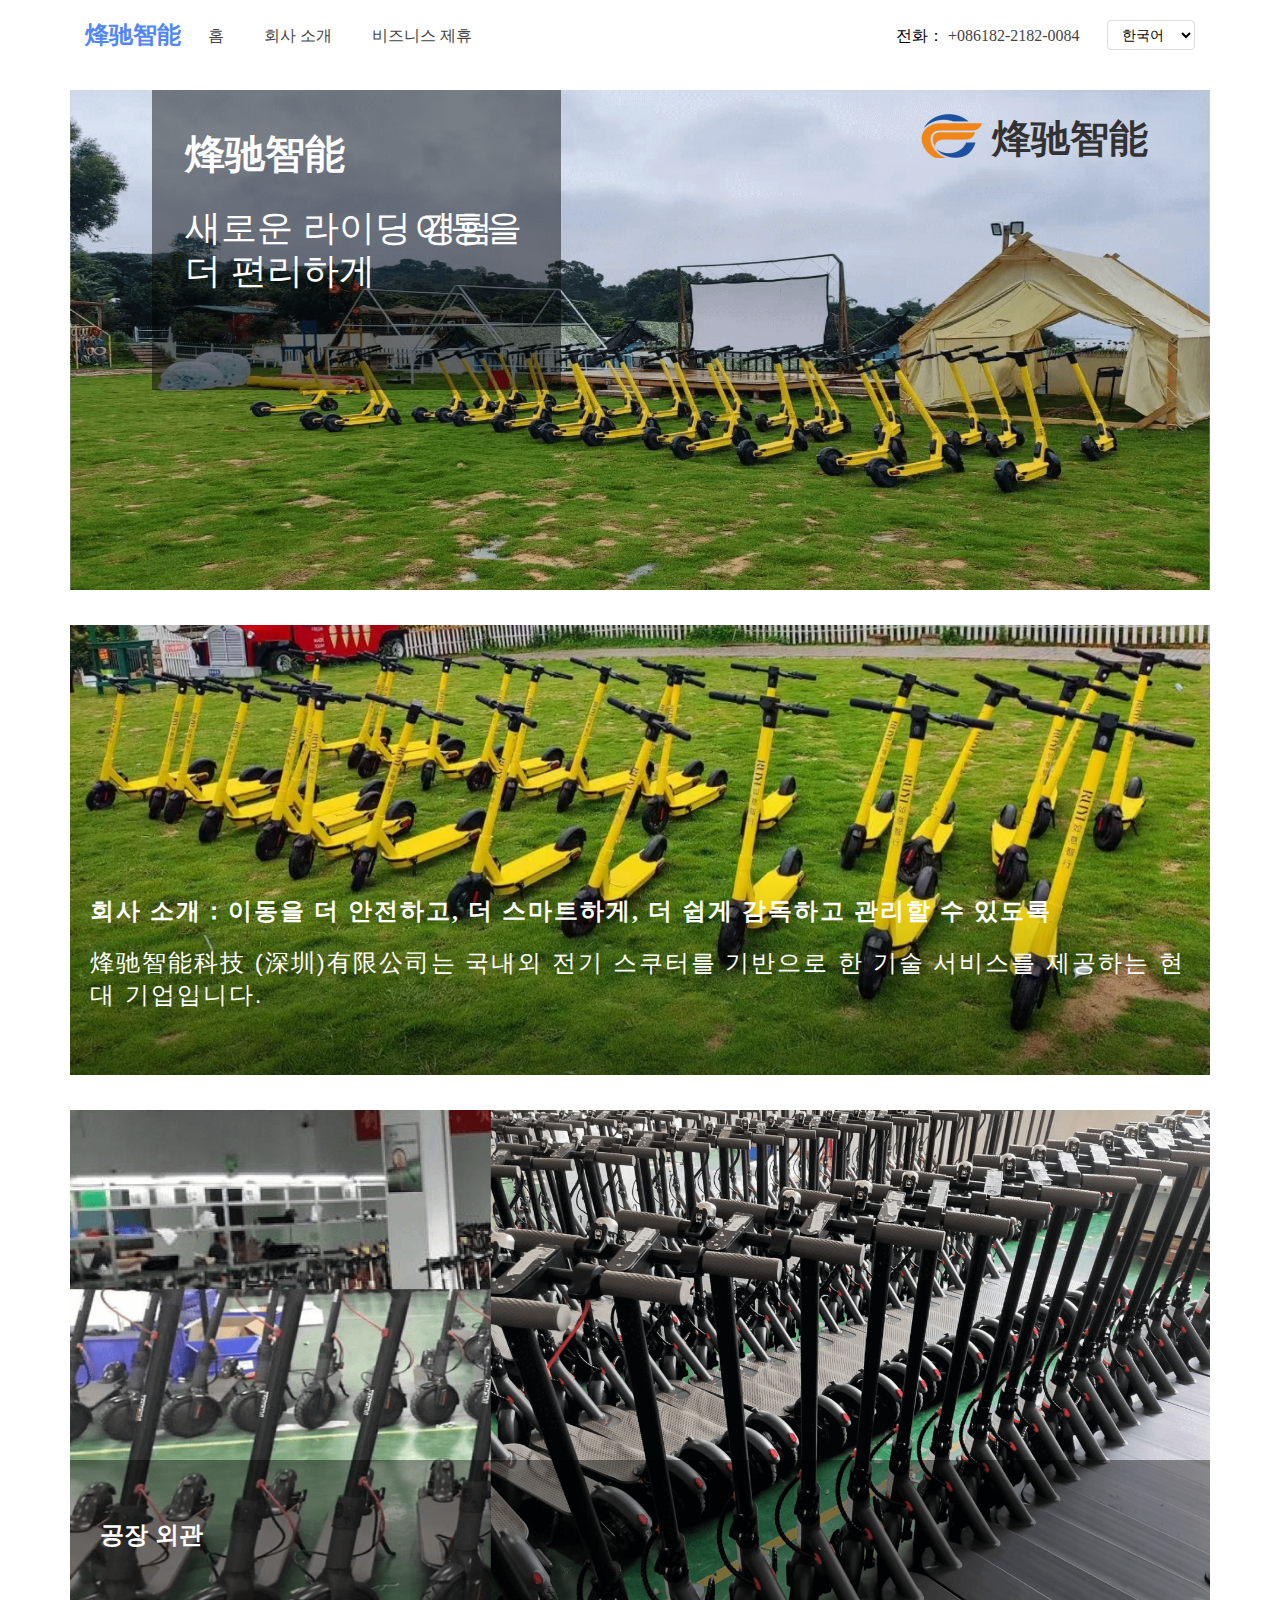
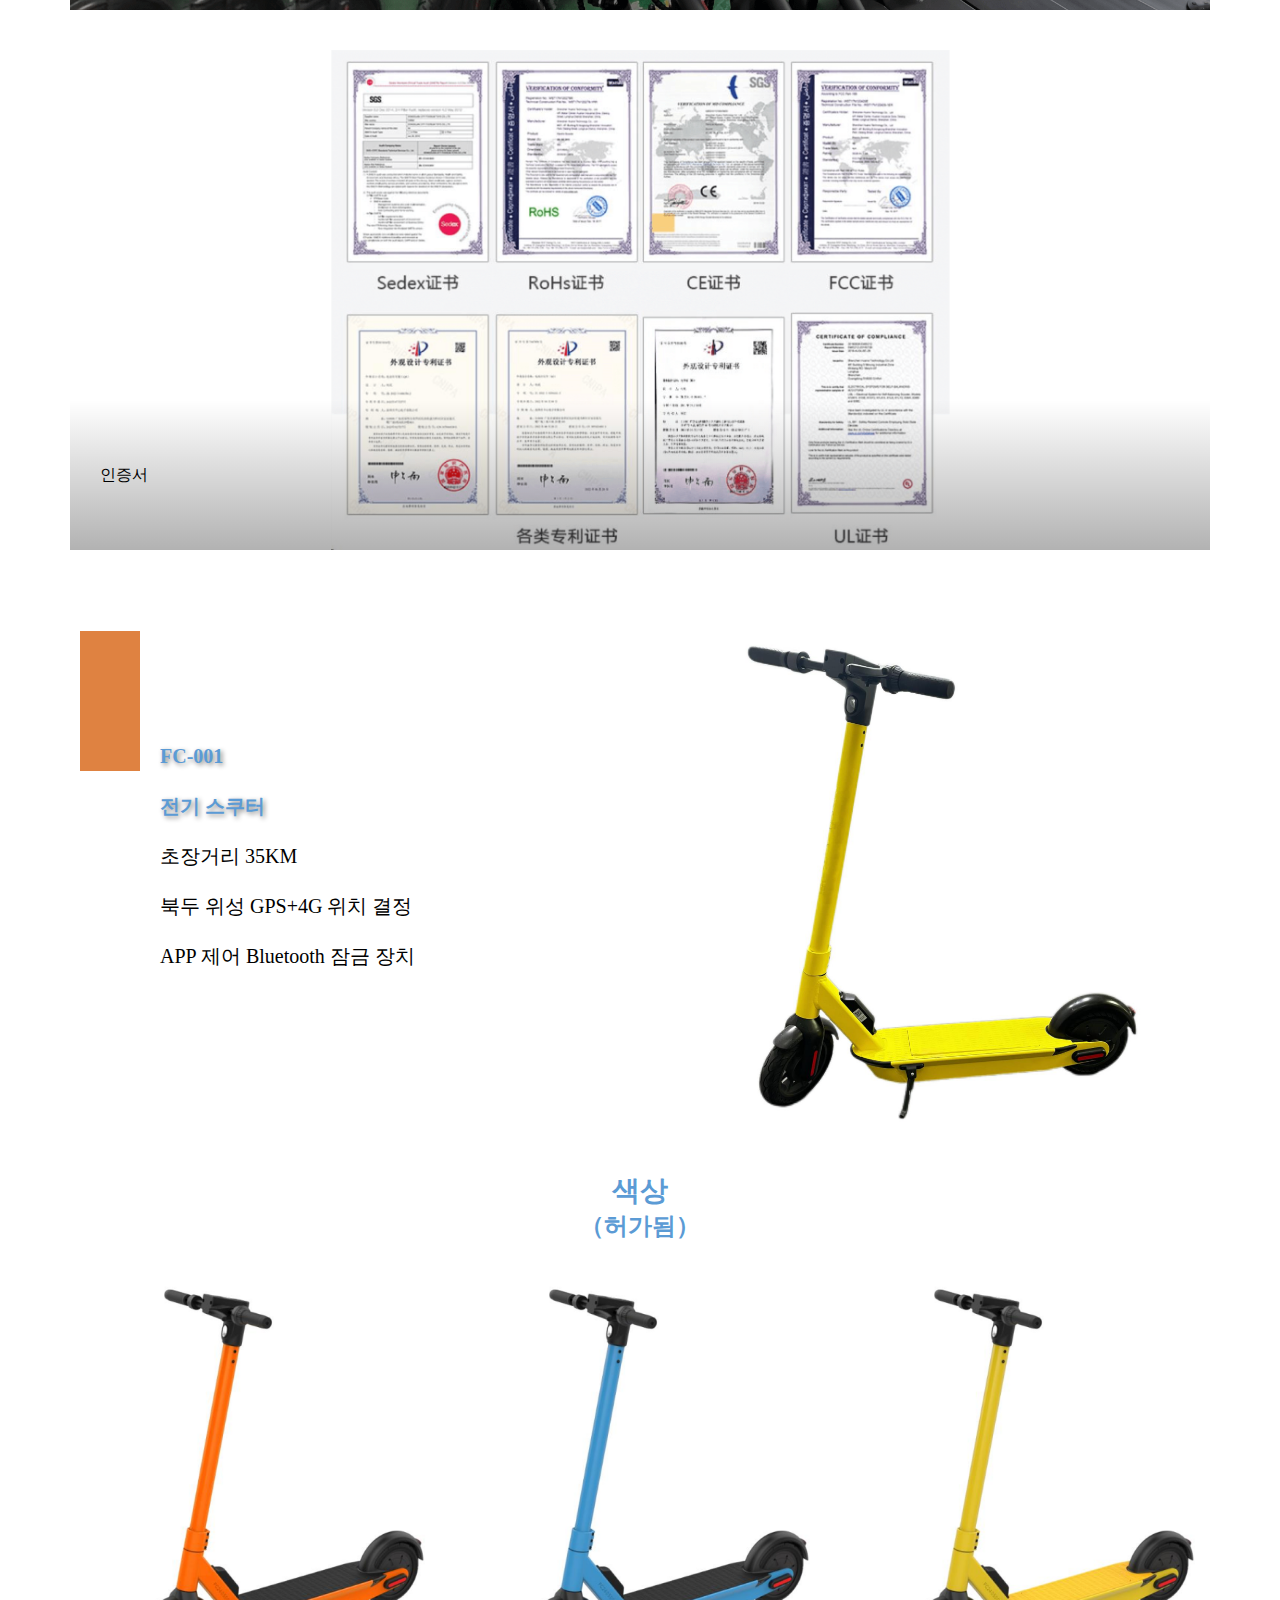
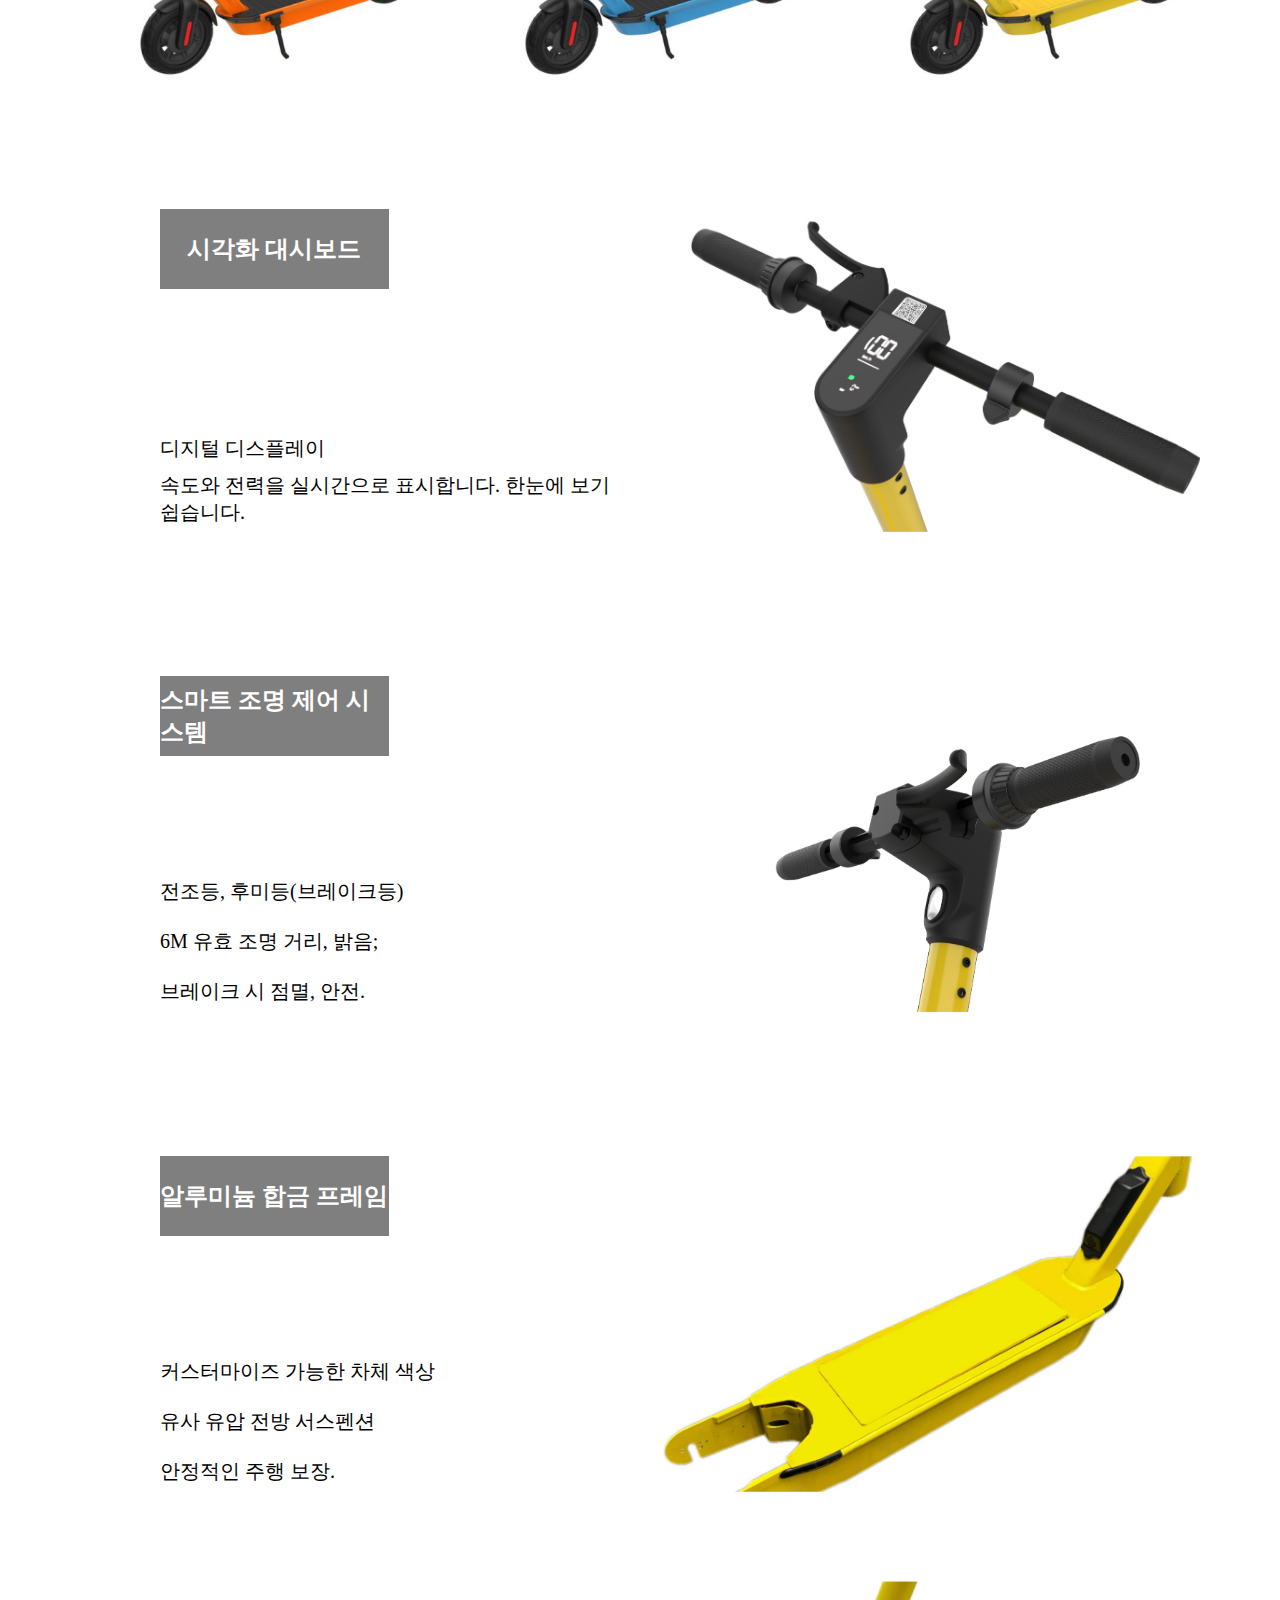
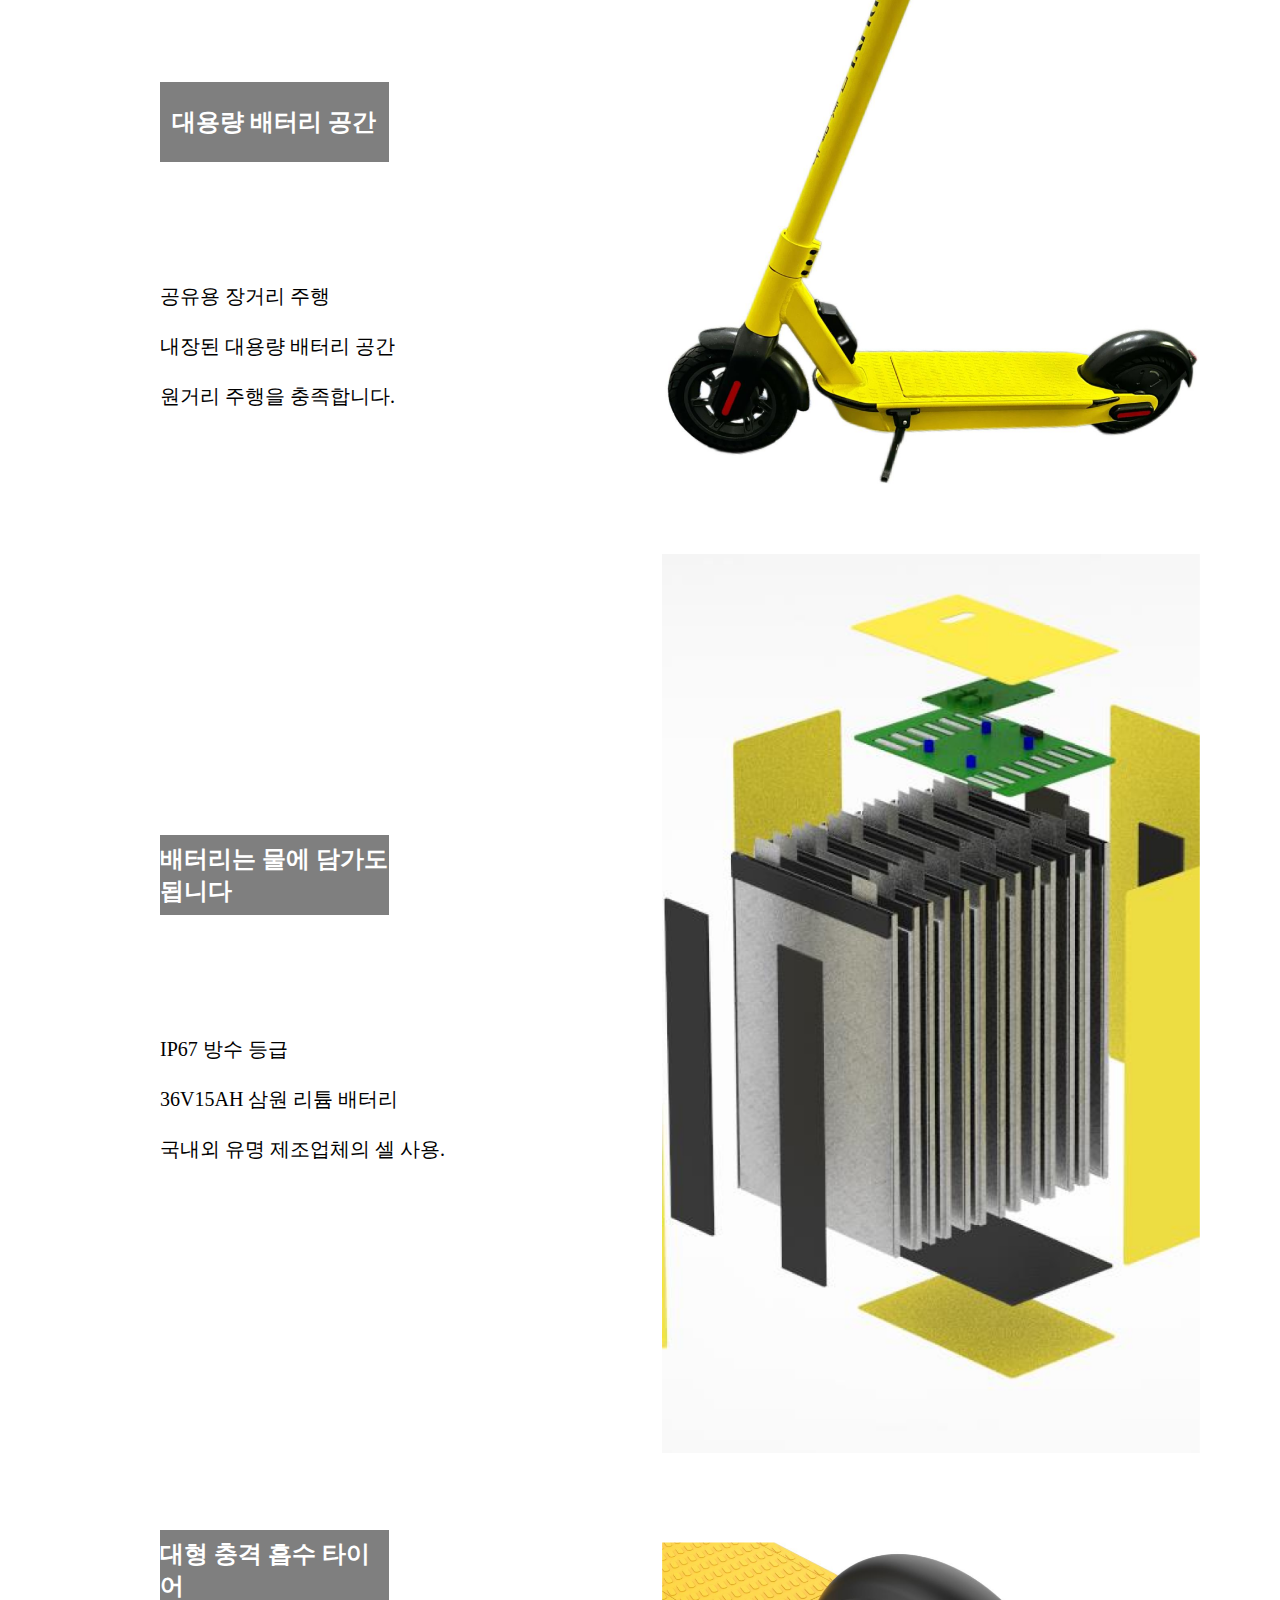
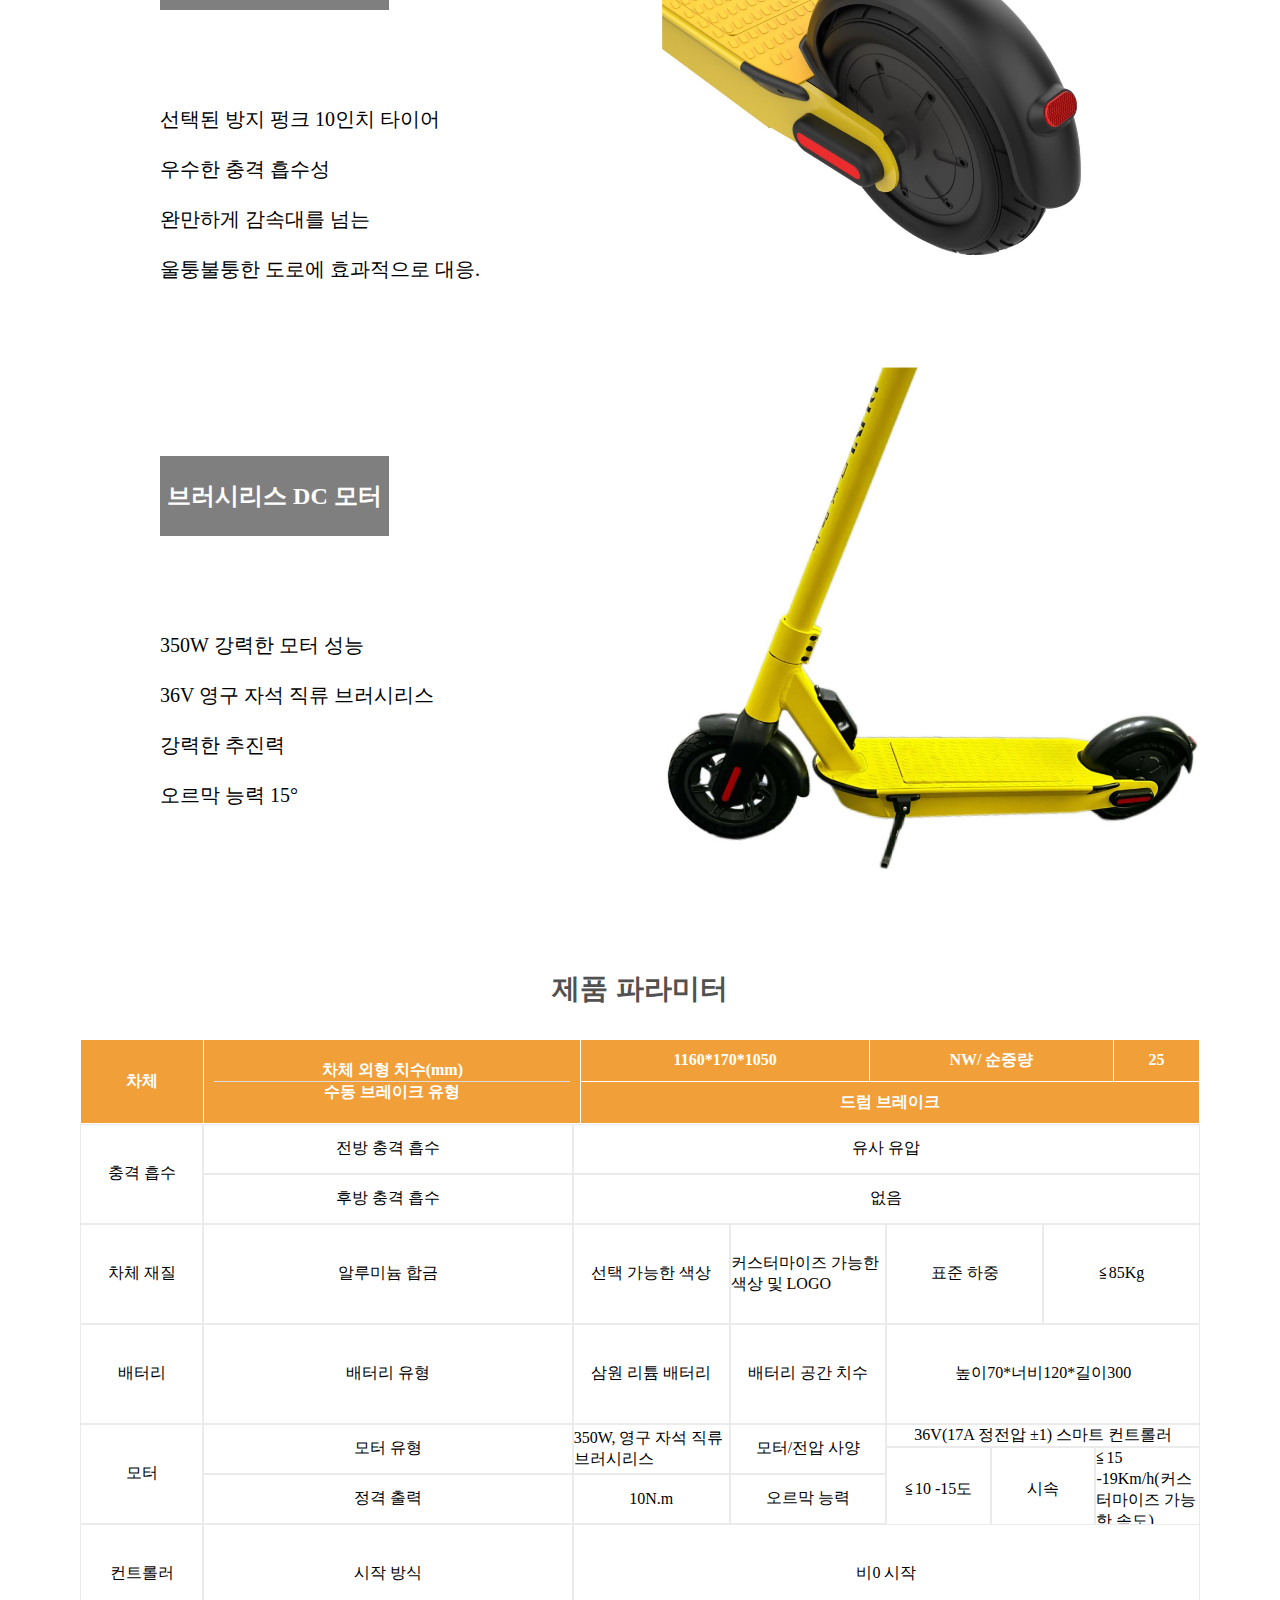
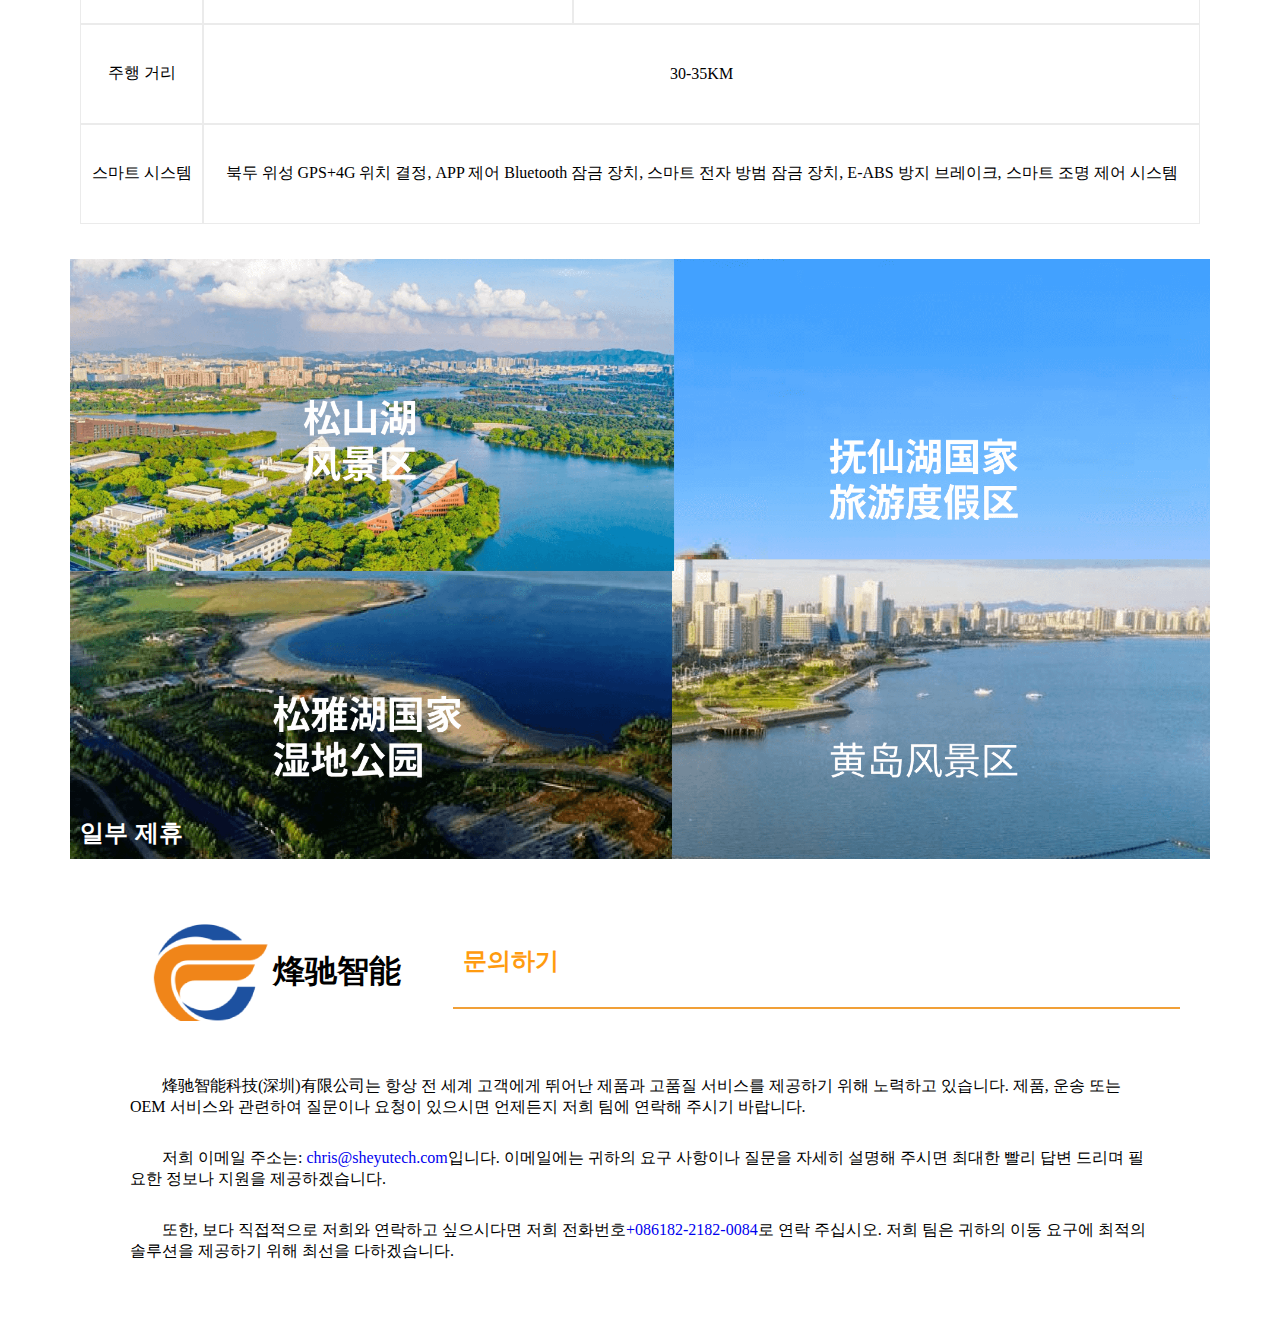
<file: index-ko.html>
<!DOCTYPE html>
<html lang="ko">

<head>
    <meta charset="UTF-8">
    <meta name="viewport" content="width=device-width, initial-scale=1.0">
    <title>烽驰智能 - 전문 전기 스쿠터 제조업체 | 스마트 E-스쿠터</title>
    <meta name="description" content="烽驰智能은 전문 스마트 전기 스쿠터를 제조하며, 고품질과 긴 주행 거리를 제공합니다. GPS 추적, APP 제어 등 스마트 기능을 갖추고 있습니다.">
    <meta name="keywords" content="전기 스쿠터, E-스쿠터, 스마트 스쿠터, GPS 스쿠터, 전동 스케이트보드, 스마트 전기 스쿠터, FC-001">
    
    <meta property="og:title" content="烽驰智能 - 전문 전기 스쿠터 제조업체">
    <meta property="og:description" content="GPS 추적 및 APP 제어 기능을 갖춘 스마트 전기 스쿠터의 선두 제조업체. 35KM 주행 거리, IP67 방수.">
    <meta property="og:image" content="./image/04.png">
    <meta property="og:url" content="https://www.fengchitec.com">
    
    <link rel="stylesheet" href="./css/index.css">
    <link rel="stylesheet" href="./css/initDefault.css">
    <script src="language-redirect.js"></script>
</head>

<body>
    <script type="application/ld+json">
    {
      "@context": "https://schema.org/",
      "@type": "Product",
      "name": "FC-001 스마트 전기 스쿠터",
      "description": "35KM 주행 거리, GPS 추적 및 APP 제어 기능을 갖춘 전문 전기 스쿠터",
      "brand": {
        "@type": "Brand",
        "name": "烽驰智能"
      },
      "manufacturer": {
        "@type": "Organization",
        "name": "烽驰智能科技(深圳)有限公司"
      },
      "offers": {
        "@type": "Offer",
        "availability": "https://schema.org/InStock"
      },
      "specs": {
        "range": "35KM",
        "motor": "350W",
        "battery": "36V15AH",
        "maxLoad": "85Kg",
        "waterproof": "IP67"
      }
    }
    </script>
    <div class="box">
        <header>
            <div class="head_nav">
                <h2>烽驰智能</h2>
                <ul class="head_nav_list">
                    <li>
                        <a href="#home">홈</a>
                    </li>
                    <li>
                        <a href="#overview">회사 소개</a>
                    </li>
                    <li>
                        <a href="#cooperate">비즈니스 제휴</a>
                    </li>
                </ul>
                <span class="head_nav_text">
                    전화： <a href="tel:8618221820084">+086182-2182-0084</a>
                </span>
                <span class="head_nav_text2">
                    <img src="./image/menu.png"  id="moreBtn" alt="">
                </span>
                <div class="language-switcher">
                    <select onChange="switchLanguage(this.value)">
                        <option value="zh">中文</option>
                        <option value="en">English</option>
                        <option value="ja">日本語</option>
                        <option value="ko" selected>한국어</option>
                    </select>
                </div>
            </div>
        </header>
        <ul class="head_nav_list2">
            <li>
                <a href="#home">홈</a>
            </li>
            <li>
                <a href="#overview">회사 소개</a>
            </li>
            <li>
                <a href="#cooperate">비즈니스 제휴</a>
            </li>
        </ul>

        <main>
            <div class="main_module">
                <div class="module-frame">
                    <div class="module-overlap-group">
                        <div class="module-overlap">
                            <div class="module-title">烽驰智能</div>
                            <div class="module-subtitle">새로운 라이딩 경험</div>
                            <div class="module-text-separator">-</div>
                            <div class="module-text">이동을</div>
                            <div class="module-text-small">더 편리하게</div>
                        </div>
                        <div class="module-logo-text">烽驰智能</div>
                        <img class="module-mask-group" src="./image/logo.png" alt="烽驰智能 Electric Scooter Logo" />
                    </div>
                </div>
            </div>

            <div class="overview_ak">
                <div class="akBox">
                    <h1>회사 소개：이동을 더 안전하고, 더 스마트하게, 더 쉽게 감독하고 관리할 수 있도록</h1>
                    <p>烽驰智能科技 (深圳)有限公司는 국내외 전기 스쿠터를 기반으로 한 기술 서비스를 제공하는 현대 기업입니다.</p>
                </div>
            </div>

            <div class="main_module">
                <div class="module2-frame">
                    <div class="module2-overlay">
                        <span class="module2-text">공장 외관</span>
                    </div>
                </div>
            </div>

            <div class="main_module" id="overview">
                <div class="module3-frame">
                    <div class="module3-overlay">
                        <span class="module3-text">인증서</span>
                    </div>
                </div>
            </div>
            
            <div class="main_module4">
                <div class="seo-content">
                    <h2>FC-001 스마트 전기 스쿠터</h2>
                    <ul>
                        <li>장거리 전기 스쿠터 - 35KM 주행 거리</li>
                        <li>GPS + 4G 위성 위치 결정 시스템</li>
                        <li>Bluetooth 잠금 장치가 있는 스마트 APP 제어</li>
                        <li>공유 비즈니스용 전문 E-스쿠터</li>
                        <li>IP67 방수 배터리 시스템</li>
                    </ul>
                </div>
                
                <div class="moduleBox_left">
                    <div class="boxRight_list">
                        <p>FC-001</p>
                        <p>전기 스쿠터</p>
                        <p>초장거리 35KM</p>
                        <p>북두 위성 GPS+4G 위치 결정</p>
                        <p>APP 제어 Bluetooth 잠금 장치</p>
                    </div>
                </div>
                <div class="moduleBox_right">
                    <img src="./image/04.png" alt="">
                </div>
            </div>

            <div class="main_module5">
                <div class="moduleBox_top">
                    <h3>색상</h3>
                    <p>（허가됨）</p>
                </div>
                <div class="moduleBox_bot">
                    <img src="./image/05.png" alt="">
                </div>
            </div>

            <div class="main_module6">
                <div class="moduleBox_left">
                        <h3>시각화 대시보드</h3>
                        <div class="boxRight_list">
                            <p>디지털 디스플레이</p>
                            <p>속도와 전력을 실시간으로 표시합니다. 한눈에 보기 쉽습니다.</p>
                        </div>
                </div>
                <div class="moduleBox_right">
                    <img src="./image/06.png" alt="">
                </div>
            </div>

            <div class="main_module6">
                <div class="moduleBox_left">
                        <h3>스마트 조명 제어 시스템</h3>
                        <div class="boxRight_list">
                            <p>전조등, 후미등(브레이크등)</p>
                            <p>6M 유효 조명 거리, 밝음;</p>
                            <p>브레이크 시 점멸, 안전.</p>
                        </div>
                </div>
                <div class="moduleBox_right">
                    <img src="./image/07.png" alt="">
                </div>
            </div>

            <div class="main_module6">
                <div class="moduleBox_left">
                        <h3>알루미늄 합금 프레임</h3>
                        <div class="boxRight_list">
                            <p>커스터마이즈 가능한 차체 색상</p>
                            <p>유사 유압 전방 서스펜션</p>
                            <p>안정적인 주행 보장.</p>
                        </div>
                </div>
                <div class="moduleBox_right">
                    <img src="./image/08.png" alt="">
                </div>
            </div>

            <div class="main_module6">
                <div class="moduleBox_left">
                        <h3>대용량 배터리 공간</h3>
                        <div class="boxRight_list">
                            <p>공유용 장거리 주행</p>
                            <p>내장된 대용량 배터리 공간</p>
                            <p>원거리 주행을 충족합니다.</p>
                        </div>
                </div>
                <div class="moduleBox_right">
                    <img src="./image/09.png" alt="">
                </div>
            </div>

            <div class="main_module6">
                <div class="moduleBox_left">
                        <h3>배터리는 물에 담가도 됩니다</h3>
                        <div class="boxRight_list">
                            <p>IP67 방수 등급</p>
                            <p>36V15AH 삼원 리튬 배터리</p>
                            <p>국내외 유명 제조업체의 셀 사용.</p>
                        </div>
                </div>
                <div class="moduleBox_right">
                    <img src="./image/10.png" alt="">
                </div>
            </div>

            <div class="main_module6">
                <div class="moduleBox_left">
                        <h3>대형 충격 흡수 타이어</h3>
                        <div class="boxRight_list">
                            <p>선택된 방지 펑크 10인치 타이어</p>
                            <p>우수한 충격 흡수성</p>
                            <p>완만하게 감속대를 넘는</p>
                            <p>울퉁불퉁한 도로에 효과적으로 대응.</p>
                        </div>
                </div>
                <div class="moduleBox_right">
                    <img src="./image/11.png" alt="">
                </div>
            </div>

            <div class="main_module6">
                <div class="moduleBox_left">
                        <h3>브러시리스 DC 모터</h3>
                        <div class="boxRight_list">
                            <p>350W 강력한 모터 성능</p>
                            <p>36V 영구 자석 직류 브러시리스</p>
                            <p>강력한 추진력</p>
                            <p>오르막 능력 15°</p>
                        </div>
                </div>
                <div class="moduleBox_right">
                    <img src="./image/09.png" alt="">
                </div>
            </div>

            <div class="main_module7">
                <div class="moduleBox_top">
                    <h3>제품 파라미터</h3>
                </div>
                <div class="moduleBox_bot">
                    <table border="1">
                        <thead>
                            <tr>
                                <th rowspan="2">차체</th>
                                <th rowspan="2">
                                    <table width="100%" border="0">
                                        <tr>
                                            <td style="border: none;">차체 외형 치수(mm)</td>
                                        </tr>
                                        <tr>
                                            <td style="border-top: 1px solid #ddd; border-bottom: none;">수동 브레이크 유형</td>
                                        </tr>
                                    </table>
                                </th>
                                <th>1160*170*1050</th>
                                <th>NW/ 순중량</th>
                                <th>25</th>
                            </tr>
                            <tr>
                                <th colspan="3">드럼 브레이크</th>
                            </tr>
                        </thead>
                    </table>
                    <div class="tableList">
                        <div class="li_row">
                            <div class="row1">충격 흡수</div>
                            <div class="row2">
                                <div class="row2_top">전방 충격 흡수</div>
                                <div class="row2_bot">후방 충격 흡수</div>
                            </div>
                            <div class="row3">
                                <div class="row2_top">유사 유압</div>
                                <div class="row2_bot">없음</div>
                            </div>
                        </div>

                        <div class="li_row">
                            <div class="row1">차체 재질</div>
                            <div class="row4">알루미늄 합금</div>
                            <div class="row5">선택 가능한 색상</div>
                            <div class="row5">커스터마이즈 가능한 색상 및 LOGO</div>
                            <div class="row5">표준 하중</div>
                            <div class="row5">≦85Kg</div>
                        </div>

                        <div class="li_row">
                            <div class="row1">배터리</div>
                            <div class="row4">배터리 유형</div>
                            <div class="row5">삼원 리튬 배터리</div>
                            <div class="row5">배터리 공간 치수</div>
                            <div class="row6">높이70*너비120*길이300</div>
                        </div>

                        <div class="li_row">
                            <div class="row1">모터</div>
                            <div class="row2">
                                <div class="row2_top">모터 유형</div>
                                <div class="row2_bot">정격 출력</div>
                            </div>
                            <div class="row7">
                                <div class="row2_top">350W, 영구 자석 직류 브러시리스</div>
                                <div class="row2_bot">10N.m</div>
                            </div>
                            <div class="row7">
                                <div class="row2_top">모터/전압 사양</div>
                                <div class="row2_bot">오르막 능력</div>
                            </div>
                            <div class="row8">
                                <div class="row2_top">36V(17A 정전압 ±1) 스마트 컨트롤러</div>
                                <div class="row8_bot">
                                    <div class="bot_h">≦10 -15도</div>
                                    <div class="bot_h">시속</div>
                                    <div class="bot_h">≦15 -19Km/h(커스터마이즈 가능한 속도)</div>
                                </div>
                            </div>
                        </div>

                        <div class="li_row">
                            <div class="row1">컨트롤러</div>
                            <div class="row4">시작 방식</div>
                            <div class="row9">비0 시작</div>
                        </div>

                        <div class="li_row">
                            <div class="row1">주행 거리</div>
                            <div class="row10">30-35KM</div>
                        </div>

                        <div class="li_row">
                            <div class="row1">스마트 시스템</div>
                            <div class="row10">북두 위성 GPS+4G 위치 결정, APP 제어 Bluetooth 잠금 장치, 스마트 전자 방범 잠금 장치, E-ABS 방지 브레이크, 스마트 조명 제어 시스템</div>
                        </div>

                    </div>
                </div>
            </div>
              
            <div class="main_module">
                <div class="module4-frame">
                    <div class="module4-overlay">
                        <span class="module4-text">일부 제휴</span>
                    </div>
                </div>
            </div>

            <div id="cooperate" class="overview_ak4">
                <div class="ak4_top">
                    <div class="ak4_logo">
                        <img src="./image/logo.png" alt="Ruyi Logo">
                        烽驰智能
                    </div>
                    <div class="ak4_info">
                        <h2>문의하기</h2>
                    </div>
                </div>
                <div class="ak4_bottom">
                    <div class="ak4_botText">
                        <p>烽驰智能科技(深圳)有限公司는 항상 전 세계 고객에게 뛰어난 제품과 고품질 서비스를 제공하기 위해 노력하고 있습니다. 제품, 운송 또는 OEM 서비스와 관련하여 질문이나 요청이 있으시면 언제든지 저희 팀에 연락해 주시기 바랍니다.</p>
                        <p>저희 이메일 주소는: <a href="mailto:chris@sheyutech.com?subject=Product Inquiry&body=Hello, I would like to inquire about your products.">chris@sheyutech.com</a>입니다. 이메일에는 귀하의 요구 사항이나 질문을 자세히 설명해 주시면 최대한 빨리 답변 드리며 필요한 정보나 지원을 제공하겠습니다.</p>
                        <p>또한, 보다 직접적으로 저희와 연락하고 싶으시다면 저희 전화번호<a href="tel:8618221820084">+086182-2182-0084</a>로 연락 주십시오. 저희 팀은 귀하의 이동 요구에 최적의 솔루션을 제공하기 위해 최선을 다하겠습니다.</p>
                    </div>
                </div>
            </div>
              
        </main>
        
    </div>
</body>
<script>
    const moreBtn = document.getElementById('moreBtn');
    const navList2 = document.querySelector('.head_nav_list2');
    moreBtn.addEventListener('click', function () {
        if (navList2.style.display === 'none') {
            navList2.style.display = 'block';
        } else {
            navList2.style.display = 'none';
        }
    });
</script>

</html>
</file>
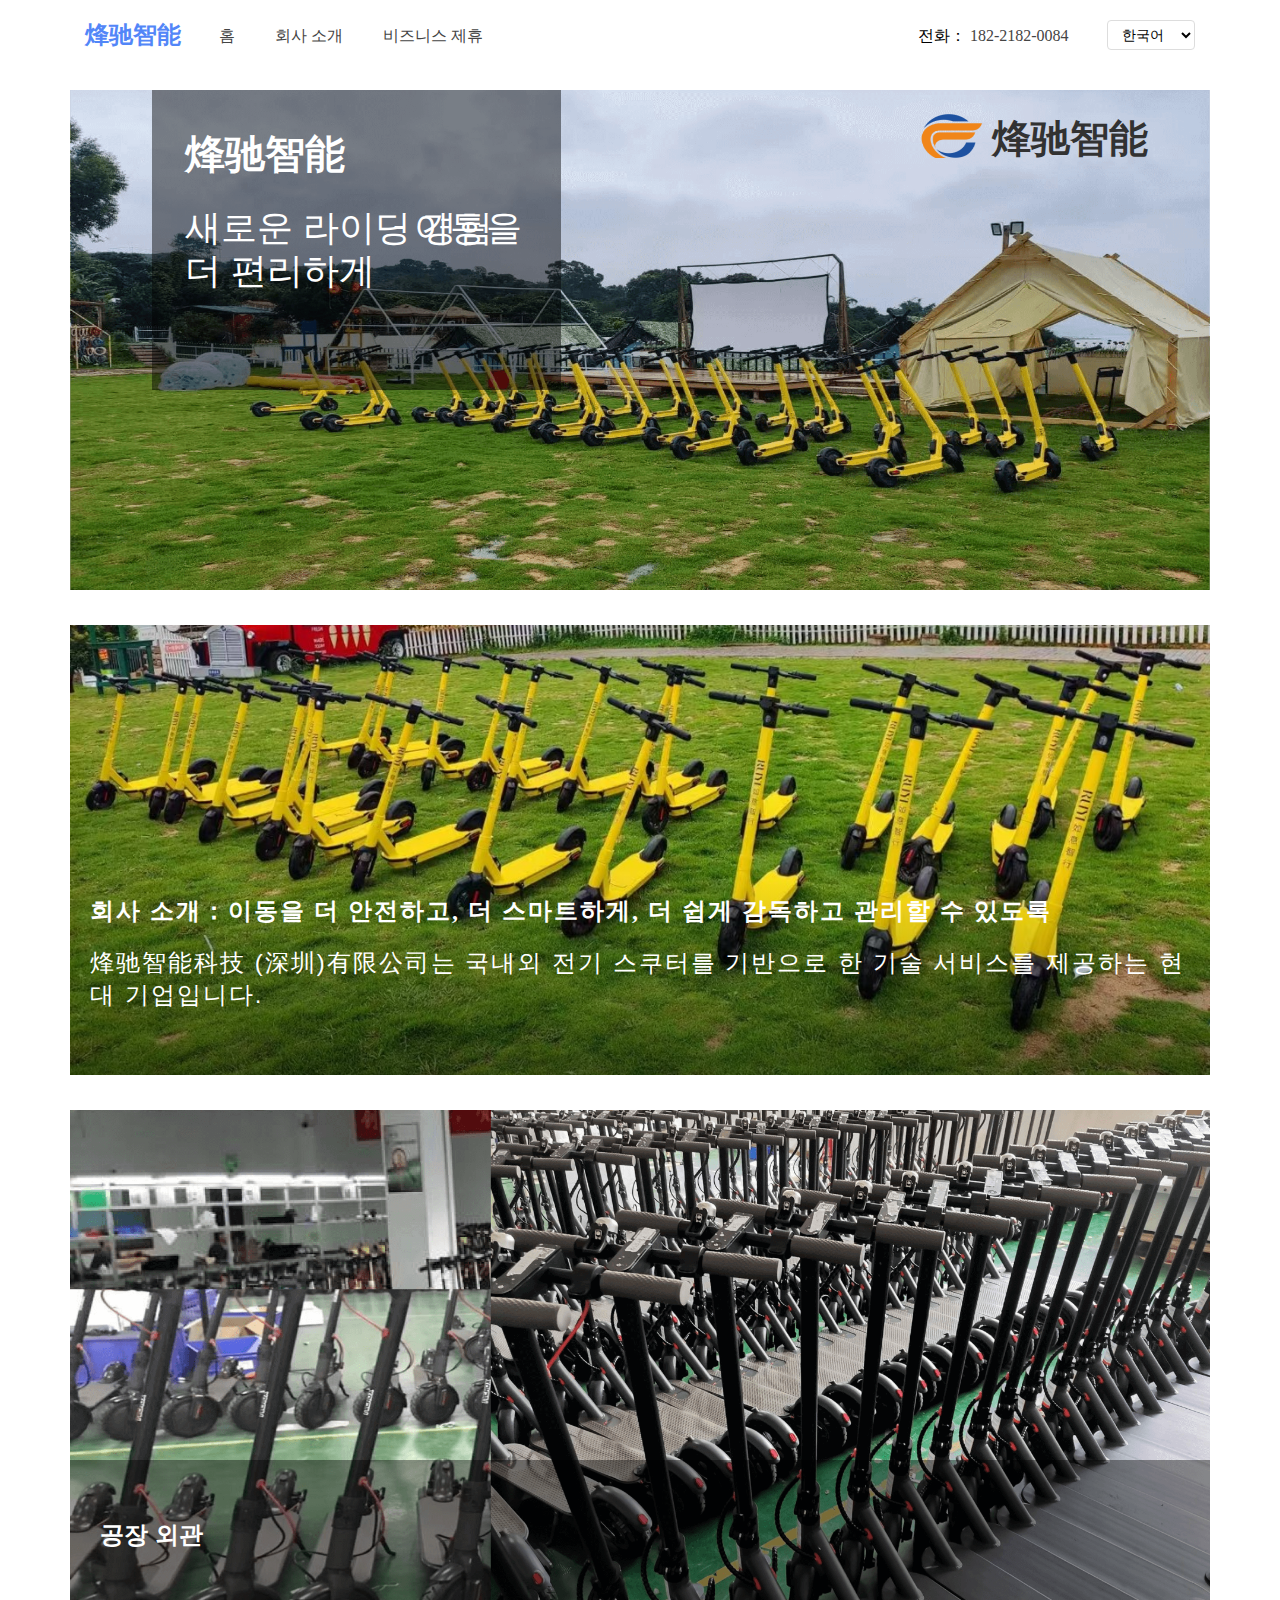
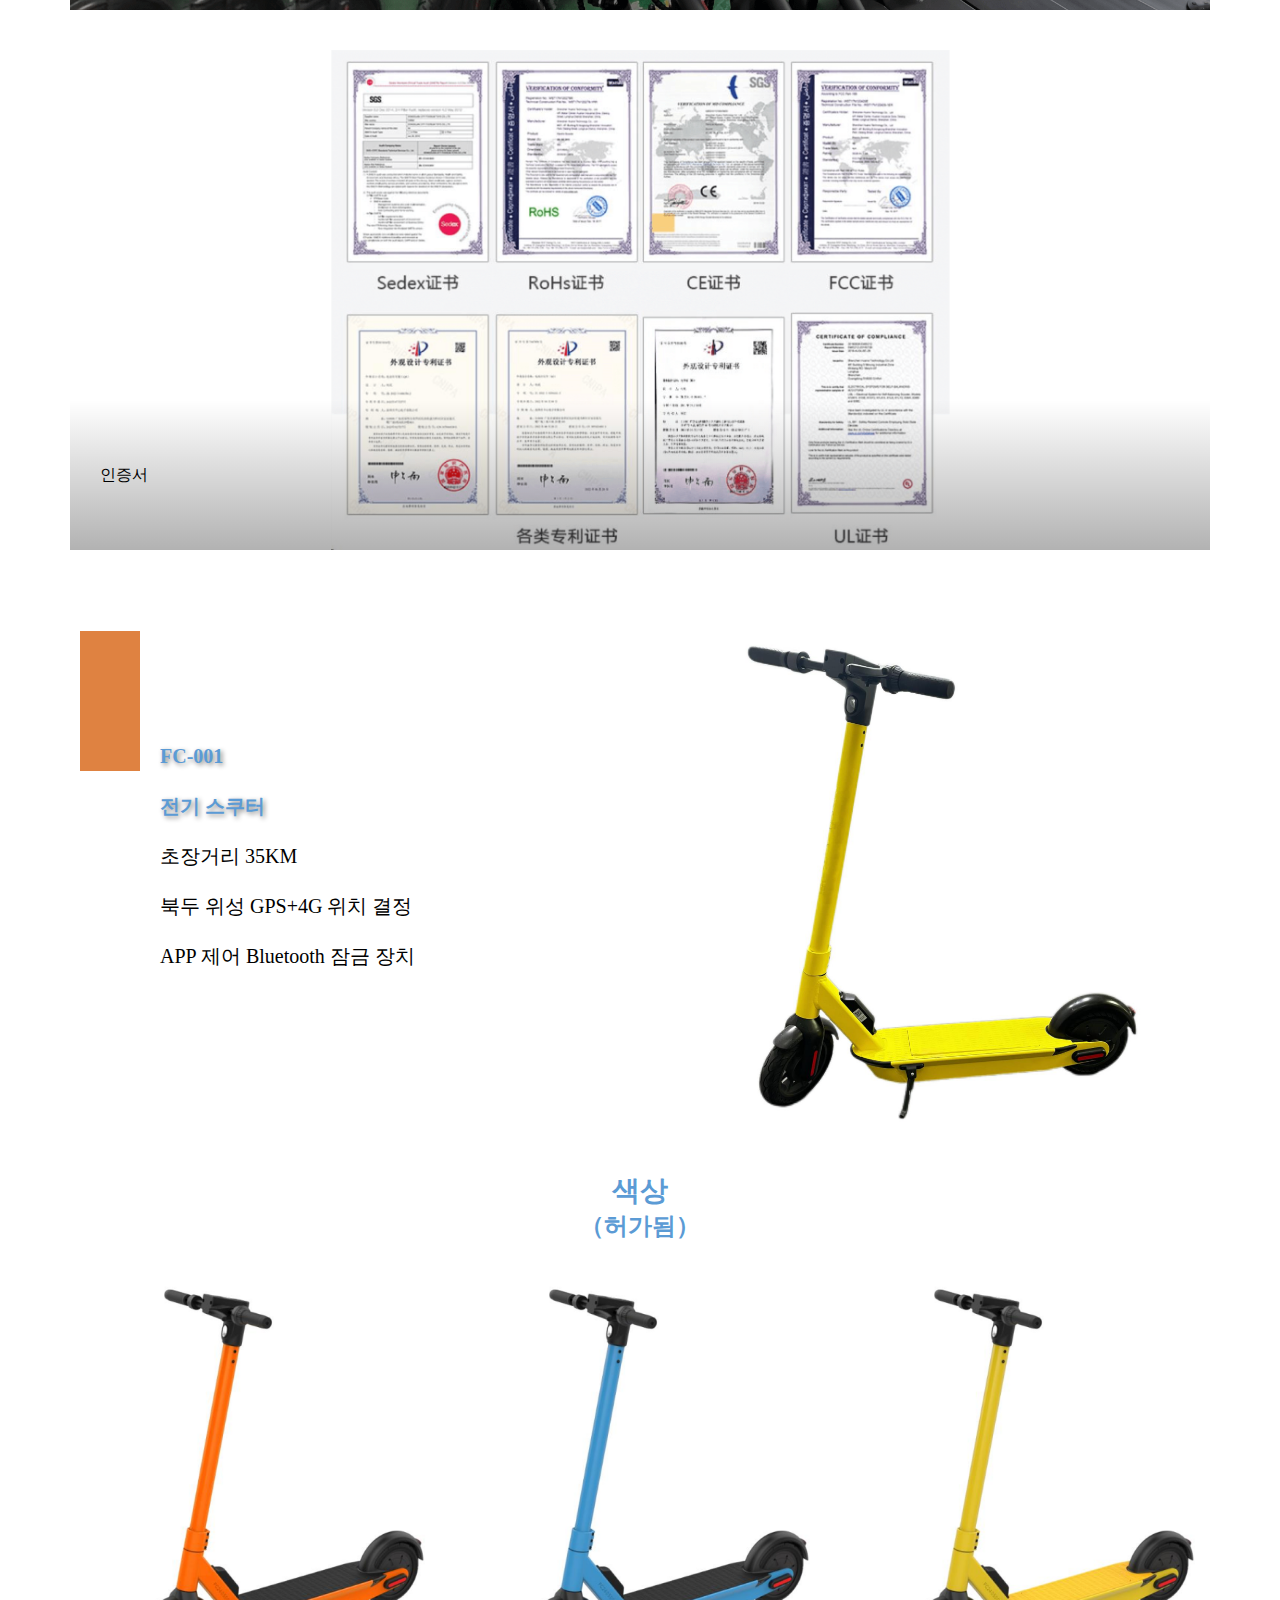
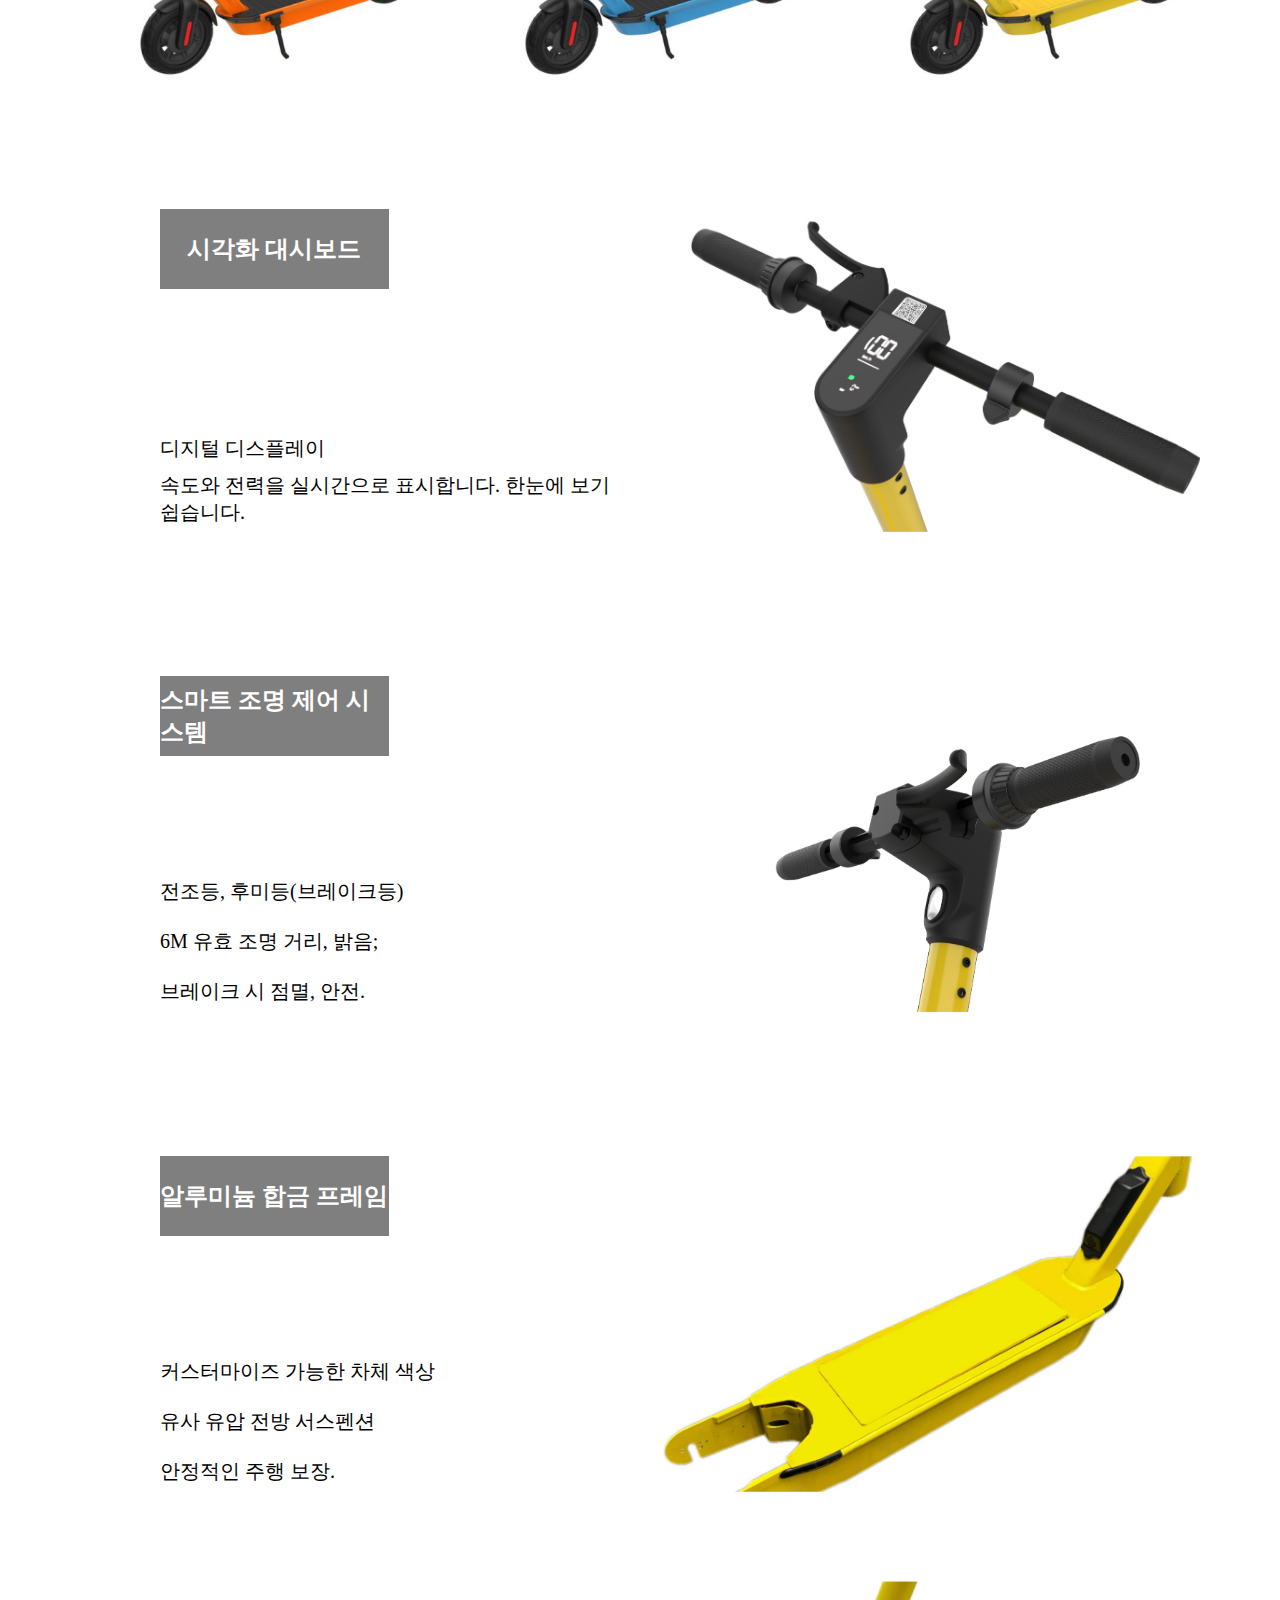
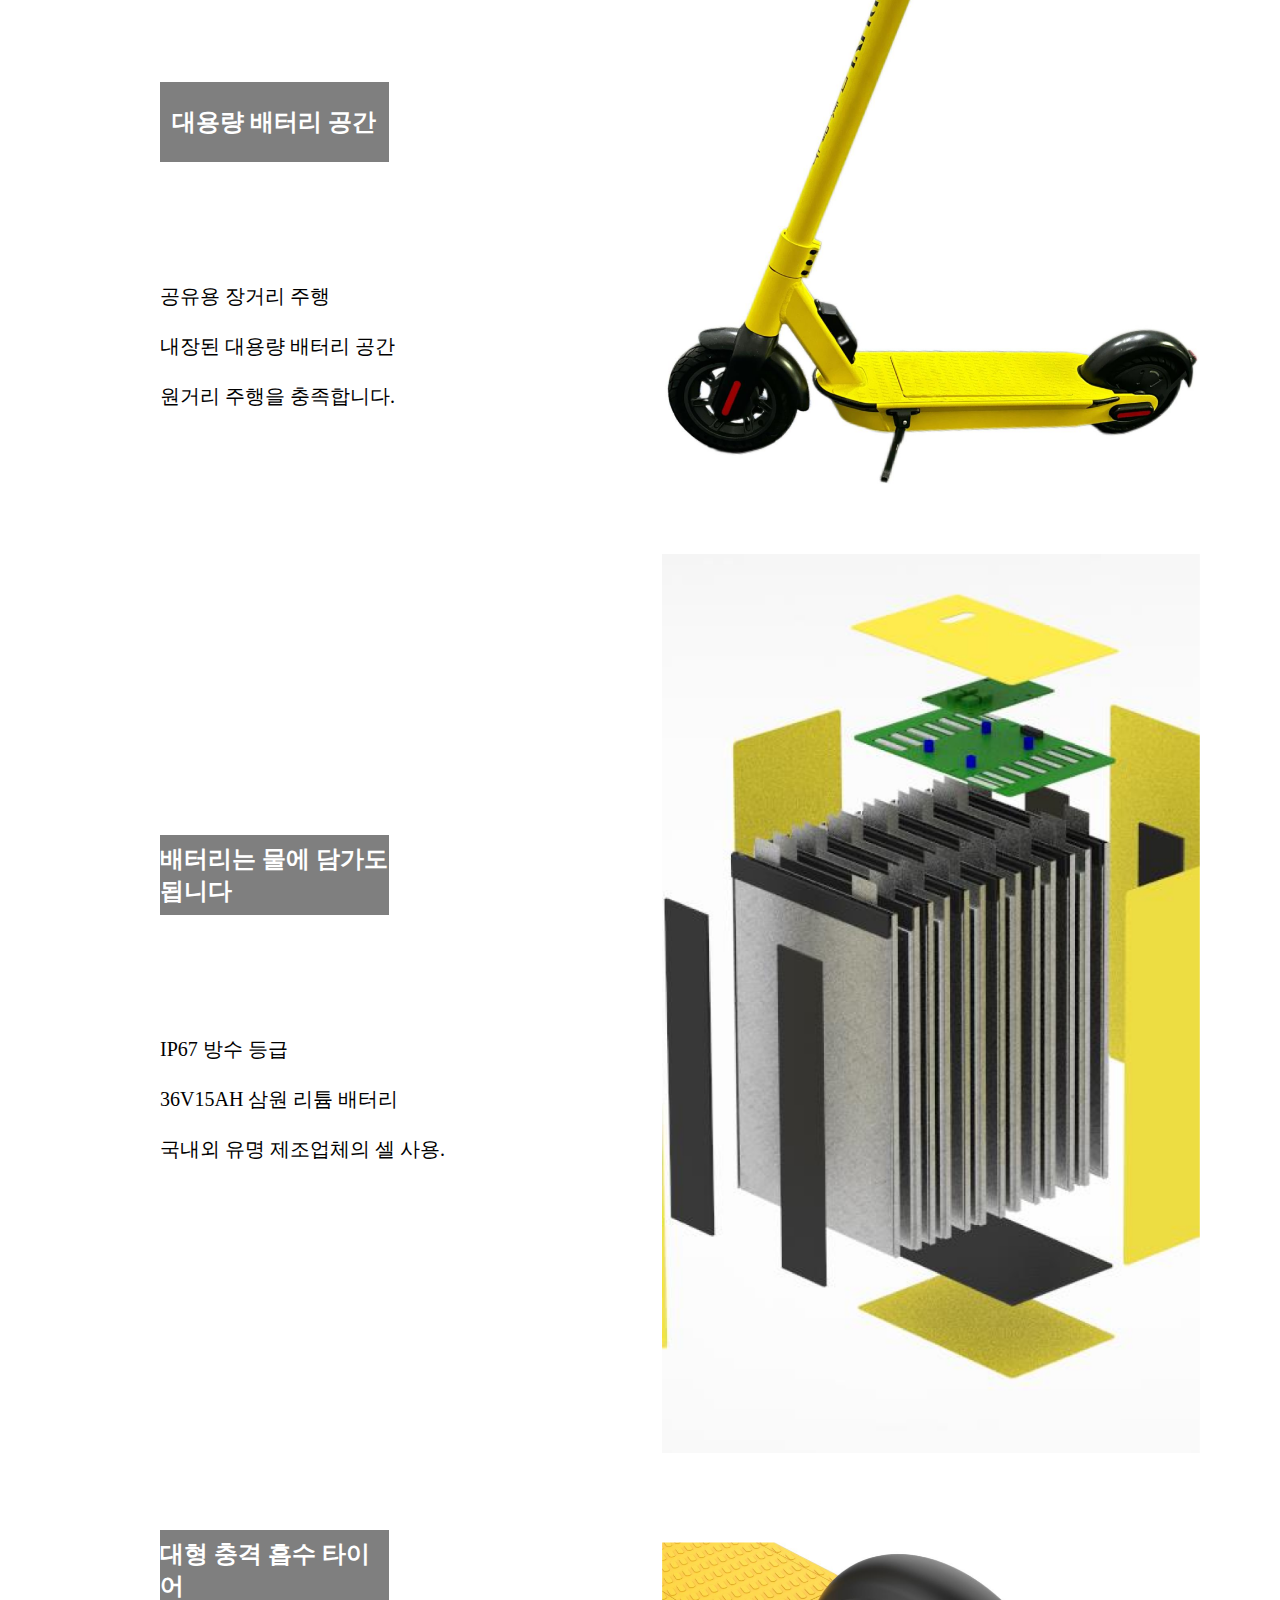
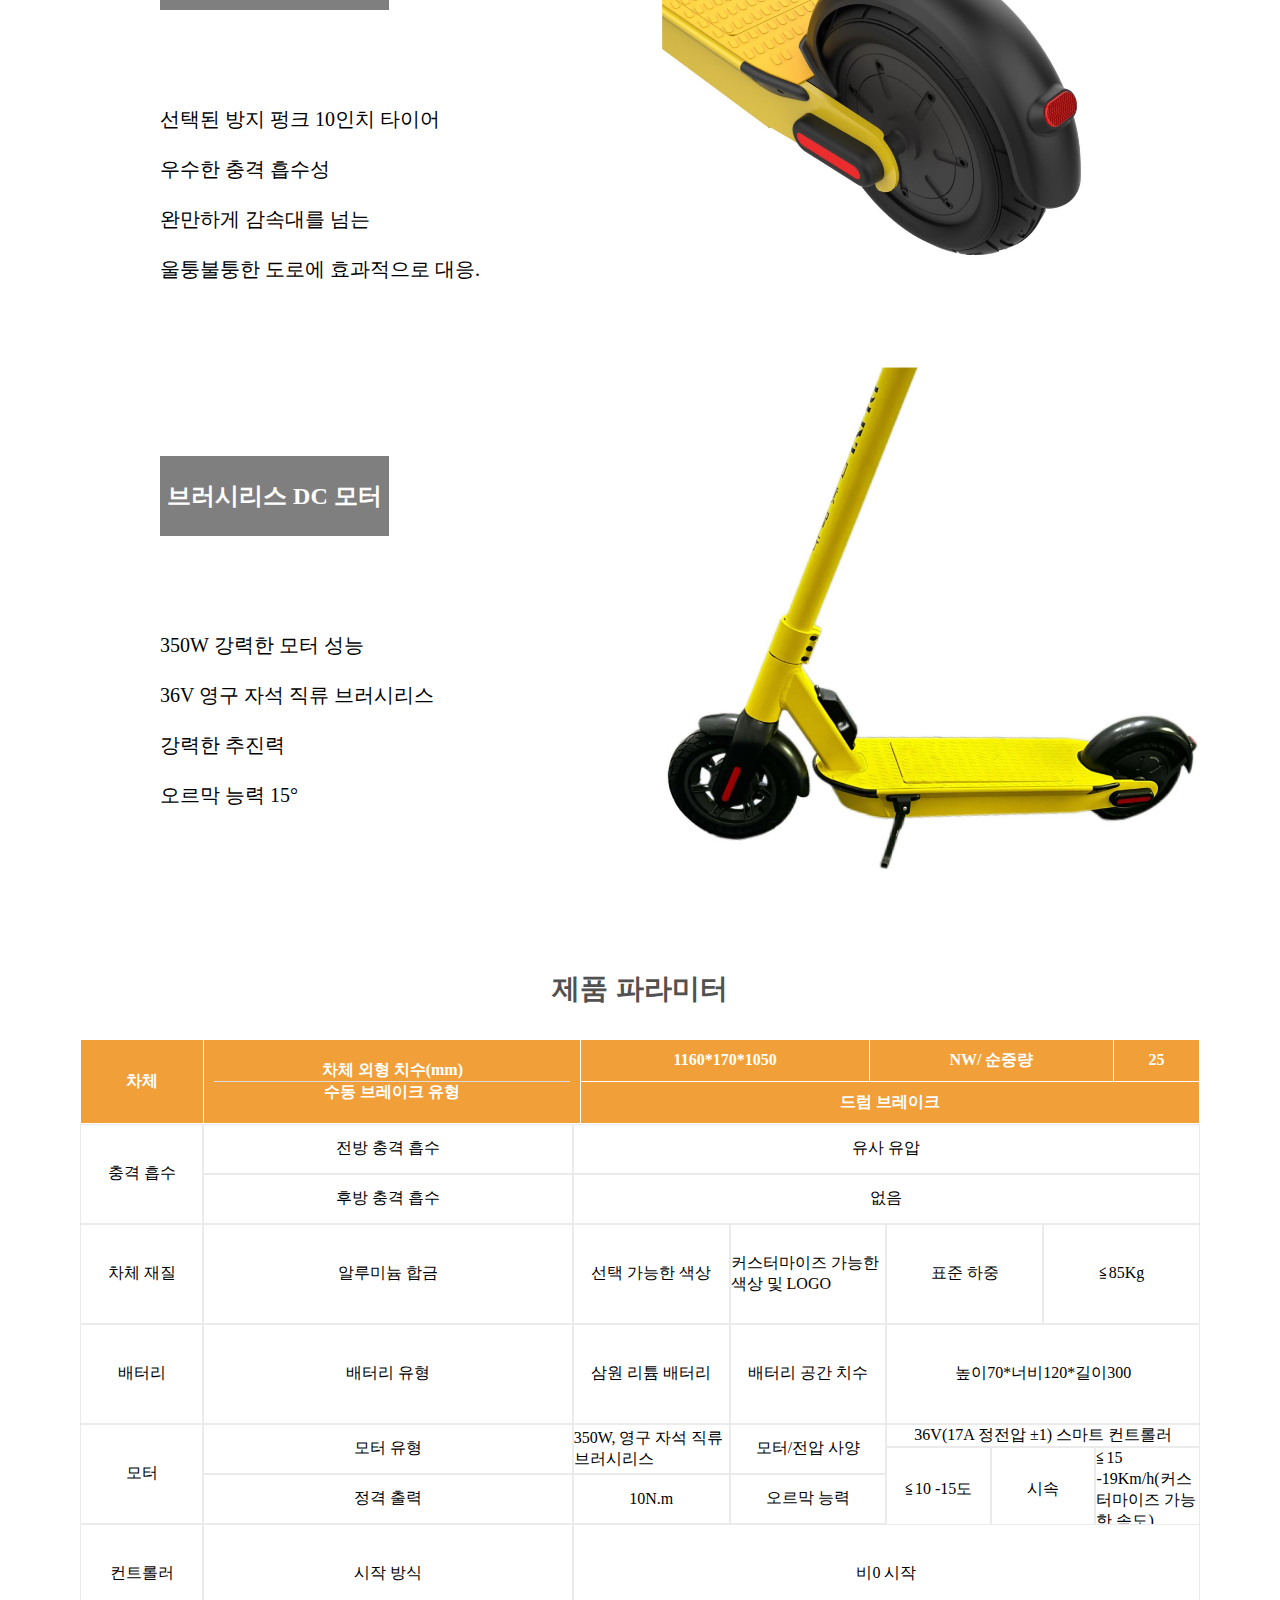
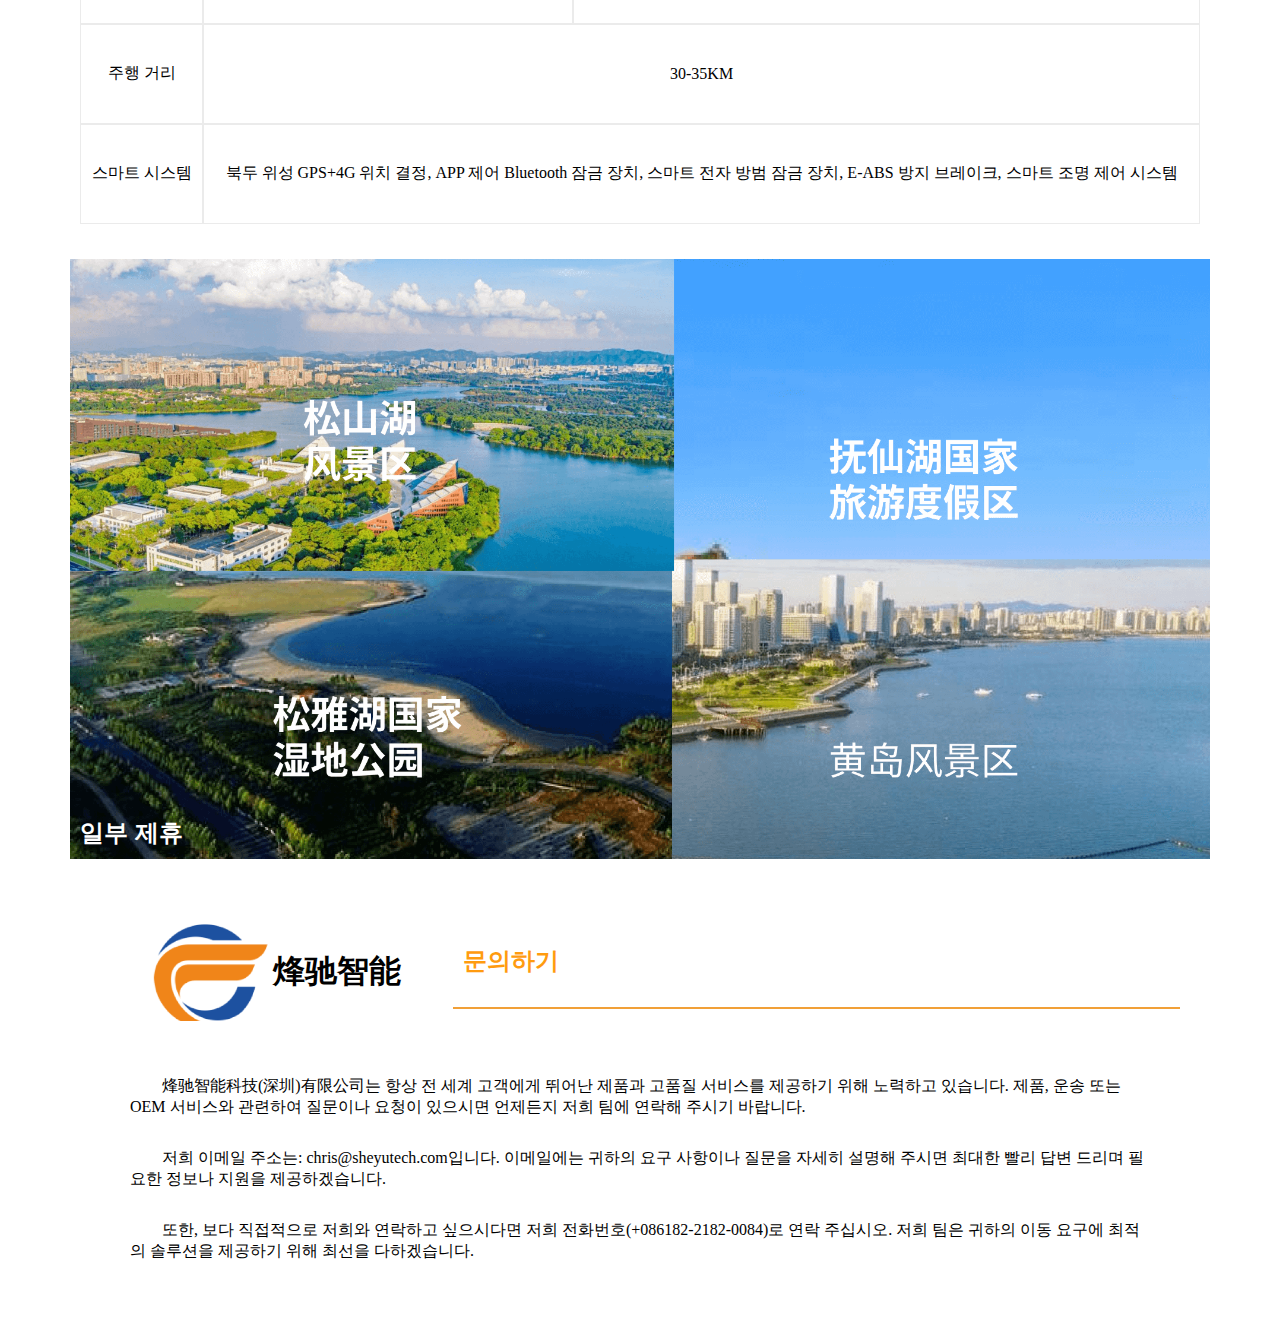
<file: index-kr.html>
<!DOCTYPE html>
<html lang="ko">

<head>
    <meta charset="UTF-8">
    <meta name="viewport" content="width=device-width, initial-scale=1.0">
    <title>烽驰智能 - 전문 전기 스쿠터 제조업체 | 스마트 E-스쿠터</title>
    <meta name="description" content="烽驰智能은 전문 스마트 전기 스쿠터를 제조하며, 고품질과 긴 주행 거리를 제공합니다. GPS 추적, APP 제어 등 스마트 기능을 갖추고 있습니다.">
    <meta name="keywords" content="전기 스쿠터, E-스쿠터, 스마트 스쿠터, GPS 스쿠터, 전동 스케이트보드, 스마트 전기 스쿠터, FC-001">
    
    <meta property="og:title" content="烽驰智能 - 전문 전기 스쿠터 제조업체">
    <meta property="og:description" content="GPS 추적 및 APP 제어 기능을 갖춘 스마트 전기 스쿠터의 선두 제조업체. 35KM 주행 거리, IP67 방수.">
    <meta property="og:image" content="./image/04.png">
    <meta property="og:url" content="https://sheyutech.com">
    
    <link rel="stylesheet" href="./css/index.css">
    <link rel="stylesheet" href="./css/initDefault.css">
    <script src="language-redirect.js"></script>
</head>

<body>
    <script type="application/ld+json">
    {
      "@context": "https://schema.org/",
      "@type": "Product",
      "name": "FC-001 스마트 전기 스쿠터",
      "description": "35KM 주행 거리, GPS 추적 및 APP 제어 기능을 갖춘 전문 전기 스쿠터",
      "brand": {
        "@type": "Brand",
        "name": "烽驰智能"
      },
      "manufacturer": {
        "@type": "Organization",
        "name": "烽驰智能科技(深圳)有限公司"
      },
      "offers": {
        "@type": "Offer",
        "availability": "https://schema.org/InStock"
      },
      "specs": {
        "range": "35KM",
        "motor": "350W",
        "battery": "36V15AH",
        "maxLoad": "85Kg",
        "waterproof": "IP67"
      }
    }
    </script>
    <div class="box">
        <header>
            <div class="head_nav">
                <h2>烽驰智能</h2>
                <ul class="head_nav_list">
                    <li>
                        <a href="#home">홈</a>
                    </li>
                    <li>
                        <a href="#overview">회사 소개</a>
                    </li>
                    <li>
                        <a href="#cooperate">비즈니스 제휴</a>
                    </li>
                </ul>
                <span class="head_nav_text">
                    전화： <a href="tel:18221820084">182-2182-0084</a>
                </span>
                <span class="head_nav_text2">
                    <img src="./image/menu.png"  id="moreBtn" alt="">
                </span>
                <div class="language-switcher">
                    <select onChange="switchLanguage(this.value)">
                        <option value="zh">中文</option>
                        <option value="en">English</option>
                        <option value="ja">日本語</option>
                        <option value="ko" selected>한국어</option>
                    </select>
                </div>
            </div>
        </header>
        <ul class="head_nav_list2">
            <li>
                <a href="#home">홈</a>
            </li>
            <li>
                <a href="#overview">회사 소개</a>
            </li>
            <li>
                <a href="#cooperate">비즈니스 제휴</a>
            </li>
        </ul>

        <main>
            <div class="main_module">
                <div class="module-frame">
                    <div class="module-overlap-group">
                        <div class="module-overlap">
                            <div class="module-title">烽驰智能</div>
                            <div class="module-subtitle">새로운 라이딩 경험</div>
                            <div class="module-text-separator">-</div>
                            <div class="module-text">이동을</div>
                            <div class="module-text-small">더 편리하게</div>
                        </div>
                        <div class="module-logo-text">烽驰智能</div>
                        <img class="module-mask-group" src="./image/logo.png" alt="烽驰智能 Electric Scooter Logo" />
                    </div>
                </div>
            </div>

            <div class="overview_ak">
                <div class="akBox">
                    <h1>회사 소개：이동을 더 안전하고, 더 스마트하게, 더 쉽게 감독하고 관리할 수 있도록</h1>
                    <p>烽驰智能科技 (深圳)有限公司는 국내외 전기 스쿠터를 기반으로 한 기술 서비스를 제공하는 현대 기업입니다.</p>
                </div>
            </div>

            <div class="main_module">
                <div class="module2-frame">
                    <div class="module2-overlay">
                        <span class="module2-text">공장 외관</span>
                    </div>
                </div>
            </div>

            <div class="main_module" id="overview">
                <div class="module3-frame">
                    <div class="module3-overlay">
                        <span class="module3-text">인증서</span>
                    </div>
                </div>
            </div>
            
            <div class="main_module4">
                <div class="seo-content">
                    <h2>FC-001 스마트 전기 스쿠터</h2>
                    <ul>
                        <li>장거리 전기 스쿠터 - 35KM 주행 거리</li>
                        <li>GPS + 4G 위성 위치 결정 시스템</li>
                        <li>Bluetooth 잠금 장치가 있는 스마트 APP 제어</li>
                        <li>공유 비즈니스용 전문 E-스쿠터</li>
                        <li>IP67 방수 배터리 시스템</li>
                    </ul>
                </div>
                
                <div class="moduleBox_left">
                    <div class="boxRight_list">
                        <p>FC-001</p>
                        <p>전기 스쿠터</p>
                        <p>초장거리 35KM</p>
                        <p>북두 위성 GPS+4G 위치 결정</p>
                        <p>APP 제어 Bluetooth 잠금 장치</p>
                    </div>
                </div>
                <div class="moduleBox_right">
                    <img src="./image/04.png" alt="">
                </div>
            </div>

            <div class="main_module5">
                <div class="moduleBox_top">
                    <h3>색상</h3>
                    <p>（허가됨）</p>
                </div>
                <div class="moduleBox_bot">
                    <img src="./image/05.png" alt="">
                </div>
            </div>

            <div class="main_module6">
                <div class="moduleBox_left">
                        <h3>시각화 대시보드</h3>
                        <div class="boxRight_list">
                            <p>디지털 디스플레이</p>
                            <p>속도와 전력을 실시간으로 표시합니다. 한눈에 보기 쉽습니다.</p>
                        </div>
                </div>
                <div class="moduleBox_right">
                    <img src="./image/06.png" alt="">
                </div>
            </div>

            <div class="main_module6">
                <div class="moduleBox_left">
                        <h3>스마트 조명 제어 시스템</h3>
                        <div class="boxRight_list">
                            <p>전조등, 후미등(브레이크등)</p>
                            <p>6M 유효 조명 거리, 밝음;</p>
                            <p>브레이크 시 점멸, 안전.</p>
                        </div>
                </div>
                <div class="moduleBox_right">
                    <img src="./image/07.png" alt="">
                </div>
            </div>

            <div class="main_module6">
                <div class="moduleBox_left">
                        <h3>알루미늄 합금 프레임</h3>
                        <div class="boxRight_list">
                            <p>커스터마이즈 가능한 차체 색상</p>
                            <p>유사 유압 전방 서스펜션</p>
                            <p>안정적인 주행 보장.</p>
                        </div>
                </div>
                <div class="moduleBox_right">
                    <img src="./image/08.png" alt="">
                </div>
            </div>

            <div class="main_module6">
                <div class="moduleBox_left">
                        <h3>대용량 배터리 공간</h3>
                        <div class="boxRight_list">
                            <p>공유용 장거리 주행</p>
                            <p>내장된 대용량 배터리 공간</p>
                            <p>원거리 주행을 충족합니다.</p>
                        </div>
                </div>
                <div class="moduleBox_right">
                    <img src="./image/09.png" alt="">
                </div>
            </div>

            <div class="main_module6">
                <div class="moduleBox_left">
                        <h3>배터리는 물에 담가도 됩니다</h3>
                        <div class="boxRight_list">
                            <p>IP67 방수 등급</p>
                            <p>36V15AH 삼원 리튬 배터리</p>
                            <p>국내외 유명 제조업체의 셀 사용.</p>
                        </div>
                </div>
                <div class="moduleBox_right">
                    <img src="./image/10.png" alt="">
                </div>
            </div>

            <div class="main_module6">
                <div class="moduleBox_left">
                        <h3>대형 충격 흡수 타이어</h3>
                        <div class="boxRight_list">
                            <p>선택된 방지 펑크 10인치 타이어</p>
                            <p>우수한 충격 흡수성</p>
                            <p>완만하게 감속대를 넘는</p>
                            <p>울퉁불퉁한 도로에 효과적으로 대응.</p>
                        </div>
                </div>
                <div class="moduleBox_right">
                    <img src="./image/11.png" alt="">
                </div>
            </div>

            <div class="main_module6">
                <div class="moduleBox_left">
                        <h3>브러시리스 DC 모터</h3>
                        <div class="boxRight_list">
                            <p>350W 강력한 모터 성능</p>
                            <p>36V 영구 자석 직류 브러시리스</p>
                            <p>강력한 추진력</p>
                            <p>오르막 능력 15°</p>
                        </div>
                </div>
                <div class="moduleBox_right">
                    <img src="./image/09.png" alt="">
                </div>
            </div>

            <div class="main_module7">
                <div class="moduleBox_top">
                    <h3>제품 파라미터</h3>
                </div>
                <div class="moduleBox_bot">
                    <table border="1">
                        <thead>
                            <tr>
                                <th rowspan="2">차체</th>
                                <th rowspan="2">
                                    <table width="100%" border="0">
                                        <tr>
                                            <td style="border: none;">차체 외형 치수(mm)</td>
                                        </tr>
                                        <tr>
                                            <td style="border-top: 1px solid #ddd; border-bottom: none;">수동 브레이크 유형</td>
                                        </tr>
                                    </table>
                                </th>
                                <th>1160*170*1050</th>
                                <th>NW/ 순중량</th>
                                <th>25</th>
                            </tr>
                            <tr>
                                <th colspan="3">드럼 브레이크</th>
                            </tr>
                        </thead>
                    </table>
                    <div class="tableList">
                        <div class="li_row">
                            <div class="row1">충격 흡수</div>
                            <div class="row2">
                                <div class="row2_top">전방 충격 흡수</div>
                                <div class="row2_bot">후방 충격 흡수</div>
                            </div>
                            <div class="row3">
                                <div class="row2_top">유사 유압</div>
                                <div class="row2_bot">없음</div>
                            </div>
                        </div>

                        <div class="li_row">
                            <div class="row1">차체 재질</div>
                            <div class="row4">알루미늄 합금</div>
                            <div class="row5">선택 가능한 색상</div>
                            <div class="row5">커스터마이즈 가능한 색상 및 LOGO</div>
                            <div class="row5">표준 하중</div>
                            <div class="row5">≦85Kg</div>
                        </div>

                        <div class="li_row">
                            <div class="row1">배터리</div>
                            <div class="row4">배터리 유형</div>
                            <div class="row5">삼원 리튬 배터리</div>
                            <div class="row5">배터리 공간 치수</div>
                            <div class="row6">높이70*너비120*길이300</div>
                        </div>

                        <div class="li_row">
                            <div class="row1">모터</div>
                            <div class="row2">
                                <div class="row2_top">모터 유형</div>
                                <div class="row2_bot">정격 출력</div>
                            </div>
                            <div class="row7">
                                <div class="row2_top">350W, 영구 자석 직류 브러시리스</div>
                                <div class="row2_bot">10N.m</div>
                            </div>
                            <div class="row7">
                                <div class="row2_top">모터/전압 사양</div>
                                <div class="row2_bot">오르막 능력</div>
                            </div>
                            <div class="row8">
                                <div class="row2_top">36V(17A 정전압 ±1) 스마트 컨트롤러</div>
                                <div class="row8_bot">
                                    <div class="bot_h">≦10 -15도</div>
                                    <div class="bot_h">시속</div>
                                    <div class="bot_h">≦15 -19Km/h(커스터마이즈 가능한 속도)</div>
                                </div>
                            </div>
                        </div>

                        <div class="li_row">
                            <div class="row1">컨트롤러</div>
                            <div class="row4">시작 방식</div>
                            <div class="row9">비0 시작</div>
                        </div>

                        <div class="li_row">
                            <div class="row1">주행 거리</div>
                            <div class="row10">30-35KM</div>
                        </div>

                        <div class="li_row">
                            <div class="row1">스마트 시스템</div>
                            <div class="row10">북두 위성 GPS+4G 위치 결정, APP 제어 Bluetooth 잠금 장치, 스마트 전자 방범 잠금 장치, E-ABS 방지 브레이크, 스마트 조명 제어 시스템</div>
                        </div>

                    </div>
                </div>
            </div>
              
            <div class="main_module">
                <div class="module4-frame">
                    <div class="module4-overlay">
                        <span class="module4-text">일부 제휴</span>
                    </div>
                </div>
            </div>

            <div id="cooperate" class="overview_ak4">
                <div class="ak4_top">
                    <div class="ak4_logo">
                        <img src="./image/logo.png" alt="Ruyi Logo">
                        烽驰智能
                    </div>
                    <div class="ak4_info">
                        <h2>문의하기</h2>
                    </div>
                </div>
                <div class="ak4_bottom">
                    <div class="ak4_botText">
                        <p>烽驰智能科技(深圳)有限公司는 항상 전 세계 고객에게 뛰어난 제품과 고품질 서비스를 제공하기 위해 노력하고 있습니다. 제품, 운송 또는 OEM 서비스와 관련하여 질문이나 요청이 있으시면 언제든지 저희 팀에 연락해 주시기 바랍니다.</p>
                        <p>저희 이메일 주소는: chris@sheyutech.com입니다. 이메일에는 귀하의 요구 사항이나 질문을 자세히 설명해 주시면 최대한 빨리 답변 드리며 필요한 정보나 지원을 제공하겠습니다.</p>
                        <p>또한, 보다 직접적으로 저희와 연락하고 싶으시다면 저희 전화번호(+086182-2182-0084)로 연락 주십시오. 저희 팀은 귀하의 이동 요구에 최적의 솔루션을 제공하기 위해 최선을 다하겠습니다.</p>
                    </div>
                </div>
            </div>
              
        </main>
        
    </div>
</body>
<script>
    const moreBtn = document.getElementById('moreBtn');
    const navList2 = document.querySelector('.head_nav_list2');
    moreBtn.addEventListener('click', function () {
        if (navList2.style.display === 'none') {
            navList2.style.display = 'block';
        } else {
            navList2.style.display = 'none';
        }
    });
</script>

</html>
</file>
<file: css/index.css>
@media (min-width: 768px) {
    html {
        font-size: 16px;
    }
}

@media (max-width: 767px) {
    html {
        font-size: 12px;
    }
}

.box {
    width: 100%;
    min-height: 200px;
    display: flex;
    flex-flow: column nowrap;
    align-items: center;
}

header {
    width: 100%;
    height: 70px;
    display: flex;
    justify-content: center;
}


.head_nav {
    width: 100%;
    height: 100%;
    max-width: 1140px;
    display: flex;
    align-items: center;
    justify-content: space-between;
    box-sizing: border-box;
    padding: 0 15px;
}

.head_nav>.head_nav_text a {
    font-size: 16px;
    color: #444;
    height: 70px;
    line-height: 35px;
    text-decoration: none;
}

.head_nav_text2 a {
    font-size: 16px;
    color: #444;
    height: 70px;
    line-height: 35px;
    text-decoration: none;
}

.head_nav>h2 {
    font-size: 24px;
    font-weight: 600;
    font-family: 'Pacifico', Courier, monospace;
    color: #5286F8;
}

.head_nav_list li {
    margin: 0 20px;
}

.head_nav_list li a {
    font-size: 16px;
    color: #444;
    height: 70px;
    line-height: 35px;
    text-decoration: none;
}

main {
    width: 100%;
    box-sizing: border-box;
    display: flex;
    flex-flow: column nowrap;
    align-items: center;
}
.main_module {
    width: 100%;
    display: flex;
    justify-content: center;
    margin: 20px 0;
}

.main_module .module-frame {
    width: 1140px; /* 设置最大宽度 */
    height: 500px; /* 设置最大高度 */
    background-size: 100% 100%;
}

.main_module .module-overlap-group {
    position: relative;
    height: 500px; /* 高度修改为500px */
    background-image: url(../image/01.png);
    background-size: 100% 100%;
}

.main_module .module-overlap {
    position: absolute;
    width: 409px; /* 689px * 0.59375 = 409px */
    height: 300px; /* 600px * 0.5 = 300px */
    top: 0;
    left: 82px; /* 139px * 0.59375 = 82px */
    background-color: rgba(0, 0, 0, 0.45);
    background-size: 100% 100%;
}

.main_module .module-title {
    position: absolute;
    top: 37px; /* 74px * 0.5 = 37px */
    left: 33px; /* 55px * 0.59375 = 33px */
    font-weight: 700;
    color: #ffffff;
    font-size: 40px; /* 67.9px * 0.59375 = 40px */
    font-family: "Inter", Helvetica;
    letter-spacing: 0;
    line-height: normal;
}

.main_module .module-subtitle {
    position: absolute;
    top: 114px; /* 227px * 0.5 = 114px */
    left: 33px; /* 55px * 0.59375 = 33px */
    font-weight: 400;
    color: #ffffff;
    font-size: 36px; /* 60px * 0.59375 = 36px */
    font-family: "Inter", Helvetica;
    letter-spacing: 0;
    line-height: normal;
}

.main_module .module-text-separator {
    position: absolute;
    top: 114px; /* 227px * 0.5 = 114px */
    left: 241px; /* 405px * 0.59375 = 241px */
    font-weight: 400;
    color: #ffffff;
    font-size: 36px; /* 60px * 0.59375 = 36px */
    font-family: "Inter", Helvetica;
    letter-spacing: 0;
    line-height: normal;
}

.main_module .module-text {
    position: absolute;
    top: 114px; /* 227px * 0.5 = 114px */
    left: 262px; /* 441px * 0.59375 = 262px */
    font-weight: 400;
    color: #ffffff;
    font-size: 36px; /* 60px * 0.59375 = 36px */
    font-family: "Inter", Helvetica;
    letter-spacing: 0;
    line-height: normal;
}

.main_module .module-text-small {
    position: absolute;
    top: 157px; /* 313px * 0.5 = 157px */
    left: 33px; /* 55px * 0.59375 = 33px */
    font-weight: 400;
    color: #ffffff;
    font-size: 36px; /* 60px * 0.59375 = 36px */
    font-family: "Inter", Helvetica;
    letter-spacing: 0;
    line-height: normal;
}

.main_module .module-logo-text {
    position: absolute;
    top: 22px; /* 44px * 0.5 = 22px */
    left: 922px; /* 1554px * 0.59375 = 922px */
    font-weight: 700;
    color: #323232;
    font-size: 39px; /* 66px * 0.59375 = 39px */
    font-family: "Inter", Helvetica;
    letter-spacing: 0;
    line-height: normal;
}

.main_module .module-mask-group {
    position: absolute;
    width: 64px; /* 108px * 0.59375 = 64px */
    height: 44px; /* 87px * 0.5 = 44px */
    top: 24px; /* 47px * 0.5 = 24px */
    left: 851px; /* 1432px * 0.59375 = 851px */
}

.overview_ak {
    width: 100%;
    max-width: 1140px;
    min-height: 450px;
    margin: 15px 0;
    display: flex;
    flex-flow: column nowrap;
    align-items: center;
    justify-content: flex-end;
    box-sizing: border-box;
    padding: 0;
    background: url(../image/21.jpg) no-repeat center center;
    background-size: cover;
    position: relative;
}
.overview_ak>.akBox {
    width: 100%;
    min-height: 200px;
    background: linear-gradient(to top, rgba(0, 0, 0, 0.4), rgba(0, 0, 0, 0));
    color: #fff;
    padding: 20px;
    box-sizing: border-box;
}
.overview_ak>.akBox>h1{
    font-size: 1.5rem;
    letter-spacing: 2px;
    margin-bottom: 20px;
}
.overview_ak>.akBox>p{
    font-size: 1.5rem;
    font-family: 'Microsoft YaHei', Arial, sans-serif;
    letter-spacing: 2px;
}



/* PC端样式 */
.module2-frame {
    width: 1140px;
    height: 500px;
    background-image: url('../image/02.png'); /* 替换为实际背景图片URL */
    background-size: cover;
    background-position: center;
    position: relative;
}

.module2-frame .module2-overlay {
    position: absolute;
    bottom: 0;
    width: 100%;
    height: 150px;
    background: rgba(0, 0, 0, 0.4); /* 半透明遮罩 */
    display: flex;
    align-items: center;
    justify-content: flex-start;
    box-sizing: border-box;
    padding: 0 30px;
}

.module2-frame .module2-text {
    color: #ffffff;
    font-size: 24px;
    font-weight: 700;
    font-family: "Inter", Helvetica, Arial, sans-serif;
    text-align: center;
    line-height: 1.5rem;
}

.module3-frame {
    width: 1140px;
    height: 500px;
    background-image: url('../image/03.png'); /* 替换为实际背景图片URL */
    background-size: contain;
    background-position: center; 
    background-repeat: no-repeat;
    position: relative;
}

.module3-frame .module3-overlay {
    position: absolute;
    bottom: 0;
    width: 100%;
    height: 150px;
    background: rgba(0, 0, 0, 0.1); /* 半透明遮罩 */
    background: linear-gradient(to bottom, rgba(0, 0, 0, 0), rgba(0, 0, 0, 0.3));
    display: flex;
    align-items: center;
    justify-content: flex-start;
    box-sizing: border-box;
    padding: 0 30px;
}

.module3-frame .module4-text {
    color: #ffffff;
    font-size: 24px;
    font-weight: 700;
    font-family: "Inter", Helvetica, Arial, sans-serif;
    text-align: center;
    line-height: 1.5rem;
}

.module4-frame {
    width: 1140px;
    min-height: 600px;
    background-image: url('../image/12.png'); /* 替换为实际背景图片URL */
    background-size: 100% auto;
    background-position: center; 
    background-repeat: no-repeat;
    position: relative;
}

.module4-frame .module4-overlay {
    position: absolute;
    bottom: 0;
    width: 100%;
    height: 150px;
    display: flex;
    align-items: flex-end;
    justify-content: flex-start;
    box-sizing: border-box;
    padding: 10px;
}

.module4-frame .module4-text {
    color: #ffffff;
    font-size: 24px;
    font-weight: 700;
    font-family: "Inter", Helvetica, Arial, sans-serif;
    text-align: center;
    line-height: 2rem;
}

.main_module4 {
    width: 100%;
    max-width: 1140px;
    min-height: 350px;
    margin: 15px 0;
    box-sizing: border-box;
    padding: 0 10px;
    display: flex;
    align-items: center;
    justify-content: space-between;
}
.main_module4 .moduleBox_left {
    width: 48%;
    height: 100%;
    min-height: 450px;
    position: relative;
    display: flex;
    align-items: center;
    justify-content: center;
    box-sizing: border-box;
    padding-left: 80px;
}
.main_module4 .moduleBox_left::before{
    content: "";
    width: 60px;
    height: 140px;
    background-color: #df8241;
    position: absolute;
    left: 0;
    top: 0;
}
.main_module4 .boxRight_list {
    width: 100%;
    height: 100%;
    display: flex;
    flex-flow: column nowrap;
    justify-content: center;
}
.main_module4 .boxRight_list>p {
    width: 100%;
    height: 50px;
    display: flex;
    align-items: center;
    font-size: 1.25rem;
}
.main_module4 .boxRight_list>p:nth-child(1), .main_module4 .boxRight_list>p:nth-child(2){
    color: #5B9BD5;
    font-weight: bold;
    text-shadow: 2px 2px 5px gray;
}

.main_module4 .moduleBox_right {
    width: 48%;
}
.main_module4 .moduleBox_right img{
    width: 100%;
    height: auto;
    object-fit: contain;
}

.main_module5 {
    width: 100%;
    max-width: 1140px;
    min-height: 350px;
    margin: 15px 0;
    display: flex;
    flex-flow: column nowrap;
    box-sizing: border-box;
    padding: 0 10px;
}
.main_module5 .moduleBox_top {
    width: 100%;
    height: 100px;
    display: flex;
    flex-flow: column nowrap;
    align-items: center;
    justify-content: center;
    color: #5B9BD5;
    font-weight: bold;
    font-size: 1.5rem;
}
.main_module5 .moduleBox_bot {
    width: 100%;
}
.main_module5 .moduleBox_bot img {
    width: 100%;
    height: auto;
    object-fit: contain;
}

.main_module6 {
    width: 100%;
    max-width: 1140px;
    /* min-height: 350px; */
    margin: 15px 0;
    box-sizing: border-box;
    padding: 0 10px;
    display: flex;
    align-items: center;
    justify-content: space-between;
}

.main_module6 .moduleBox_left {
    width: 48%;
    height: 100%;
    min-height: 450px;
    position: relative;
    display: flex;
    flex-flow: column nowrap;
    justify-content: space-around;
    box-sizing: border-box;
    padding-left: 80px;
}
.main_module6 .moduleBox_left h3 {
    width: 50%;
    height: 80px;
    background-color: #00000080;
    display: flex;
    align-items: center;
    justify-content: center;
    color: #fff;
    font-size: 1.5rem;
}
.main_module6 .boxRight_list {
    width: 100%;
    height: 100%;
    display: flex;
    flex-flow: column nowrap;
    justify-content: center;
}
.main_module6 .boxRight_list>p {
    width: 100%;
    height: 50px;
    display: flex;
    align-items: center;
    font-size: 1.25rem;
}
.main_module6 .moduleBox_right {
    width: 48%;
}
.main_module6 .moduleBox_right img{
    width: 100%;
    height: auto;
    object-fit: contain;
}

.main_module7 {
    width: 100%;
    max-width: 1140px;
    min-height: 350px;
    margin: 15px 0;
    display: flex;
    flex-flow: column nowrap;
    box-sizing: border-box;
    padding: 0 10px;
}
.main_module7 .moduleBox_top {
    width: 100%;
    height: 100px;
    font-size: 1.5rem;
    color: #515151;
    display: flex;
    align-items: center;
    justify-content: center;
}
.main_module7 .moduleBox_bot {
    width: 100%;
}
.main_module7 .moduleBox_bot table {
    width: 100%;
    border-collapse: collapse;
    background-color: #f19f39;
    color: white;
}
.main_module7 .moduleBox_bot table th {
    text-align: center;
    box-sizing: border-box;
    padding: 10px;
    border: 1px solid white; /* 白色边框 */
}
.main_module7 .tableList {
    display: flex;
    flex-flow: column nowrap;
    font-size: 1rem;
}
.main_module7 .tableList .li_row {
    width: 100%;
    height: 100px;
    display: flex;
    align-items: center;
}
.main_module7 .tableList .li_row .row1 {
    width: 11%;
    height: 100%;
    display: flex;
    align-items: center;
    justify-content: center;
    background-color: #ffffff;
    border: 1px solid #99999933;
    box-sizing: border-box;
}
.main_module7 .tableList .li_row .row2 {
    width: 33%;
    height: 100%;
    display: flex;
    flex-flow: column nowrap;
    align-items: center;
    justify-content: space-between;
}
.row3 {
    width: 56%;
    height: 100%;
    display: flex;
    flex-flow: column nowrap;
    align-items: center;
    justify-content: space-between;
}
.row4 {
    width: 33%;
    height: 100%;
    display: flex;
    align-items: center;
    justify-content: center;
    background-color: #ffffff;
    border: 1px solid #99999933;
    box-sizing: border-box;
}
.row5 {
    width: 14%;
    height: 100%;
    display: flex;
    align-items: center;
    justify-content: center;
    background-color: #ffffff;
    border: 1px solid #99999933;
    box-sizing: border-box;
}
.row6 {
    width: 28%;
    height: 100%;
    display: flex;
    align-items: center;
    justify-content: center;
    background-color: #ffffff;
    border: 1px solid #99999933;
    box-sizing: border-box;
}
.row7 {
    width: 14%;
    height: 100%;
    display: flex;
    flex-flow: column nowrap;
    align-items: center;
    justify-content: space-between;
}
.row8 {
    width: 28%;
    height: 100%;
    display: flex;
    flex-flow: column nowrap;
    align-items: center;
    justify-content: space-between;
}
.row9 {
    width: 56%;
    height: 100%;
    display: flex;
    align-items: center;
    justify-content: center;
    background-color: #ffffff;
    border: 1px solid #99999933;
    box-sizing: border-box;
}
.row10 {
    width: 89%;
    height: 100%;
    display: flex;
    align-items: center;
    justify-content: center;
    background-color: #ffffff;
    border: 1px solid #99999933;
    box-sizing: border-box;
}
.row2_top, .row2_bot{
    width: 100%;
    height: 50%;
    display: flex;
    align-items: center;
    justify-content: center;
    background-color: #ffffff;
    border: 1px solid #99999933;
    box-sizing: border-box;
}
.row8_bot{
    width: 100%;
    display: flex;
    flex-flow: row nowrap;
    align-items: center;
    justify-content: space-between;

}
.row8_bot .bot_h {
    width: 100%;
    height: 100%;
    display: flex;
    align-items: center;
    justify-content: center;
    background-color: #ffffff;
    border: 1px solid #99999933;
    box-sizing: border-box;
}

.overview_ak4 {
    width: 100%;
    max-width: 1140px;
    margin: 15px 0;
    padding: 30px;
    background-color: #fff;
    box-sizing: border-box;
    display: flex;
    flex-direction: column;
    align-items: center;
}

.overview_ak4>.ak4_top {
    width: 100%;
    display: flex;
    align-items: center;
    justify-content: space-between;
    margin-bottom: 20px;
    box-sizing: border-box;
}

.overview_ak4>.ak4_top>.ak4_logo {
    flex: 1;
    display: flex;
    align-items: center;
    justify-content: center;
    font-size: 2rem; /* 66px * 0.59375 = 39px */
    font-weight: bold;

}

.overview_ak4>.ak4_top>.ak4_logo img {
    max-width: 100%;
    width: 120px;
    height: auto;
}

.overview_ak4>.ak4_top>.ak4_info {
    flex: 2;
    text-align: left;
    display: flex;
    align-items: center;
    border-bottom: 2px solid #F1A038;
    padding: 10px;
    padding-bottom: 20px;
    box-sizing: border-box;
}
.overview_ak4>.ak4_top>.ak4_info>.infoText p {
    font-size: 1.25rem;
    color: #333;
    margin: 5px 0;
}

.overview_ak4>.ak4_top>.ak4_info h2 {
    font-size: 1.5rem;
    color: #FF9B0F;
    margin: 0 30px 10px 0;
}




.overview_ak4>.ak4_bottom {
    width: 100%;
    display: flex;
    justify-content: space-between;
}

.overview_ak4>.ak4_bottom .ak4_botText {
    width: 100%;
    display: flex;
    flex-flow: column nowrap;
    box-sizing: border-box;
    padding: 20px 30px;
}
.overview_ak4>.ak4_bottom .ak4_botText p {
    text-indent: 2em;
    word-wrap: break-word;
    box-sizing: border-box;
    padding: 15px 0;
}


.overview_ak4>.ak4_bottom>.ak4_section {
    flex: 1;
    padding: 0 20px;
}

.overview_ak4>.ak4_bottom>.ak4_section h3 {
    font-size: 1.25rem;
    color: #FF9B0F;
    font-weight: 600;
    margin-bottom: 10px;
    display: flex;
    align-items: center;
}
.overview_ak4>.ak4_bottom>.ak4_section h3>img {
    width: 40px;
    height: 40px;
    margin-right: 10px;
}

.overview_ak4>.ak4_bottom>.ak4_section ul {
    list-style: none;
    padding-left: 20px;
}

.overview_ak4>.ak4_bottom>.ak4_section ul li {
    font-size: 1rem;
    color: #333;
    margin-bottom: 10px;
    position: relative;
    padding-left: 20px;
}

.overview_ak4>.ak4_bottom>.ak4_section ul li::before {
    content: "●";
    color: #FF9B0F;
    position: absolute;
    left: 0;
    top: 0;
    font-size: 1.5rem;
    line-height: 1;
}


@media (min-width: 768px) {

    .head_nav_list2,
    .head_nav_text2 {
        display: none;
    }
    

    .head_nav_list {
        display: flex;
        width: 700px;
    }

    .head_nav_list li a:hover {
        color: #5286F8;
    }
}

@media (max-width: 767px) {

    .head_nav_list,
    .head_nav_text,
    .overview_title>span,
    .overview3_box .li_icon,
    .overview_boxRight65>img[alt="rigBot"],
    .overview_title_ins,
    .overview_arrow,
    .overview_csFoot,
    .overview_cs7>.overview_box7,
    .overview_ak4>.ak4_top>.ak4_logo {
        display: none;
    }

    /* 移动端菜单 */
    .head_nav_list2 {
        width: 100%;
        box-sizing: border-box;
        padding: 0 5px;
        display: none;
    }

    .head_nav_list2 li {
        width: 100%;
        height: 40px;
        box-sizing: border-box;
        padding: 0 10px;
        border-bottom: 1px solid #9999991f;
    }

    .head_nav_list2 li a {
        font-size: 16px;
        color: #444;
        height: 70px;
        line-height: 35px;
        text-decoration: none;
    }
    .head_nav_text2 img{
        width: 40px;
        height: auto;
        object-fit: contain;
    }
    
    
.main_module6{
    flex-flow: column nowrap;
    box-sizing: border-box;
}
.main_module6 .moduleBox_left {
    width: 100%;
    flex-flow: row nowrap;
    justify-content: space-around;
    align-items: center;
    min-height: 100px;
    padding: 0;
}
.main_module6 .boxRight_list>p {
    height: auto;
    margin-left: 30px;
    box-sizing: border-box;
    padding: 5px;
}


.overview_ak4 {
    width: 100%;
    box-sizing: border-box;
    flex-direction: column;
    padding: 20px;
    box-shadow: none;
    overflow: hidden;
}

.overview_ak4>.ak4_top {
    flex-direction: column;
    align-items: flex-start;
}

.overview_ak4>.ak4_top>.ak4_info {
    width: 100%;
    border: none;
    padding: 0;
}

.overview_ak4>.ak4_bottom {
    flex-direction: column;
}

.overview_ak4 .ak4_section {
    width: 100%;
    box-sizing: border-box;
    padding: 0;
    margin-bottom: 20px;
}
.overview_ak4>.ak4_bottom>.ak4_section ul {
    padding-left: 0;
}

    .module-logo-text,
    .module-mask-group {
        display: none;
    }
    .main_module .module-overlap{
        width: 100%;
        top: 0;
        left: 0;
    }


    
}

.seo-content {
    position: absolute;
    width: 1px;
    height: 1px;
    padding: 0;
    margin: -1px;
    overflow: hidden;
    clip: rect(0, 0, 0, 0);
    white-space: nowrap;
    border: 0;
}

.language-switcher {
    margin-left: 20px;
    display: inline-block;
}

.language-switcher select {
    padding: 5px 10px;
    border-radius: 4px;
    border: 1px solid #ddd;
    background-color: white;
    font-size: 14px;
}

@media (max-width: 768px) {
    .language-switcher {
        margin: 10px 0;
    }
}
</file>
<file: css/initDefault.css>
body, h1, h2, h3, h4, h5, h6, hr, p, blockquote, dl, dt, dd, ul, ol, li, pre, form, fieldset, legend, button, input, textarea, th, td {
    margin:0; padding:0;
} 
ul, ol {
    list-style:none;
} 
a {
    text-decoration:none;
}
a:hover {
    text-decoration:underline;
}
</file>
